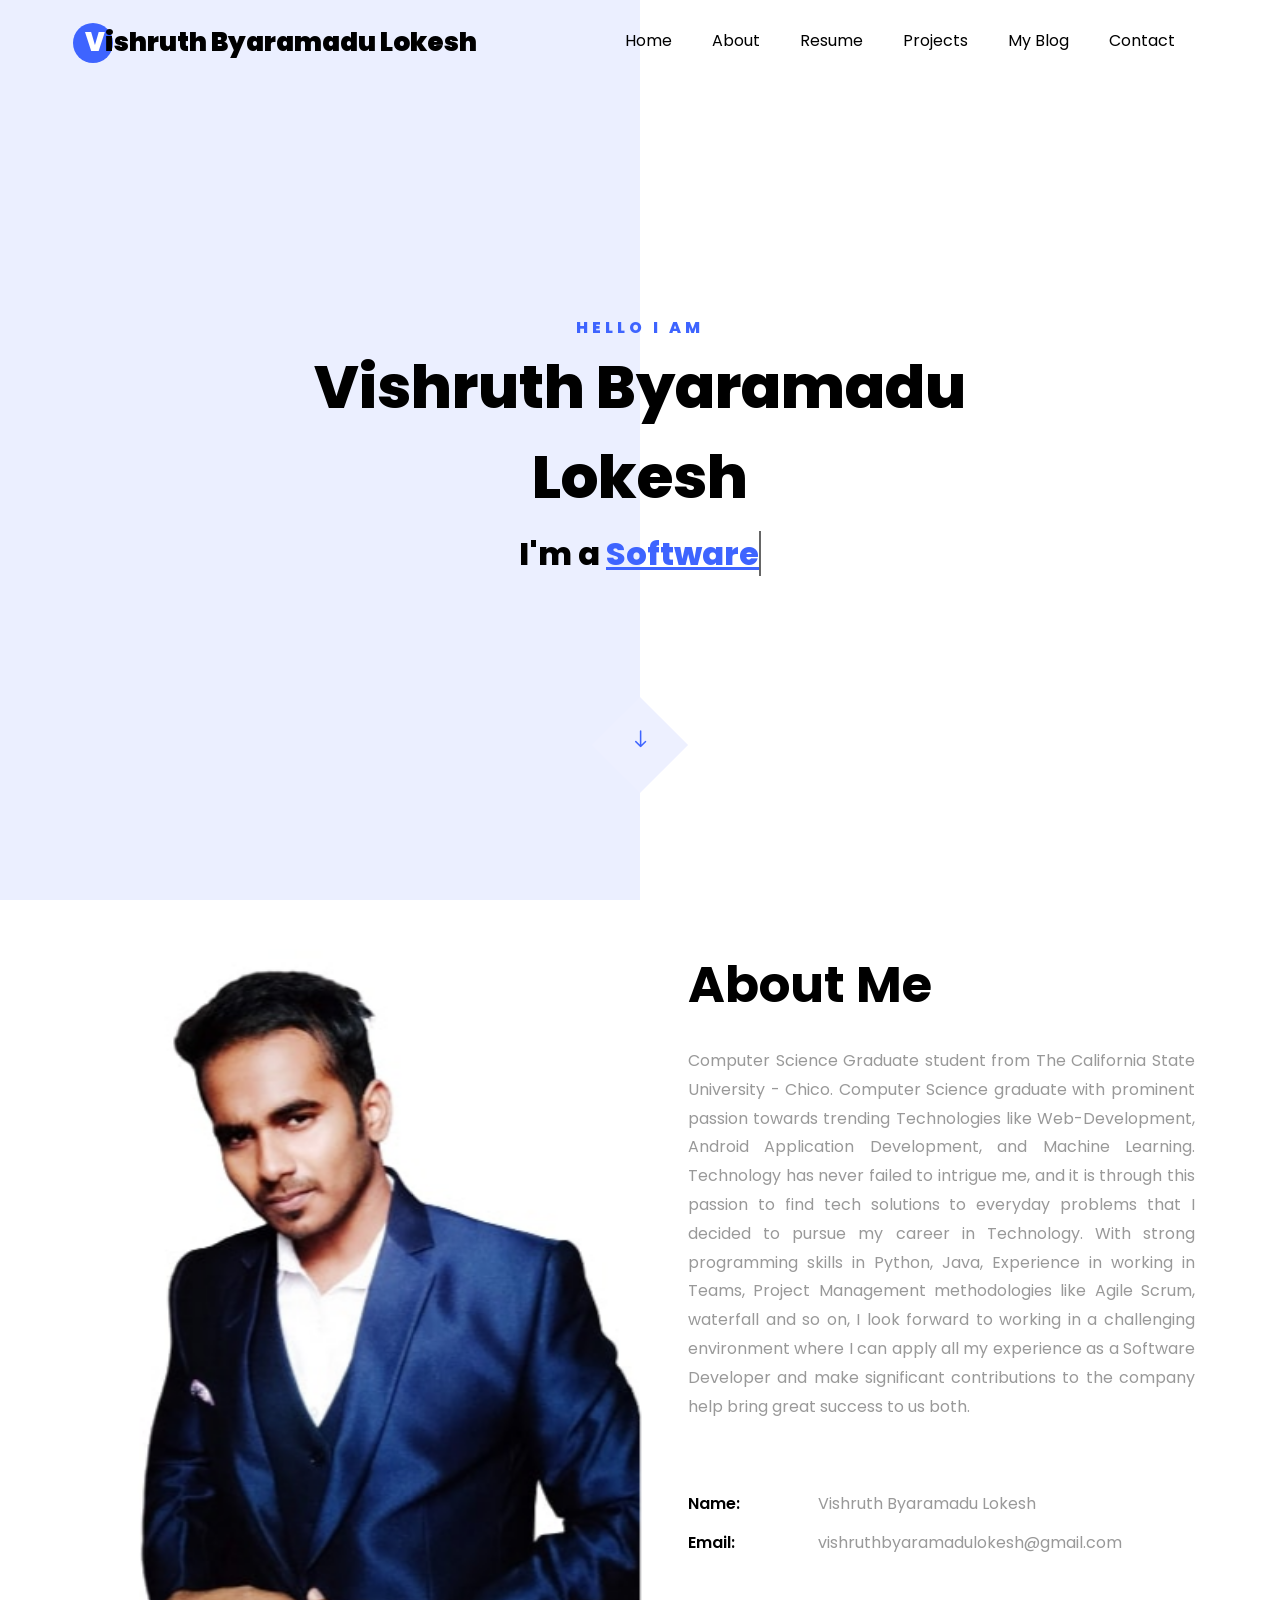
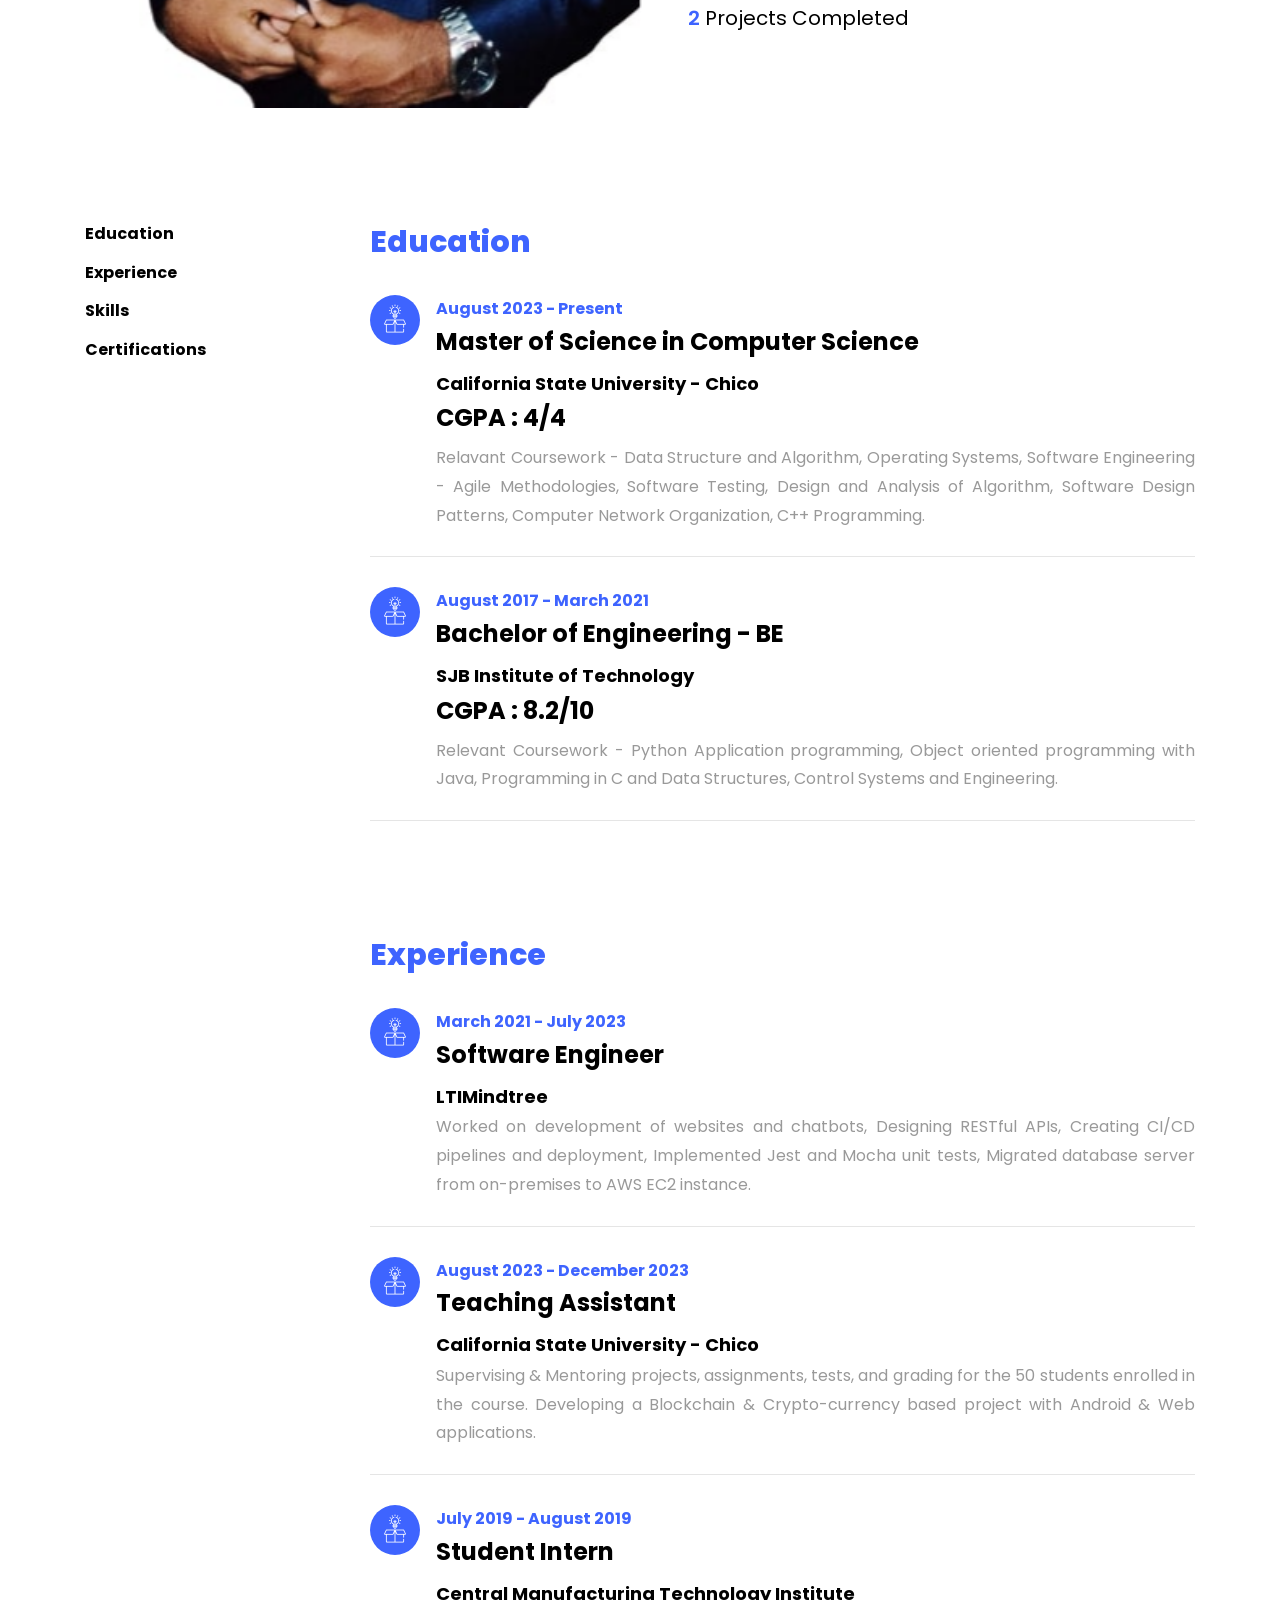
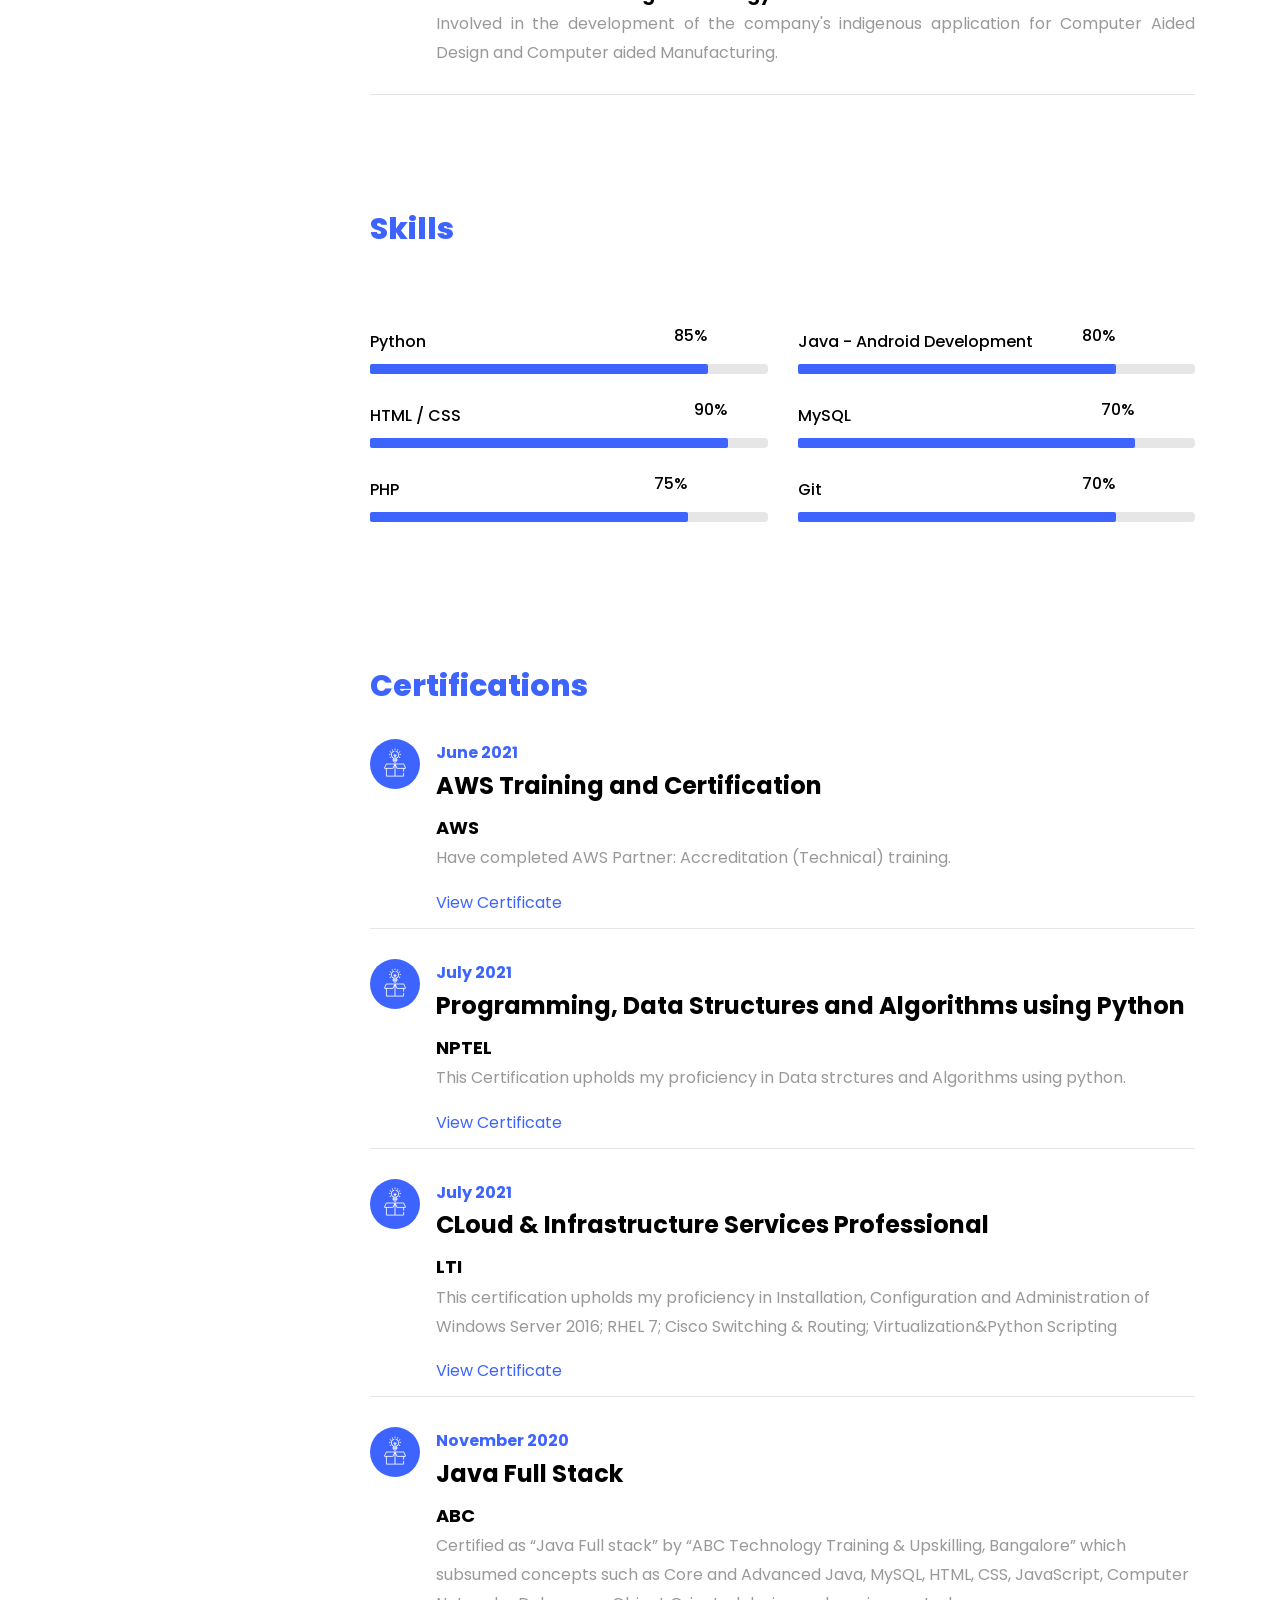
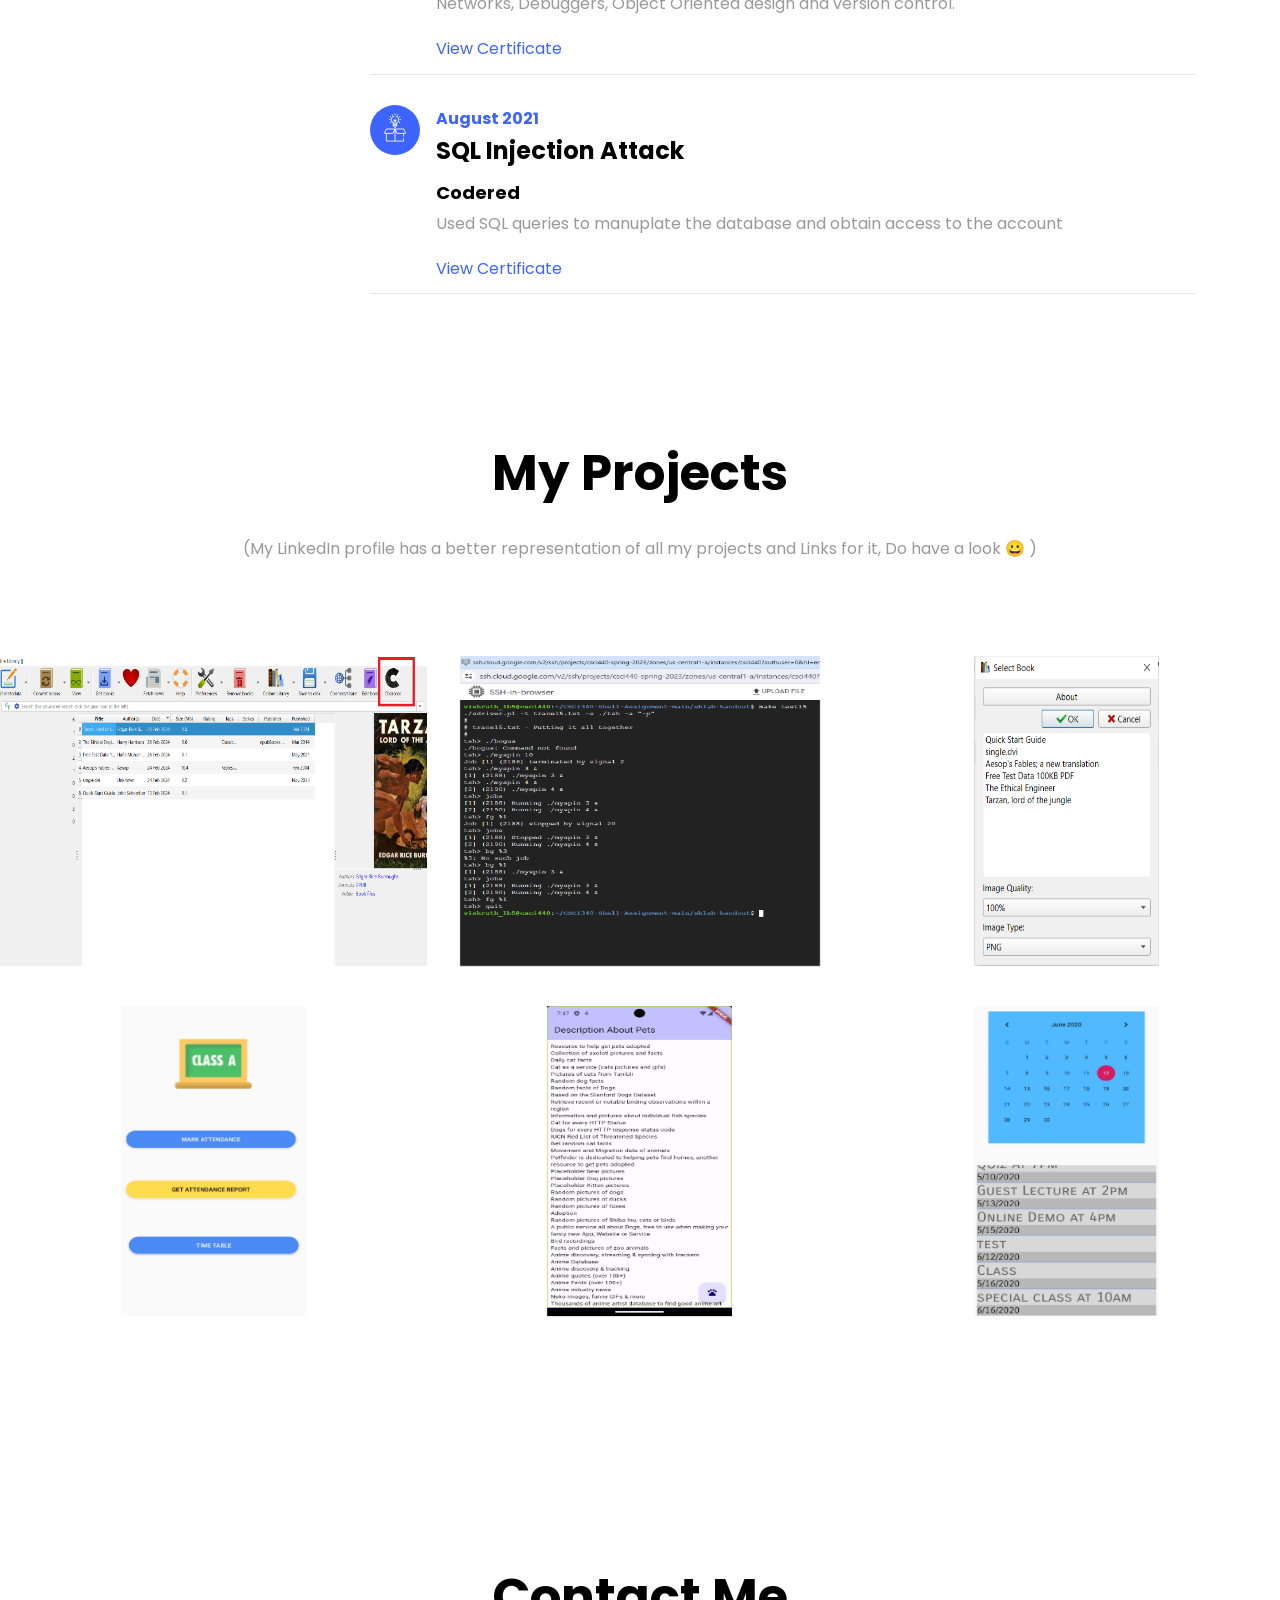
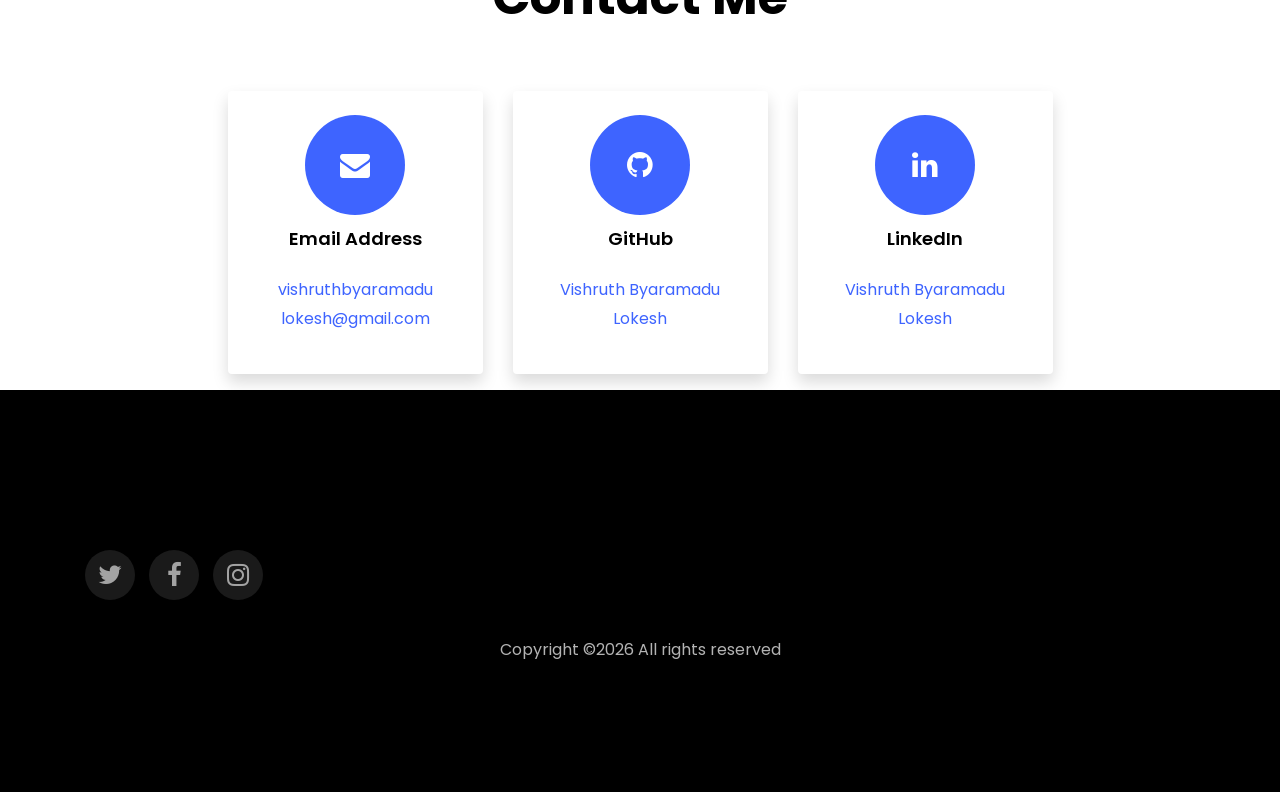
<file: index.html>
<!DOCTYPE html>
<html lang="en">
  <head>
    <title>Vishruth Byaramadu Lokesh Portfolio</title>
    <meta charset="utf-8">

	<link rel="icon" href="images/Nalogo.png">
    <meta name="viewport" content="width=device-width, initial-scale=1, shrink-to-fit=no">
    
    <link href="https://fonts.googleapis.com/css?family=Poppins:100,200,300,400,500,600,700,800,900" rel="stylesheet">

    <link rel="stylesheet" href="css/open-iconic-bootstrap.min.css">
    <link rel="stylesheet" href="css/animate.css">
    
    <link rel="stylesheet" href="css/owl.carousel.min.css">
    <link rel="stylesheet" href="css/owl.theme.default.min.css">
    <link rel="stylesheet" href="css/magnific-popup.css">

    <link rel="stylesheet" href="css/aos.css">

    <link rel="stylesheet" href="css/ionicons.min.css">
    
    <link rel="stylesheet" href="css/flaticon.css">
    <link rel="stylesheet" href="css/icomoon.css">
    <link rel="stylesheet" href="css/style.css">
  </head>
  <body data-spy="scroll" data-target=".site-navbar-target" data-offset="300">
	  
	  
    <nav class="navbar navbar-expand-lg navbar-dark ftco_navbar ftco-navbar-light site-navbar-target" id="ftco-navbar">
	    <div class="container">
	      <a class="navbar-brand" href="index.html"><span>V</span>ishruth Byaramadu Lokesh</a>
	      <button class="navbar-toggler js-fh5co-nav-toggle fh5co-nav-toggle" type="button" data-toggle="collapse" data-target="#ftco-nav" aria-controls="ftco-nav" aria-expanded="false" aria-label="Toggle navigation">
	        <span class="oi oi-menu"></span> Menu
	      </button>

	      <div class="collapse navbar-collapse" id="ftco-nav">
	        <ul class="navbar-nav nav ml-auto">
	          <li class="nav-item"><a href="#home-section" class="nav-link"><span>Home</span></a></li>
	          <li class="nav-item"><a href="#about-section" class="nav-link"><span>About</span></a></li>
	          <li class="nav-item"><a href="#resume-section" class="nav-link"><span>Resume</span></a></li>
	          <!-- <li class="nav-item"><a href="#services-section" class="nav-link"><span>Services</span></a></li> -->
	          <li class="nav-item"><a href="#projects-section" class="nav-link"><span>Projects</span></a></li>
	          <li class="nav-item"><a href="#blog-section" class="nav-link"><span>My Blog</span></a></li>
	          <li class="nav-item"><a href="#contact-section" class="nav-link"><span>Contact</span></a></li>
	        </ul>
	      </div>
	    </div>
	  </nav>
	  <section class="hero-wrap js-fullheight">
      <div class="overlay"></div>
      <div class="container">
        <div class="row no-gutters slider-text js-fullheight justify-content-center align-items-center">
          <div class="col-lg-8 col-md-6 ftco-animate d-flex align-items-center">
          	<div class="text text-center">
          		<span class="subheading">Hello I am</span>
		  				<h1>Vishruth Byaramadu Lokesh</h1>
			  				<h2>I'm a 
								  <span
								     class="txt-rotate"
								     data-period="2000"
								     data-rotate='[ "Software Engineer.", "Web & Android Developer.", "Cloud Architect." ]'></span>
								</h2>
							</div>
            </div>
          </div>
        </div>
      </div>
      <div class="mouse">
				<a href="#" class="mouse-icon">
					<div class="mouse-wheel"><span class="ion-ios-arrow-round-down"></span></div>
				</a>
			</div>
    </section>

    <section class="ftco-about img ftco-section ftco-no-pt ftco-no-pb" id="about-section">
    	<div class="container">
    		<div class="row d-flex no-gutters">
    			<div class="col-md-6 col-lg-6 d-flex">
    				<div class="img-about img d-flex align-items-stretch">
    					<div class="overlay"></div>
	    				<div class="img d-flex align-self-stretch align-items-center" style="background-image:url(images/about.jpg);">
	    				</div>
    				</div>
    			</div>
    			<div class="col-md-6 col-lg-6 pl-md-5 py-5">
    				<div class="row justify-content-start pb-3">
		          <div class="col-md-12 heading-section ftco-animate">
		          	<h1 class="big">About</h1>
		            <h2 class="mb-4">About Me </h2>
		            <p class="text-justify">
						<div class="text-justify">Computer Science Graduate student from The California State University - Chico.

							Computer Science graduate with prominent passion towards trending Technologies like Web-Development, Android Application Development, and Machine Learning. Technology has never failed to intrigue me, and it is through this passion to find tech solutions to everyday problems that I decided to pursue my career in Technology. With strong programming skills in Python, Java, Experience in working in Teams, Project Management methodologies like Agile Scrum, waterfall and so on, I look forward to working in a challenging environment where I can apply all my experience as a Software Developer and make significant contributions to the company help bring great success to us both.</div>
						<br>
						</p>
		            <ul class="about-info mt-4 px-md-0 px-2">
		            	<li class="d-flex"><span>Name:</span> <span>Vishruth Byaramadu Lokesh</span></li>
		            	<li class="d-flex"><span>Email:</span> <span>vishruthbyaramadulokesh@gmail.com</span></li>

		            </ul>
		          </div>
		        </div>
	          <div class="counter-wrap ftco-animate d-flex mt-md-3">
              <div class="text">
              	<p class="mb-4">
	                <span class="number" data-number="7">0</span>
	                <span>Projects Completed</span>
                </p>
              </div>
	          </div>
	        </div>
        </div>
    	</div>
    </section>

    <section class="ftco-section ftco-no-pb goto-here" id="resume-section">
    	<div class="container">
    		<div class="row">
    			<div class="col-md-3">
				    <nav id="navi">
					    <ul>
					      <li><a href="#page-1">Education</a></li>
					      <li><a href="#page-2">Experience</a></li>
					      <li><a href="#page-3">Skills</a></li>
					      <li><a href="#page-4">Certifications</a></li>
					    </ul>
					  </nav>
					</div>
					<div class="col-md-9">
					  <div id="page-1" class= "page one">
					  	<h2 class="heading">Education</h2>
					    <div class="resume-wrap d-flex ftco-animate">
					    	<div class="icon d-flex align-items-center justify-content-center">
					    		<span class="flaticon-ideas"></span>
					    	</div>
					    	<div class="text pl-3">
		    					<span class="date">August 2023 - Present</span>
		    					<h2>Master of Science in Computer Science</h2>
		    					<span class="position">California State University - Chico
									<h2>CGPA : 4/4</h2>

								</span>
		    					<p class="text-justify">Relavant Coursework - Data Structure and Algorithm, Operating Systems, Software Engineering - Agile Methodologies, Software
									Testing, Design and Analysis of Algorithm, Software Design Patterns, Computer Network
									Organization, C++ Programming.</p>
	    					</div>
	    				</div>
	    				<div class="resume-wrap d-flex ftco-animate">
	    					<div class="icon d-flex align-items-center justify-content-center">
					    		<span class="flaticon-ideas"></span>
					    	</div>
					    	<div class="text pl-3">
		    					<span class="date">August 2017 - March 2021</span>
		    					<h2>Bachelor of Engineering - BE </h2>
		    					<span class="position">SJB Institute of Technology
									<h2>CGPA : 8.2/10</h2>
								</span>
		    					<p class="text-justify">Relevant Coursework - Python Application programming, Object oriented programming
									with Java, Programming in C and Data Structures, Control Systems and Engineering.
									</p>
		    				</div>
	    				</div>
	    				
					  </div>

					  <div id="page-2" class= "page two">
					  	<h2 class="heading">Experience</h2>

						  <div class="resume-wrap d-flex ftco-animate">
					    	<div class="icon d-flex align-items-center justify-content-center">
					    		<span class="flaticon-ideas"></span>
					    	</div>
					    	<div class="text pl-3">
		    					<span class="date"> March 2021 - July 2023</span>
		    					<h2>Software Engineer</h2>
		    					<span class="position">LTIMindtree</span>
		    					<p class="text-justify">Worked on development of websites and chatbots, Designing RESTful APIs, Creating CI/CD pipelines and deployment, 
									 Implemented Jest and Mocha unit tests, Migrated database server from on-premises to AWS EC2 instance.</p>
		    				</div>
	    				</div>

						  <!-- <div class="resume-wrap d-flex ftco-animate">
					    	<div class="icon d-flex align-items-center justify-content-center">
					    		<span class="flaticon-ideas"></span>
					    	</div>
					    	<div class="text pl-3">
		    					<span class="date"> Jul 2021 - Oct 2021</span>
		    					<h2>Senior Software Engineer</h2>
		    					<span class="position">Visa Inc</span>
		    					<p class="text-justify">Worked on the Payment System Risks team as a Senior Software Engineer, contributing to the Development, Integration, and Testing of Full stack Fraud detection and Alerts application.</p>
		    				</div>
	    				</div> -->
						  
						  <div class="resume-wrap d-flex ftco-animate">
					    	<div class="icon d-flex align-items-center justify-content-center">
					    		<span class="flaticon-ideas"></span>
					    	</div>
					    	<div class="text pl-3">
		    					<span class="date">August 2023 - December 2023</span>
		    					<h2>Teaching Assistant</h2>
		    					<span class="position">California State University - Chico</span>
		    					<p class="text-justify">
									Supervising & Mentoring projects, assignments, tests, and grading for the 50 students enrolled in the course.
									Developing a Blockchain & Crypto-currency based project with Android & Web applications.</p>
		    				</div>
	    				</div>
						
						  <div class="resume-wrap d-flex ftco-animate">
					    	<div class="icon d-flex align-items-center justify-content-center">
					    		<span class="flaticon-ideas"></span>
					    	</div>
					    	<div class="text pl-3">
		    					<span class="date">July 2019 - August 2019</span>
		    					<h2>Student Intern</h2>
		    					<span class="position">Central Manufacturing Technology Institute</span>
		    					<p class="text-justify"> Involved in the development of the company's indigenous application for Computer Aided Design and Computer aided Manufacturing.</p>
		    				</div>
	    				</div>
	    				<!-- <div class="resume-wrap d-flex ftco-animate">
	    					<div class="icon d-flex align-items-center justify-content-center">
					    		<span class="flaticon-ideas"></span>
					    	</div>
					    	<div class="text pl-3">
		    					<span class="date">Feb 2019 - Mar 2019</span>
		    					<h2>Assembly & Testing Intern</h2>
		    					<span class="position">Linkeddots</span>
		    					<p class="text-justify">Completed an Internship on Assembly and Testing of Smart Reader Systems.
									Worked in the Assembly, Testing and Quality Assurance of Smart readers for Contact-less Continuous Presence Management Solution for Man, Material, Machine in Enterprises a company proprietary technology.</p>
		    				</div>
	    				</div> -->
	    				<!-- <div class="resume-wrap d-flex ftco-animate">
	    					<div class="icon d-flex align-items-center justify-content-center">
					    		<span class="flaticon-ideas"></span>
					    	</div>
					    	<div class="text pl-3">
		    					<span class="date">Jan 2019 - Feb 2019</span>
		    					<h2>Intel Intelligent Systems Intern</h2>
		    					<span class="position">FICE Education</span>
		    					<p>Completed an Internship on IoT Products and Embedded Systems.
									Worked on Intel Galileo boards to develop IoT based smart products.
									Designed and Developed Smart Parking System with spot availability check, spot booking and cancellation feature via Web and Android Applications.</p>
		    				</div>
	    				</div> -->
	    				
					  </div>
					  <div id="page-3" class= "page three">
					  	<h2 class="heading">Skills</h2>
					  	<div class="row progress-circle mb-5">
					  	</div>
					  	<div class="row">
					  		<div class="col-md-6 animate-box">
									<div class="progress-wrap ftco-animate">
										<h3>Python</h3>
										<div class="progress">
										 	<div class="progress-bar color-1" role="progressbar" aria-valuenow="85"
										  	aria-valuemin="0" aria-valuemax="100" style="width:85%">
										    <span>85%</span>
										  	</div>
										</div>
									</div>
								</div>
								<div class="col-md-6 animate-box">
									<div class="progress-wrap ftco-animate">
										<h3> Java - Android Development</h3>
										<div class="progress">
										 	<div class="progress-bar color-2" role="progressbar" aria-valuenow="80"
										  	aria-valuemin="0" aria-valuemax="100" style="width:80%">
										    <span>80%</span>
										  	</div>
										</div>
									</div>
								</div>
								<div class="col-md-6 animate-box">
									<div class="progress-wrap ftco-animate">
										<h3>HTML / CSS</h3>
										<div class="progress">
										 	<div class="progress-bar color-3" role="progressbar" aria-valuenow="90"
										  	aria-valuemin="0" aria-valuemax="100" style="width:90%">
										    <span>90%</span>
										  	</div>
										</div>
									</div>
								</div>
								<div class="col-md-6 animate-box">
									<div class="progress-wrap ftco-animate">
										<h3>MySQL</h3>
										<div class="progress">
										 	<div class="progress-bar color-4" role="progressbar" aria-valuenow="85"
										  	aria-valuemin="0" aria-valuemax="100" style="width:85%">
										    <span>70%</span>
										  	</div>
										</div>
									</div>
								</div>
								<div class="col-md-6 animate-box">
									<div class="progress-wrap ftco-animate">
										<h3>PHP</h3>
										<div class="progress">
										 	<div class="progress-bar color-5" role="progressbar" aria-valuenow="80"
										  	aria-valuemin="0" aria-valuemax="100" style="width:80%">
										    <span>75%</span>
										  	</div>
										</div>
									</div>
								</div>
								<div class="col-md-6 animate-box">
									<div class="progress-wrap ftco-animate">
										<h3>Git</h3>
										<div class="progress">
										 	<div class="progress-bar color-6" role="progressbar" aria-valuenow="80"
										  	aria-valuemin="0" aria-valuemax="100" style="width:80%">
										    <span>70%</span>
										  	</div>
										</div>
									</div>
								</div>
					  	</div>
					  </div>
					  <div id="page-4" class= "page four">
					    <h2 class="heading">Certifications</h2>
					    <div class="resume-wrap d-flex ftco-animate">
					    	<div class="icon d-flex align-items-center justify-content-center">
					    		<span class="flaticon-ideas"></span>
					    	</div>
					    	<div class="text pl-3">
		    					<span class="date">June 2021</span>
		    					<h2>AWS Training and Certification</h2>
		    					<span class="position"> AWS </span>
		    					<p> Have completed AWS Partner: Accreditation (Technical) training.</p>
								<a href="certification/AWS.pdf">View Certificate</a>
	    					</div>
	    				</div>

						<div class="resume-wrap d-flex ftco-animate">
					    	<div class="icon d-flex align-items-center justify-content-center">
					    		<span class="flaticon-ideas"></span>
					    	</div>
					    	<div class="text pl-3">
		    					<span class="date">July 2021</span>
		    					<h2>Programming, Data Structures and Algorithms using Python</h2>
		    					<span class="position"> NPTEL </span>
								<!-- <p>Postman - an API testing tool.</p> -->
									
								<p>This Certification upholds my proficiency in Data strctures and Algorithms using python.</p>
								<a href="certification/Python.pdf">View Certificate</a>
	    					</div>
	    				
						
						</div>
						<div class="resume-wrap d-flex ftco-animate">
					    	<div class="icon d-flex align-items-center justify-content-center">
					    		<span class="flaticon-ideas"></span>
					    	</div>
					    	<div class="text pl-3">
		    					<span class="date">July 2021</span>
		    					<h2>CLoud & Infrastructure Services Professional</h2>
		    					<span class="position">LTI</span>
								<!-- <p> Postman - an API testing tool.</p> -->
								<p>This certification upholds my proficiency in Installation, Configuration and Administration of Windows Server 2016; RHEL 7; 
									Cisco Switching & Routing; Virtualization&Python Scripting</p>
								<a href="certification/CIS.pdf">View Certificate</a>
	    					</div>
	    				</div>  
						<div class="resume-wrap d-flex ftco-animate">
					    	<div class="icon d-flex align-items-center justify-content-center">
					    		<span class="flaticon-ideas"></span>
					    	</div>
					    	<div class="text pl-3">
		    					<span class="date">November 2020</span>
		    					<h2>Java Full Stack</h2>
		    					<span class="position">ABC</span>
								<!-- <p> Postman - an API testing tool.</p> -->
								<p>Certified as “Java Full stack” by “ABC Technology Training & Upskilling, Bangalore” which subsumed concepts such as Core and Advanced Java,
									 MySQL, HTML, CSS, JavaScript, Computer Networks, Debuggers, Object Oriented design and version control.</p>
								<a href="certification/ABC.pdf">View Certificate</a>
	    					</div>
	    				</div>
						<div class="resume-wrap d-flex ftco-animate">
					    	<div class="icon d-flex align-items-center justify-content-center">
					    		<span class="flaticon-ideas"></span>
					    	</div>
					    	<div class="text pl-3">
		    					<span class="date">August 2021</span>
		    					<h2>SQL Injection Attack</h2>
		    					<span class="position">Codered</span>
								<!-- <p> Postman - an API testing tool.</p> -->
								<p>Used SQL queries to manuplate the database and obtain access to the account </p>
								<a href="certification/SQL.pdf">View Certificate</a>
	    					</div>
	    				</div>
					</div>
					</div>
			  </div>
    	</div>
    </section>

  
 

    <section class="ftco-section ftco-project" id="projects-section">
    	<div class="container-fluid px-md-0">
    		<div class="row no-gutters justify-content-center pb-5">
          <div class="col-md-12 heading-section text-center ftco-animate">
          	<h1 class="big big-2">Projects</h1>
            <h2 class="mb-4">My Projects</h2>
			<p class="mb-4">(My LinkedIn profile has a better representation of all my projects and Links for it, Do have a look &#128512; )</p>

          </div>
        </div>
    		<div class="row no-gutters">
    			<div class="col-md-4">
    				<div class="project img ftco-animate d-flex justify-content-center align-items-center" style="background-image: url(images/1.PNG);background-size: 500px 310px;">
    					<div class="overlay"></div>
	    				<div class="text text-center p-4">
	    					<h3><a href="#">Contributed to open source application "Calibre"</a></h3>
	    					<span>Desktop Application</span>
	    				</div>
    				</div>
  				</div>
  				<div class="col-md-4">
    				<div class="project img ftco-animate d-flex justify-content-center align-items-center" style="background-image: url(images/2.PNG);background-size: 360px 310px;">
    					<div class="overlay"></div>
	    				<div class="text text-center p-4">
	    					<h3><a href="#">Developed a Bash Shell to drive linux/Unix based commands</a></h3>
	    					<span>A Bash shell Driver</span>
	    				</div>
    				</div>
  				</div>

    			<div class="col-md-4">
    				<div class="project img ftco-animate d-flex justify-content-center align-items-center" style="background-image: url(images/3.PNG);background-size: 185px 310px;">
    					<div class="overlay"></div>
	    				<div class="text text-center p-4">
	    					<h3><a href="#">Developed an application which grayscales the E-book</a></h3>
	    					<span>Desktop applocation</span>
	    				</div>
    				</div>
    			</div>
    			<div class="col-md-4">
    				<div class="project img ftco-animate d-flex justify-content-center align-items-center" style="background-image: url(images/5.jpg); background-size: 185px 310px;">
    					<div class="overlay"></div>
	    				<div class="text text-center p-4">
	    					<h3><a href="#">Attendance &amp; Classroom Activity Design</a></h3>
	    					<span>Mobile Application Design</span>
	    				</div>
    				</div>
    			</div>
    			<div class="col-md-4">
    				<div class="project img ftco-animate d-flex justify-content-center align-items-center" style="background-image: url(images/API.png);background-size: 185px 310px;">
    					<div class="overlay"></div>
	    				<div class="text text-center p-4">
	    					<h3><a href="#">Designed an RESTfulAPIs and API call</a></h3>
	    					<span>Mobile Application Design</span>
	    				</div>
    				</div>
    			</div>
    			<div class="col-md-4">
    				<div class="project img ftco-animate d-flex justify-content-center align-items-center" style="background-image: url(images/4.jpg);background-size: 185px 310px;">
    					<div class="overlay"></div>
	    				<div class="text text-center p-4">
	    					<h3><a href="#">Classroom Selection Design</a></h3>
	    					<span>Mobile Application Design</span>
	    				</div>
    				</div>
    			</div>
    		</div>
    	</div>
    </section>

    


    <!-- <section class="ftco-section" id="blog-section">
      <div class="container">
        <div class="row justify-content-center mb-5 pb-5">
          <div class="col-md-7 heading-section text-center ftco-animate">
            <h1 class="big big-2">Blog</h1>
            <h2 class="mb-4">My Blog</h2>
			<p>Visit My Blog</p>
		  </div>
		  
		</div>
		<div class="row justify-content-center align-items-center">
			<a href="https://nagashekaranandablog.wordpress.com/" target="_blank"><img src="images/blog.png" alt="blog" style="width: 100%;"></a>
		</div>
		
	</div>
    </section> -->

    <section class="ftco-section contact-section ftco-no-pb" id="contact-section">
      <div class="container">
      	<div class="row justify-content-center mb-3 pb-3">
          <div class="col-md-7 heading-section text-center ftco-animate">
            <h1 class="big big-2">Contact</h1>
            <h2 class="mb-4">Contact Me</h2>
            <!-- <p>Far far away, behind the word mountains, far from the countries Vokalia and Consonantia</p> -->
          </div>
        </div>

        <div class="row d-flex contact-info mb-3 justify-content-center">
          <div class="col-md-6 col-lg-3 d-flex ftco-animate">
          	<div class="align-self-stretch box text-center p-4 shadow">
          		<div class="icon d-flex align-items-center justify-content-center">
          			<span class="icon-envelope"></span>
          		</div>
          		<div>
	          		<h3 class="mb-4">Email Address</h3>
		            <p><a href="mailto:vishruthbyaramadulokesh@gmail.com" >vishruthbyaramadu lokesh@gmail.com</a></p>
	            </div>
	          </div>
          </div>
          <div class="col-md-6 col-lg-3 d-flex ftco-animate">
          	<div class="align-self-stretch box text-center p-4 shadow">
          		<div class="icon d-flex align-items-center justify-content-center">
          			<span class="icon-github"></span>
          		</div>
          		<div class="align-items-center justify-content-center">
	          		<h3 class="mb-4 ">GitHub</h3>
		            <p><a href="https://github.com/vishruth1997" target="_blank" >Vishruth Byaramadu Lokesh</a></p>
		          </div>
	          </div>
          </div>
          <div class="col-md-6 col-lg-3 d-flex ftco-animate">
          	<div class="align-self-stretch box text-center p-4 shadow">
          		<div class="icon d-flex align-items-center justify-content-center">
          			<span class="icon-linkedin"></span>
          		</div>
          		<div>
	          		<h3 class="mb-4">LinkedIn</h3>
		            <p><a href="https://www.linkedin.com/in/vishruth-byaramadu-l-81695917a/" target="_blank" >Vishruth Byaramadu Lokesh</a></p>
	            </div>
			  </div>
			  
          </div>
        </div>

        </div>
      </div>
    </section>
		

    <footer class="ftco-footer ftco-section">
      <div class="container">
        <div class="row mb-0">
          <div class="col-md">
            <div class="ftco-footer-widget mb-4">
              <!-- <h2 class="ftco-heading-2">About</h2> -->
              <!-- <p>Far far away, behind the word mountains, far from the countries Vokalia and Consonantia, there live the blind texts.</p> -->
              <ul class="ftco-footer-social list-unstyled float-md-left float-lft mt-5">
                <li class="ftco-animate"><a href="https://twitter.com/" target="_blank"><span class="icon-twitter"></span></a></li>
                <li class="ftco-animate"><a href="https://facebook.com/" target="_blank"><span class="icon-facebook"></span></a></li>
                <li class="ftco-animate"><a href="https://instagram.com/" target="_blank"><span class="icon-instagram"></span></a></li>
              </ul>
            </div>
          </div>
          
          </div>
        </div>
        <div class="row">
          <div class="col-md-12 text-center">

            <p><!-- Link back to Colorlib can't be removed. Template is licensed under CC BY 3.0. -->
  Copyright &copy;<script>document.write(new Date().getFullYear());</script> All rights reserved 
  <!-- Link back to Colorlib can't be removed. Template is licensed under CC BY 3.0. --></p>
          </div>
        </div>
      </div>
    </footer>
    
  

  <!-- loader -->
  <div id="ftco-loader" class="show fullscreen"><svg class="circular" width="48px" height="48px"><circle class="path-bg" cx="24" cy="24" r="22" fill="none" stroke-width="4" stroke="#eeeeee"/><circle class="path" cx="24" cy="24" r="22" fill="none" stroke-width="4" stroke-miterlimit="10" stroke="#F96D00"/></svg></div>


  <script src="js/jquery.min.js"></script>
  <script src="js/jquery-migrate-3.0.1.min.js"></script>
  <script src="js/popper.min.js"></script>
  <script src="js/bootstrap.min.js"></script>
  <script src="js/jquery.easing.1.3.js"></script>
  <script src="js/jquery.waypoints.min.js"></script>
  <script src="js/jquery.stellar.min.js"></script>
  <script src="js/owl.carousel.min.js"></script>
  <script src="js/jquery.magnific-popup.min.js"></script>
  <script src="js/aos.js"></script>
  <script src="js/jquery.animateNumber.min.js"></script>
  <script src="js/scrollax.min.js"></script>
  
  <script src="js/main.js"></script>
    
  </body>
</html>
</file>
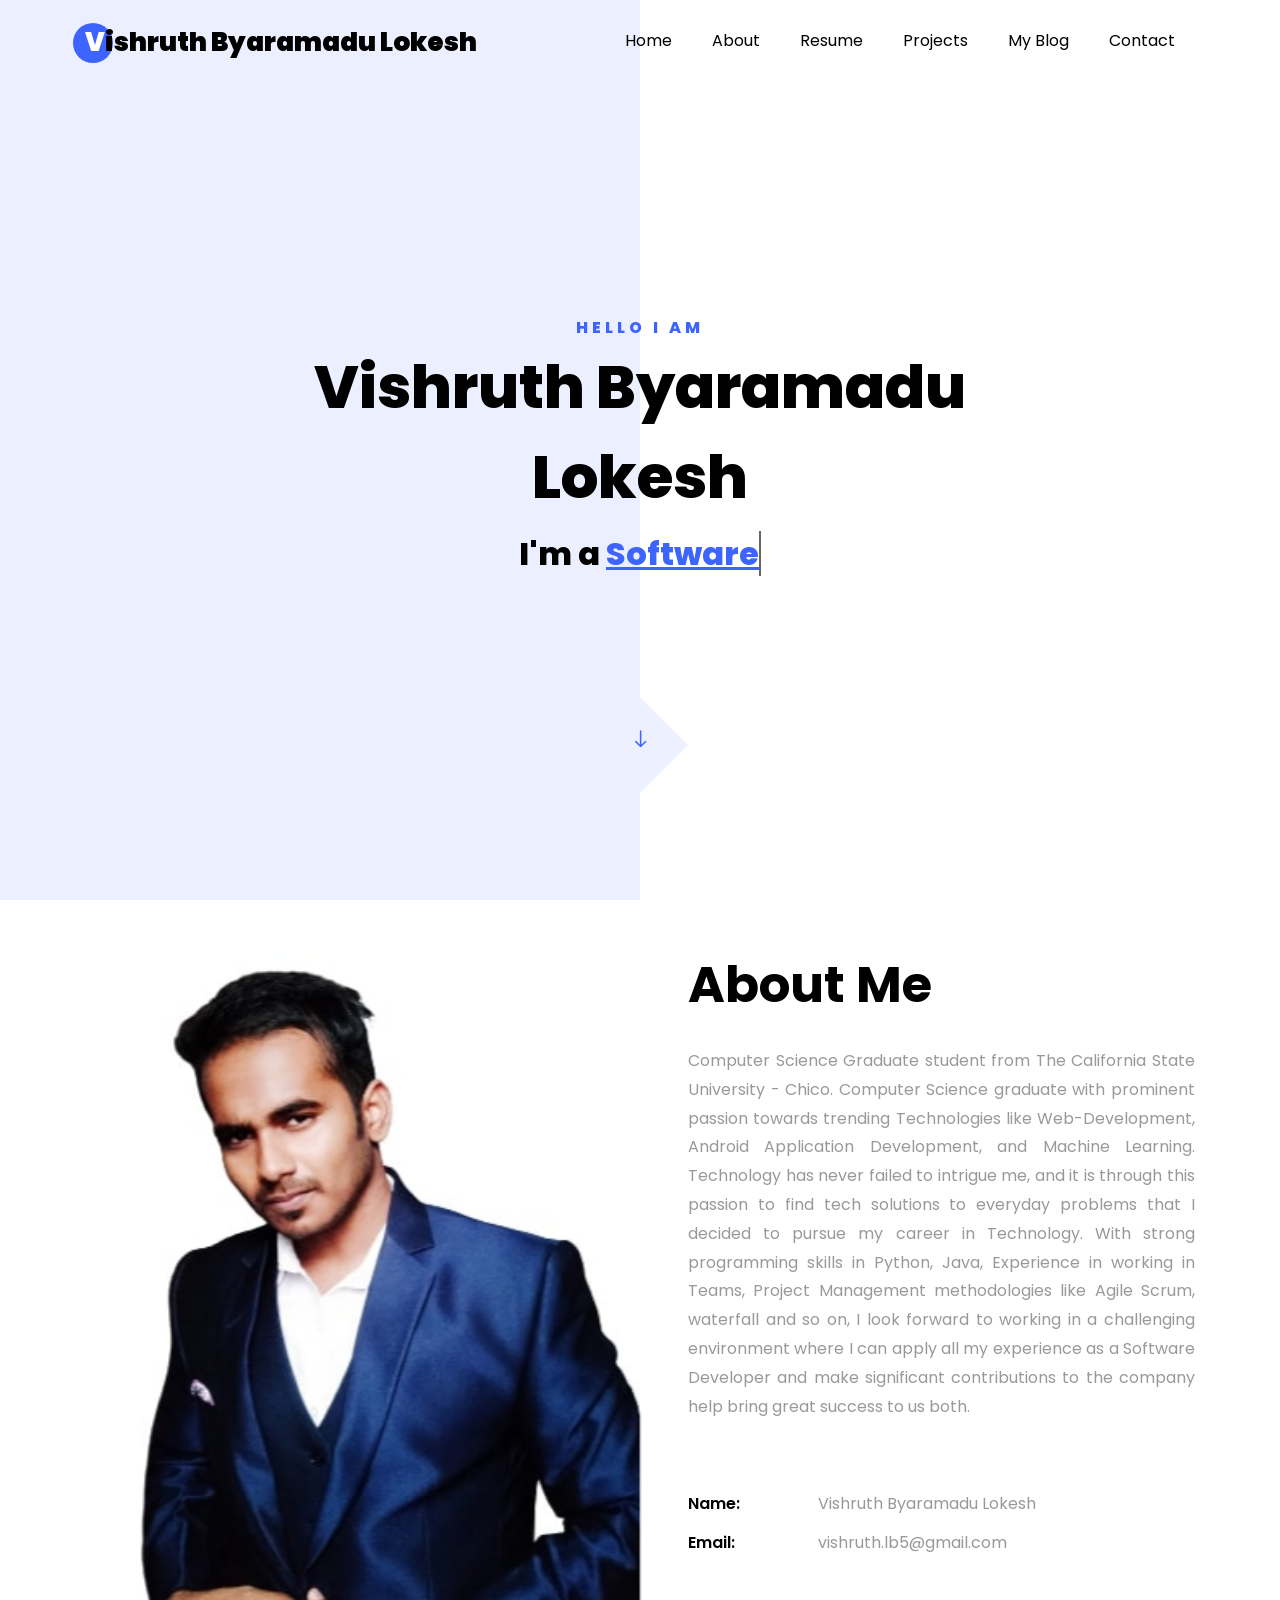
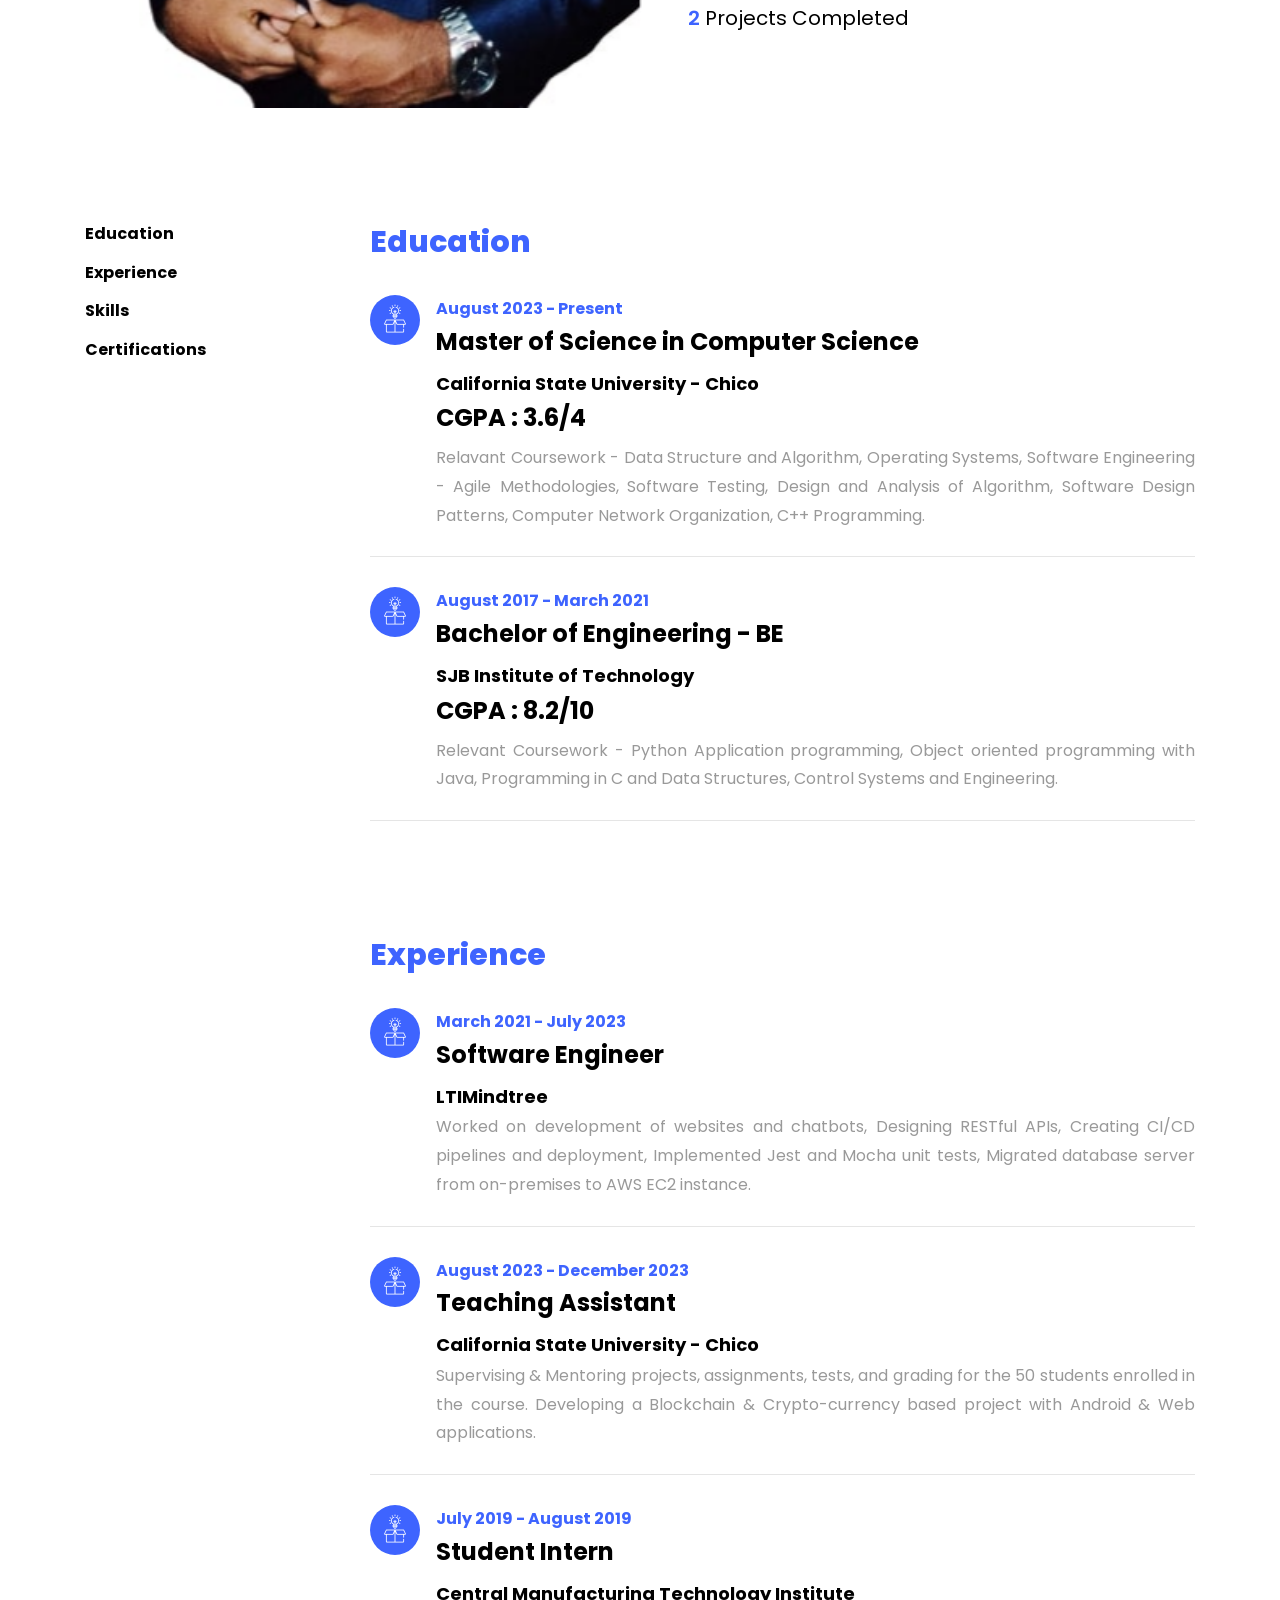
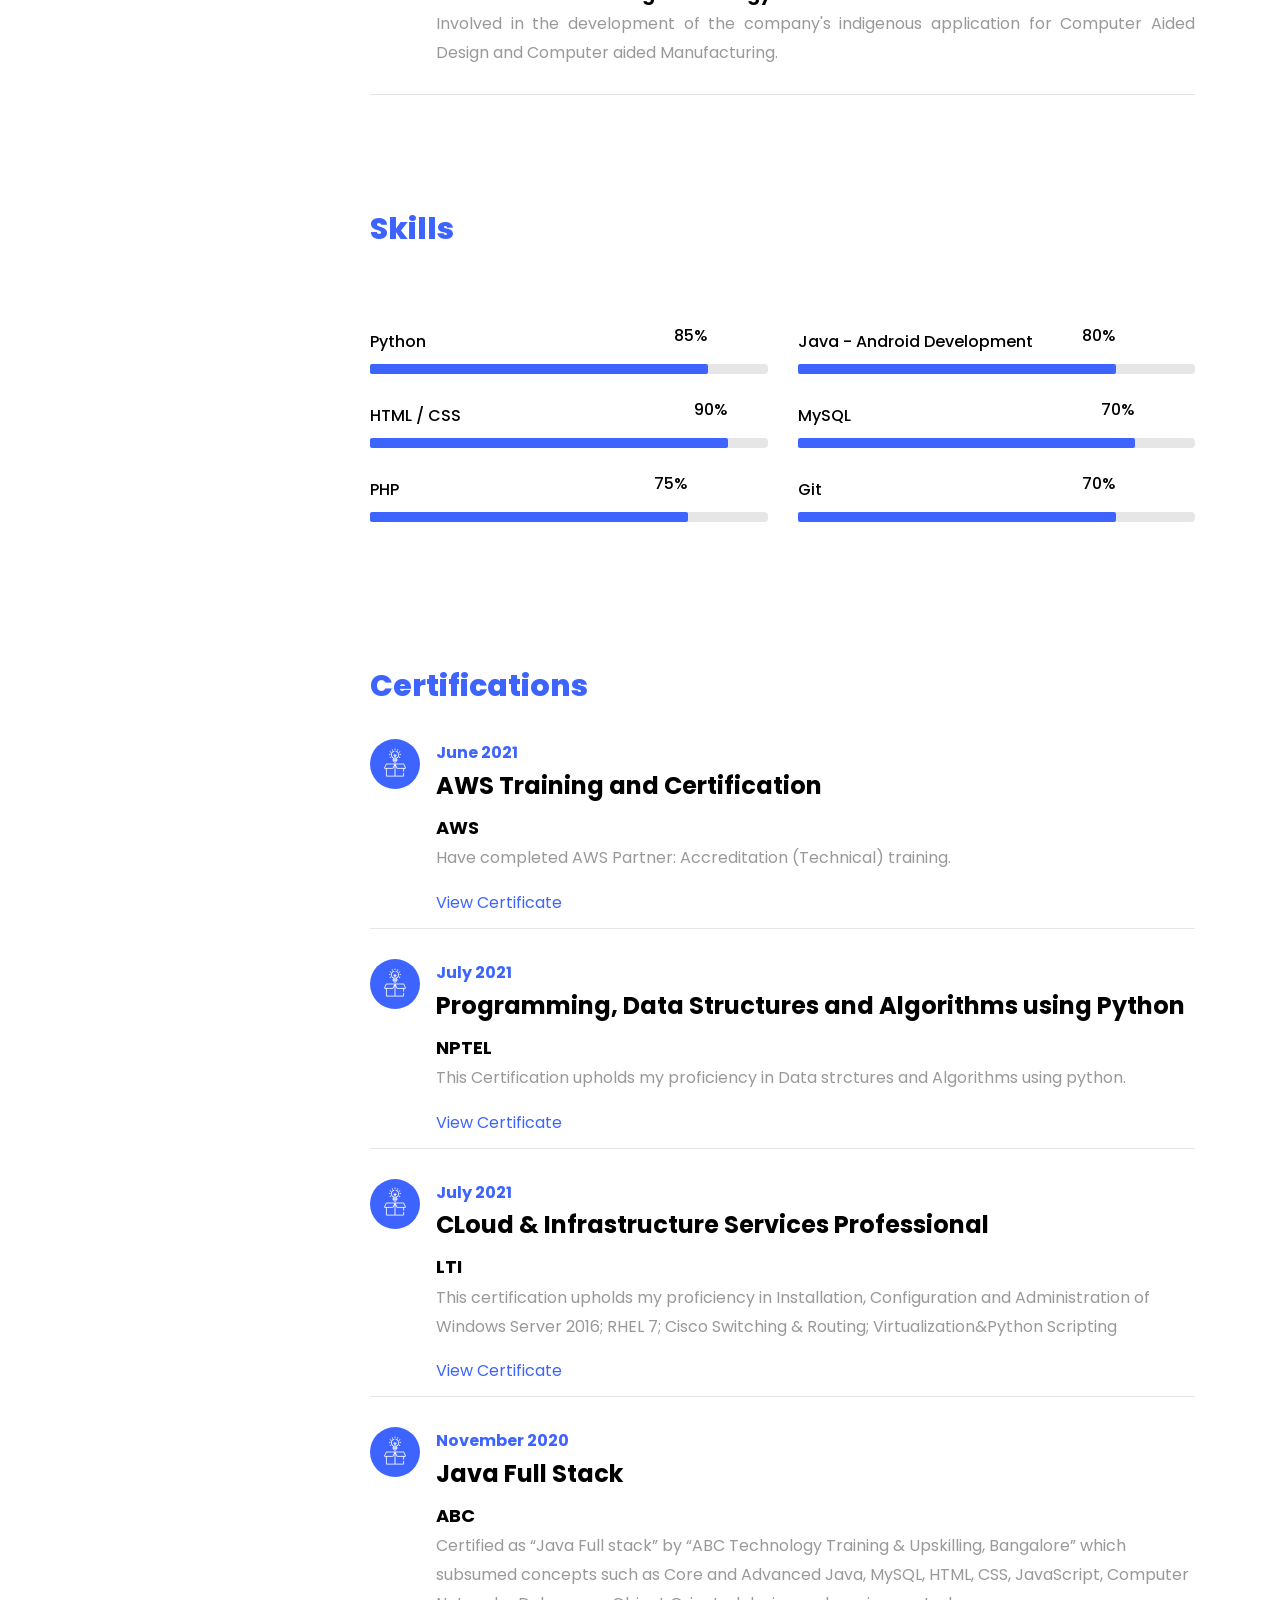
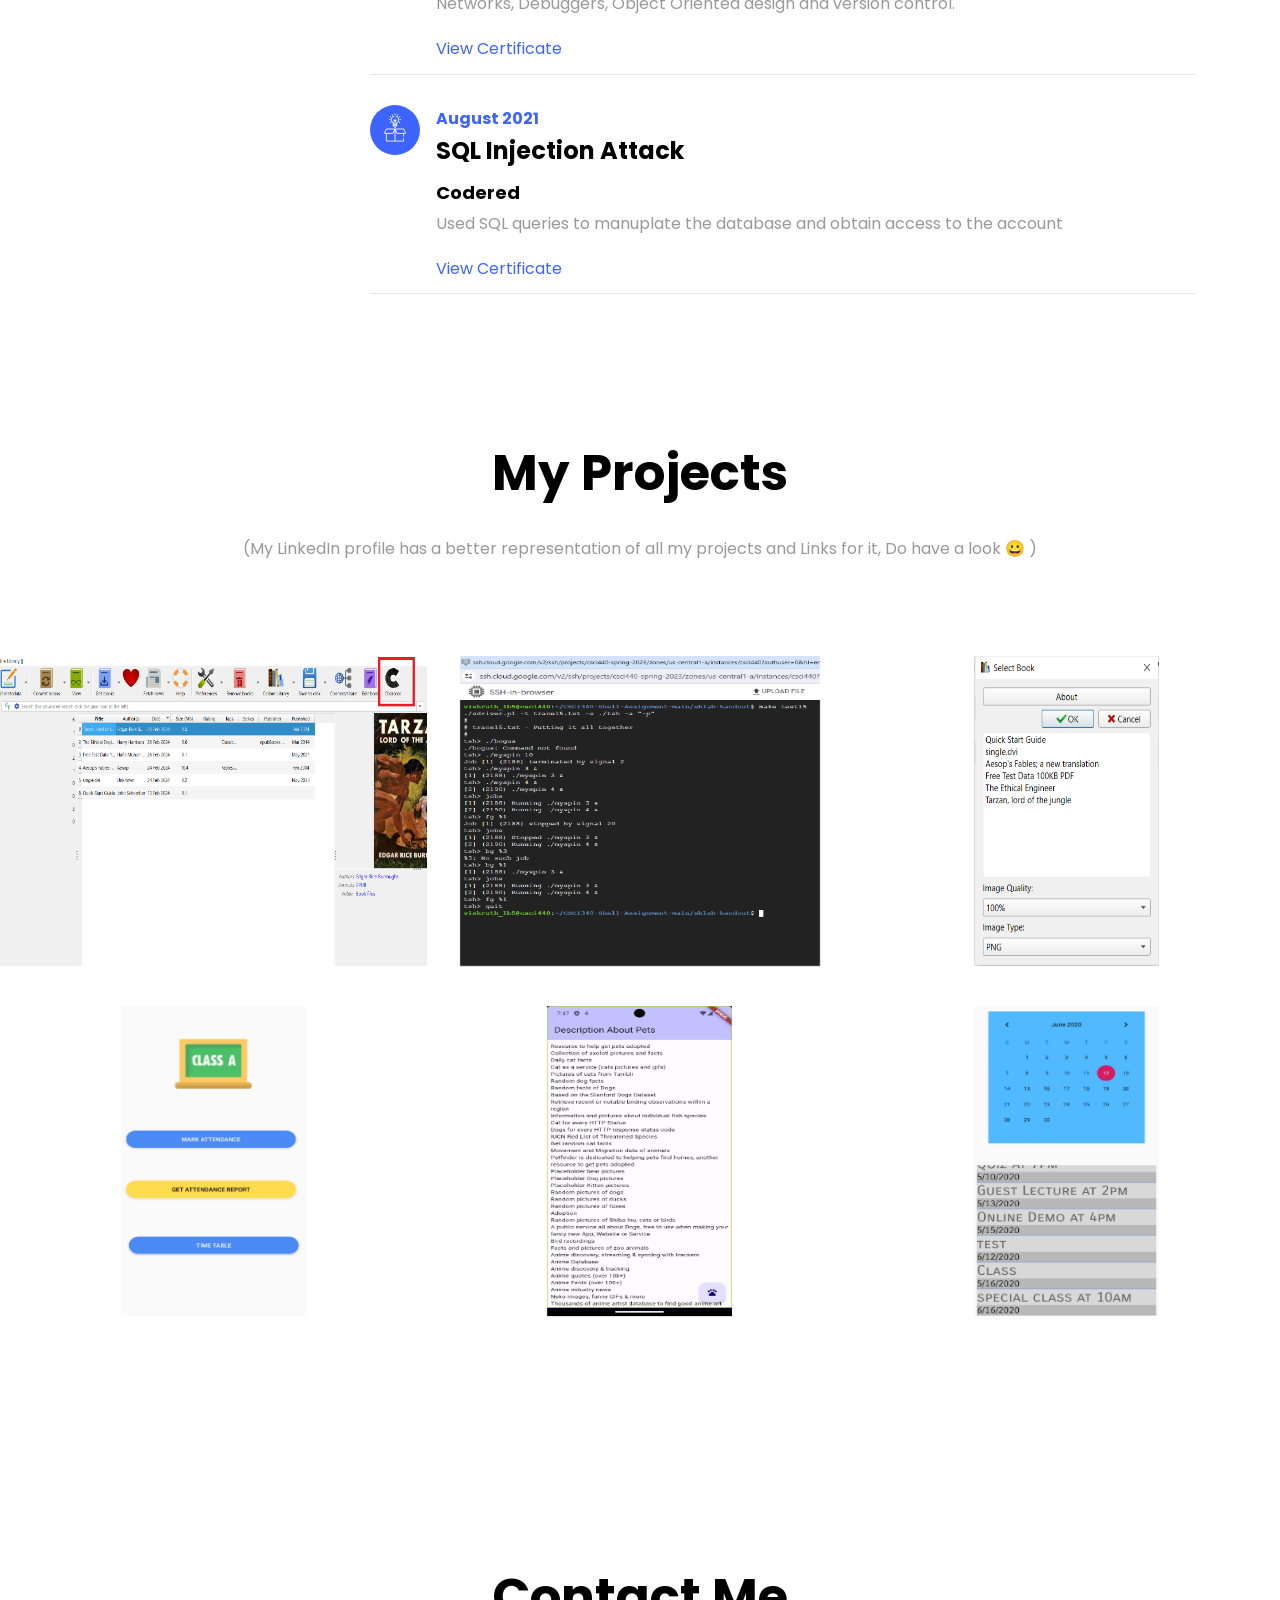
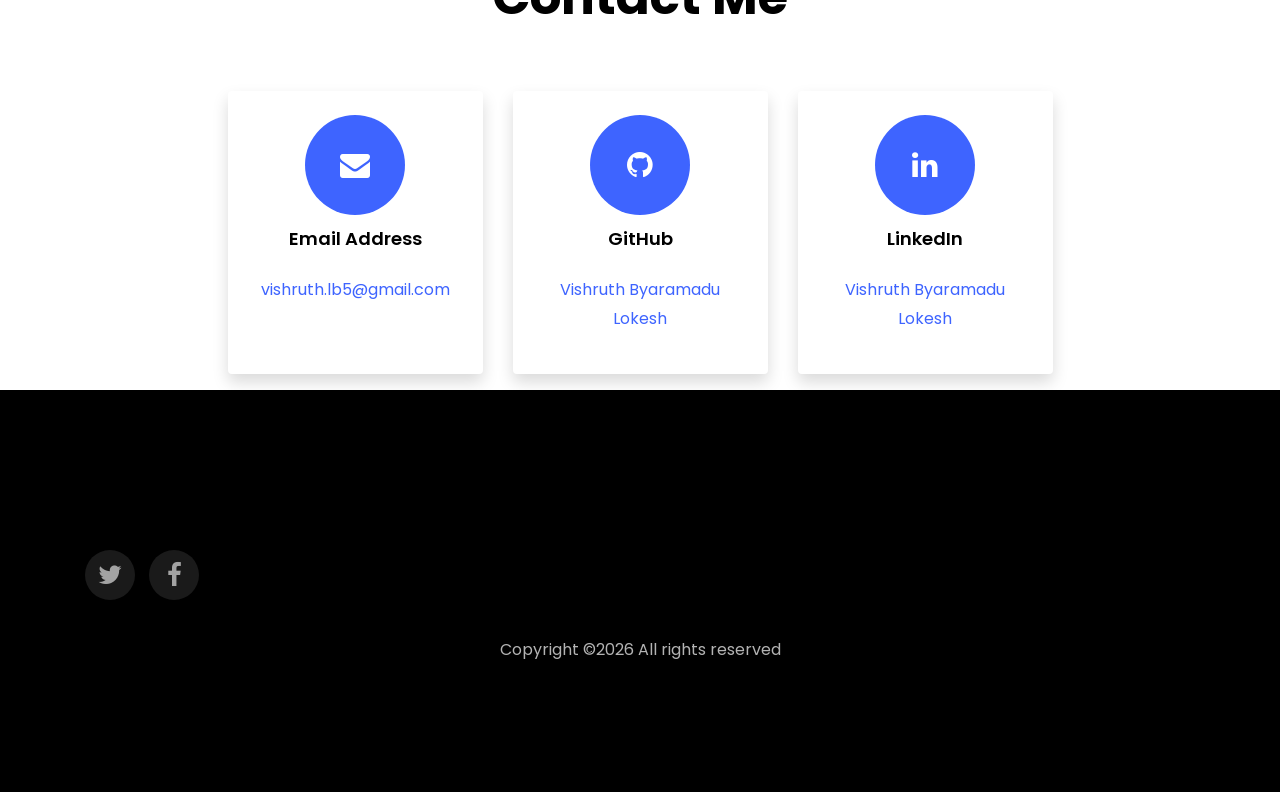
<file: portfolio-webpage/index.html>
<!DOCTYPE html>
<html lang="en">
  <head>
    <title>Vishruth Byaramadu Lokesh Portfolio</title>
    <meta charset="utf-8">

	<link rel="icon" href="images/Nalogo.png">
    <meta name="viewport" content="width=device-width, initial-scale=1, shrink-to-fit=no">
    
    <link href="https://fonts.googleapis.com/css?family=Poppins:100,200,300,400,500,600,700,800,900" rel="stylesheet">

    <link rel="stylesheet" href="css/open-iconic-bootstrap.min.css">
    <link rel="stylesheet" href="css/animate.css">
    
    <link rel="stylesheet" href="css/owl.carousel.min.css">
    <link rel="stylesheet" href="css/owl.theme.default.min.css">
    <link rel="stylesheet" href="css/magnific-popup.css">

    <link rel="stylesheet" href="css/aos.css">

    <link rel="stylesheet" href="css/ionicons.min.css">
    
    <link rel="stylesheet" href="css/flaticon.css">
    <link rel="stylesheet" href="css/icomoon.css">
    <link rel="stylesheet" href="css/style.css">
  </head>
  <body data-spy="scroll" data-target=".site-navbar-target" data-offset="300">
	  
	  
    <nav class="navbar navbar-expand-lg navbar-dark ftco_navbar ftco-navbar-light site-navbar-target" id="ftco-navbar">
	    <div class="container">
	      <a class="navbar-brand" href="index.html"><span>V</span>ishruth Byaramadu Lokesh</a>
	      <button class="navbar-toggler js-fh5co-nav-toggle fh5co-nav-toggle" type="button" data-toggle="collapse" data-target="#ftco-nav" aria-controls="ftco-nav" aria-expanded="false" aria-label="Toggle navigation">
	        <span class="oi oi-menu"></span> Menu
	      </button>

	      <div class="collapse navbar-collapse" id="ftco-nav">
	        <ul class="navbar-nav nav ml-auto">
	          <li class="nav-item"><a href="#home-section" class="nav-link"><span>Home</span></a></li>
	          <li class="nav-item"><a href="#about-section" class="nav-link"><span>About</span></a></li>
	          <li class="nav-item"><a href="#resume-section" class="nav-link"><span>Resume</span></a></li>
	          <!-- <li class="nav-item"><a href="#services-section" class="nav-link"><span>Services</span></a></li> -->
	          <li class="nav-item"><a href="#projects-section" class="nav-link"><span>Projects</span></a></li>
	          <li class="nav-item"><a href="#blog-section" class="nav-link"><span>My Blog</span></a></li>
	          <li class="nav-item"><a href="#contact-section" class="nav-link"><span>Contact</span></a></li>
	        </ul>
	      </div>
	    </div>
	  </nav>
	  <section class="hero-wrap js-fullheight">
      <div class="overlay"></div>
      <div class="container">
        <div class="row no-gutters slider-text js-fullheight justify-content-center align-items-center">
          <div class="col-lg-8 col-md-6 ftco-animate d-flex align-items-center">
          	<div class="text text-center">
          		<span class="subheading">Hello I am</span>
		  				<h1>Vishruth Byaramadu Lokesh</h1>
			  				<h2>I'm a 
								  <span
								     class="txt-rotate"
								     data-period="2000"
								     data-rotate='[ "Software Engineer.", "Web & Android Developer.", "Cloud Architect." ]'></span>
								</h2>
							</div>
            </div>
          </div>
        </div>
      </div>
      <div class="mouse">
				<a href="#" class="mouse-icon">
					<div class="mouse-wheel"><span class="ion-ios-arrow-round-down"></span></div>
				</a>
			</div>
    </section>

    <section class="ftco-about img ftco-section ftco-no-pt ftco-no-pb" id="about-section">
    	<div class="container">
    		<div class="row d-flex no-gutters">
    			<div class="col-md-6 col-lg-6 d-flex">
    				<div class="img-about img d-flex align-items-stretch">
    					<div class="overlay"></div>
	    				<div class="img d-flex align-self-stretch align-items-center" style="background-image:url(images/about.jpg);">
	    				</div>
    				</div>
    			</div>
    			<div class="col-md-6 col-lg-6 pl-md-5 py-5">
    				<div class="row justify-content-start pb-3">
		          <div class="col-md-12 heading-section ftco-animate">
		          	<h1 class="big">About</h1>
		            <h2 class="mb-4">About Me </h2>
		            <p class="text-justify">
						<div class="text-justify">Computer Science Graduate student from The California State University - Chico.

							Computer Science graduate with prominent passion towards trending Technologies like Web-Development, Android Application Development, and Machine Learning. Technology has never failed to intrigue me, and it is through this passion to find tech solutions to everyday problems that I decided to pursue my career in Technology. With strong programming skills in Python, Java, Experience in working in Teams, Project Management methodologies like Agile Scrum, waterfall and so on, I look forward to working in a challenging environment where I can apply all my experience as a Software Developer and make significant contributions to the company help bring great success to us both.</div>
						<br>
						</p>
		            <ul class="about-info mt-4 px-md-0 px-2">
		            	<li class="d-flex"><span>Name:</span> <span>Vishruth Byaramadu Lokesh</span></li>
		            	<li class="d-flex"><span>Email:</span> <span>vishruth.lb5@gmail.com</span></li>

		            </ul>
		          </div>
		        </div>
	          <div class="counter-wrap ftco-animate d-flex mt-md-3">
              <div class="text">
              	<p class="mb-4">
	                <span class="number" data-number="7">0</span>
	                <span>Projects Completed</span>
                </p>
              </div>
	          </div>
	        </div>
        </div>
    	</div>
    </section>

    <section class="ftco-section ftco-no-pb goto-here" id="resume-section">
    	<div class="container">
    		<div class="row">
    			<div class="col-md-3">
				    <nav id="navi">
					    <ul>
					      <li><a href="#page-1">Education</a></li>
					      <li><a href="#page-2">Experience</a></li>
					      <li><a href="#page-3">Skills</a></li>
					      <li><a href="#page-4">Certifications</a></li>
					    </ul>
					  </nav>
					</div>
					<div class="col-md-9">
					  <div id="page-1" class= "page one">
					  	<h2 class="heading">Education</h2>
					    <div class="resume-wrap d-flex ftco-animate">
					    	<div class="icon d-flex align-items-center justify-content-center">
					    		<span class="flaticon-ideas"></span>
					    	</div>
					    	<div class="text pl-3">
		    					<span class="date">August 2023 - Present</span>
		    					<h2>Master of Science in Computer Science</h2>
		    					<span class="position">California State University - Chico
									<h2>CGPA : 3.6/4</h2>

								</span>
		    					<p class="text-justify">Relavant Coursework - Data Structure and Algorithm, Operating Systems, Software Engineering - Agile Methodologies, Software
									Testing, Design and Analysis of Algorithm, Software Design Patterns, Computer Network
									Organization, C++ Programming.</p>
	    					</div>
	    				</div>
	    				<div class="resume-wrap d-flex ftco-animate">
	    					<div class="icon d-flex align-items-center justify-content-center">
					    		<span class="flaticon-ideas"></span>
					    	</div>
					    	<div class="text pl-3">
		    					<span class="date">August 2017 - March 2021</span>
		    					<h2>Bachelor of Engineering - BE </h2>
		    					<span class="position">SJB Institute of Technology
									<h2>CGPA : 8.2/10</h2>
								</span>
		    					<p class="text-justify">Relevant Coursework - Python Application programming, Object oriented programming
									with Java, Programming in C and Data Structures, Control Systems and Engineering.
									</p>
		    				</div>
	    				</div>
	    				
					  </div>

					  <div id="page-2" class= "page two">
					  	<h2 class="heading">Experience</h2>

						  <div class="resume-wrap d-flex ftco-animate">
					    	<div class="icon d-flex align-items-center justify-content-center">
					    		<span class="flaticon-ideas"></span>
					    	</div>
					    	<div class="text pl-3">
		    					<span class="date"> March 2021 - July 2023</span>
		    					<h2>Software Engineer</h2>
		    					<span class="position">LTIMindtree</span>
		    					<p class="text-justify">Worked on development of websites and chatbots, Designing RESTful APIs, Creating CI/CD pipelines and deployment, 
									 Implemented Jest and Mocha unit tests, Migrated database server from on-premises to AWS EC2 instance.</p>
		    				</div>
	    				</div>

						  <!-- <div class="resume-wrap d-flex ftco-animate">
					    	<div class="icon d-flex align-items-center justify-content-center">
					    		<span class="flaticon-ideas"></span>
					    	</div>
					    	<div class="text pl-3">
		    					<span class="date"> Jul 2021 - Oct 2021</span>
		    					<h2>Senior Software Engineer</h2>
		    					<span class="position">Visa Inc</span>
		    					<p class="text-justify">Worked on the Payment System Risks team as a Senior Software Engineer, contributing to the Development, Integration, and Testing of Full stack Fraud detection and Alerts application.</p>
		    				</div>
	    				</div> -->
						  
						  <div class="resume-wrap d-flex ftco-animate">
					    	<div class="icon d-flex align-items-center justify-content-center">
					    		<span class="flaticon-ideas"></span>
					    	</div>
					    	<div class="text pl-3">
		    					<span class="date">August 2023 - December 2023</span>
		    					<h2>Teaching Assistant</h2>
		    					<span class="position">California State University - Chico</span>
		    					<p class="text-justify">
									Supervising & Mentoring projects, assignments, tests, and grading for the 50 students enrolled in the course.
									Developing a Blockchain & Crypto-currency based project with Android & Web applications.</p>
		    				</div>
	    				</div>
						
						  <div class="resume-wrap d-flex ftco-animate">
					    	<div class="icon d-flex align-items-center justify-content-center">
					    		<span class="flaticon-ideas"></span>
					    	</div>
					    	<div class="text pl-3">
		    					<span class="date">July 2019 - August 2019</span>
		    					<h2>Student Intern</h2>
		    					<span class="position">Central Manufacturing Technology Institute</span>
		    					<p class="text-justify"> Involved in the development of the company's indigenous application for Computer Aided Design and Computer aided Manufacturing.</p>
		    				</div>
	    				</div>
	    				<!-- <div class="resume-wrap d-flex ftco-animate">
	    					<div class="icon d-flex align-items-center justify-content-center">
					    		<span class="flaticon-ideas"></span>
					    	</div>
					    	<div class="text pl-3">
		    					<span class="date">Feb 2019 - Mar 2019</span>
		    					<h2>Assembly & Testing Intern</h2>
		    					<span class="position">Linkeddots</span>
		    					<p class="text-justify">Completed an Internship on Assembly and Testing of Smart Reader Systems.
									Worked in the Assembly, Testing and Quality Assurance of Smart readers for Contact-less Continuous Presence Management Solution for Man, Material, Machine in Enterprises a company proprietary technology.</p>
		    				</div>
	    				</div> -->
	    				<!-- <div class="resume-wrap d-flex ftco-animate">
	    					<div class="icon d-flex align-items-center justify-content-center">
					    		<span class="flaticon-ideas"></span>
					    	</div>
					    	<div class="text pl-3">
		    					<span class="date">Jan 2019 - Feb 2019</span>
		    					<h2>Intel Intelligent Systems Intern</h2>
		    					<span class="position">FICE Education</span>
		    					<p>Completed an Internship on IoT Products and Embedded Systems.
									Worked on Intel Galileo boards to develop IoT based smart products.
									Designed and Developed Smart Parking System with spot availability check, spot booking and cancellation feature via Web and Android Applications.</p>
		    				</div>
	    				</div> -->
	    				
					  </div>
					  <div id="page-3" class= "page three">
					  	<h2 class="heading">Skills</h2>
					  	<div class="row progress-circle mb-5">
					  	</div>
					  	<div class="row">
					  		<div class="col-md-6 animate-box">
									<div class="progress-wrap ftco-animate">
										<h3>Python</h3>
										<div class="progress">
										 	<div class="progress-bar color-1" role="progressbar" aria-valuenow="85"
										  	aria-valuemin="0" aria-valuemax="100" style="width:85%">
										    <span>85%</span>
										  	</div>
										</div>
									</div>
								</div>
								<div class="col-md-6 animate-box">
									<div class="progress-wrap ftco-animate">
										<h3> Java - Android Development</h3>
										<div class="progress">
										 	<div class="progress-bar color-2" role="progressbar" aria-valuenow="80"
										  	aria-valuemin="0" aria-valuemax="100" style="width:80%">
										    <span>80%</span>
										  	</div>
										</div>
									</div>
								</div>
								<div class="col-md-6 animate-box">
									<div class="progress-wrap ftco-animate">
										<h3>HTML / CSS</h3>
										<div class="progress">
										 	<div class="progress-bar color-3" role="progressbar" aria-valuenow="90"
										  	aria-valuemin="0" aria-valuemax="100" style="width:90%">
										    <span>90%</span>
										  	</div>
										</div>
									</div>
								</div>
								<div class="col-md-6 animate-box">
									<div class="progress-wrap ftco-animate">
										<h3>MySQL</h3>
										<div class="progress">
										 	<div class="progress-bar color-4" role="progressbar" aria-valuenow="85"
										  	aria-valuemin="0" aria-valuemax="100" style="width:85%">
										    <span>70%</span>
										  	</div>
										</div>
									</div>
								</div>
								<div class="col-md-6 animate-box">
									<div class="progress-wrap ftco-animate">
										<h3>PHP</h3>
										<div class="progress">
										 	<div class="progress-bar color-5" role="progressbar" aria-valuenow="80"
										  	aria-valuemin="0" aria-valuemax="100" style="width:80%">
										    <span>75%</span>
										  	</div>
										</div>
									</div>
								</div>
								<div class="col-md-6 animate-box">
									<div class="progress-wrap ftco-animate">
										<h3>Git</h3>
										<div class="progress">
										 	<div class="progress-bar color-6" role="progressbar" aria-valuenow="80"
										  	aria-valuemin="0" aria-valuemax="100" style="width:80%">
										    <span>70%</span>
										  	</div>
										</div>
									</div>
								</div>
					  	</div>
					  </div>
					  <div id="page-4" class= "page four">
					    <h2 class="heading">Certifications</h2>
					    <div class="resume-wrap d-flex ftco-animate">
					    	<div class="icon d-flex align-items-center justify-content-center">
					    		<span class="flaticon-ideas"></span>
					    	</div>
					    	<div class="text pl-3">
		    					<span class="date">June 2021</span>
		    					<h2>AWS Training and Certification</h2>
		    					<span class="position"> AWS </span>
		    					<p> Have completed AWS Partner: Accreditation (Technical) training.</p>
								<a href="certification/AWS.pdf">View Certificate</a>
	    					</div>
	    				</div>

						<div class="resume-wrap d-flex ftco-animate">
					    	<div class="icon d-flex align-items-center justify-content-center">
					    		<span class="flaticon-ideas"></span>
					    	</div>
					    	<div class="text pl-3">
		    					<span class="date">July 2021</span>
		    					<h2>Programming, Data Structures and Algorithms using Python</h2>
		    					<span class="position"> NPTEL </span>
								<!-- <p>Postman - an API testing tool.</p> -->
									
								<p>This Certification upholds my proficiency in Data strctures and Algorithms using python.</p>
								<a href="certification/Python.pdf">View Certificate</a>
	    					</div>
	    				
						
						</div>
						<div class="resume-wrap d-flex ftco-animate">
					    	<div class="icon d-flex align-items-center justify-content-center">
					    		<span class="flaticon-ideas"></span>
					    	</div>
					    	<div class="text pl-3">
		    					<span class="date">July 2021</span>
		    					<h2>CLoud & Infrastructure Services Professional</h2>
		    					<span class="position">LTI</span>
								<!-- <p> Postman - an API testing tool.</p> -->
								<p>This certification upholds my proficiency in Installation, Configuration and Administration of Windows Server 2016; RHEL 7; 
									Cisco Switching & Routing; Virtualization&Python Scripting</p>
								<a href="certification/CIS.pdf">View Certificate</a>
	    					</div>
	    				</div>  
						<div class="resume-wrap d-flex ftco-animate">
					    	<div class="icon d-flex align-items-center justify-content-center">
					    		<span class="flaticon-ideas"></span>
					    	</div>
					    	<div class="text pl-3">
		    					<span class="date">November 2020</span>
		    					<h2>Java Full Stack</h2>
		    					<span class="position">ABC</span>
								<!-- <p> Postman - an API testing tool.</p> -->
								<p>Certified as “Java Full stack” by “ABC Technology Training & Upskilling, Bangalore” which subsumed concepts such as Core and Advanced Java,
									 MySQL, HTML, CSS, JavaScript, Computer Networks, Debuggers, Object Oriented design and version control.</p>
								<a href="certification/ABC.pdf">View Certificate</a>
	    					</div>
	    				</div>
						<div class="resume-wrap d-flex ftco-animate">
					    	<div class="icon d-flex align-items-center justify-content-center">
					    		<span class="flaticon-ideas"></span>
					    	</div>
					    	<div class="text pl-3">
		    					<span class="date">August 2021</span>
		    					<h2>SQL Injection Attack</h2>
		    					<span class="position">Codered</span>
								<!-- <p> Postman - an API testing tool.</p> -->
								<p>Used SQL queries to manuplate the database and obtain access to the account </p>
								<a href="certification/SQL.pdf">View Certificate</a>
	    					</div>
	    				</div>
					</div>
					</div>
			  </div>
    	</div>
    </section>

  
 

    <section class="ftco-section ftco-project" id="projects-section">
    	<div class="container-fluid px-md-0">
    		<div class="row no-gutters justify-content-center pb-5">
          <div class="col-md-12 heading-section text-center ftco-animate">
          	<h1 class="big big-2">Projects</h1>
            <h2 class="mb-4">My Projects</h2>
			<p class="mb-4">(My LinkedIn profile has a better representation of all my projects and Links for it, Do have a look &#128512; )</p>

          </div>
        </div>
    		<div class="row no-gutters">
    			<div class="col-md-4">
    				<div class="project img ftco-animate d-flex justify-content-center align-items-center" style="background-image: url(images/1.PNG);background-size: 500px 310px;">
    					<div class="overlay"></div>
	    				<div class="text text-center p-4">
	    					<h3><a href="#">Contributed to open source application "Calibre"</a></h3>
	    					<span>Desktop Application</span>
	    				</div>
    				</div>
  				</div>
  				<div class="col-md-4">
    				<div class="project img ftco-animate d-flex justify-content-center align-items-center" style="background-image: url(images/2.PNG);background-size: 360px 310px;">
    					<div class="overlay"></div>
	    				<div class="text text-center p-4">
	    					<h3><a href="#">Developed a Bash Shell to drive linux/Unix based commands</a></h3>
	    					<span>A Bash shell Driver</span>
	    				</div>
    				</div>
  				</div>

    			<div class="col-md-4">
    				<div class="project img ftco-animate d-flex justify-content-center align-items-center" style="background-image: url(images/3.PNG);background-size: 185px 310px;">
    					<div class="overlay"></div>
	    				<div class="text text-center p-4">
	    					<h3><a href="#">Developed an application which grayscales the E-book</a></h3>
	    					<span>Desktop applocation</span>
	    				</div>
    				</div>
    			</div>
    			<div class="col-md-4">
    				<div class="project img ftco-animate d-flex justify-content-center align-items-center" style="background-image: url(images/5.jpg); background-size: 185px 310px;">
    					<div class="overlay"></div>
	    				<div class="text text-center p-4">
	    					<h3><a href="#">Attendance &amp; Classroom Activity Design</a></h3>
	    					<span>Mobile Application Design</span>
	    				</div>
    				</div>
    			</div>
    			<div class="col-md-4">
    				<div class="project img ftco-animate d-flex justify-content-center align-items-center" style="background-image: url(images/API.png);background-size: 185px 310px;">
    					<div class="overlay"></div>
	    				<div class="text text-center p-4">
	    					<h3><a href="#">Designed an RESTfulAPIs and API call</a></h3>
	    					<span>Mobile Application Design</span>
	    				</div>
    				</div>
    			</div>
    			<div class="col-md-4">
    				<div class="project img ftco-animate d-flex justify-content-center align-items-center" style="background-image: url(images/4.jpg);background-size: 185px 310px;">
    					<div class="overlay"></div>
	    				<div class="text text-center p-4">
	    					<h3><a href="#">Classroom Selection Design</a></h3>
	    					<span>Mobile Application Design</span>
	    				</div>
    				</div>
    			</div>
    		</div>
    	</div>
    </section>

    


    <!-- <section class="ftco-section" id="blog-section">
      <div class="container">
        <div class="row justify-content-center mb-5 pb-5">
          <div class="col-md-7 heading-section text-center ftco-animate">
            <h1 class="big big-2">Blog</h1>
            <h2 class="mb-4">My Blog</h2>
			<p>Visit My Blog</p>
		  </div>
		  
		</div>
		<div class="row justify-content-center align-items-center">
			<a href="https://nagashekaranandablog.wordpress.com/" target="_blank"><img src="images/blog.png" alt="blog" style="width: 100%;"></a>
		</div>
		
	</div>
    </section> -->

    <section class="ftco-section contact-section ftco-no-pb" id="contact-section">
      <div class="container">
      	<div class="row justify-content-center mb-3 pb-3">
          <div class="col-md-7 heading-section text-center ftco-animate">
            <h1 class="big big-2">Contact</h1>
            <h2 class="mb-4">Contact Me</h2>
            <!-- <p>Far far away, behind the word mountains, far from the countries Vokalia and Consonantia</p> -->
          </div>
        </div>

        <div class="row d-flex contact-info mb-3 justify-content-center">
          <div class="col-md-6 col-lg-3 d-flex ftco-animate">
          	<div class="align-self-stretch box text-center p-4 shadow">
          		<div class="icon d-flex align-items-center justify-content-center">
          			<span class="icon-envelope"></span>
          		</div>
          		<div>
	          		<h3 class="mb-4">Email Address</h3>
		            <p><a href="mailto:vishruth.lb5@gmail.com" >vishruth.lb5@gmail.com</a></p>
	            </div>
	          </div>
          </div>
          <div class="col-md-6 col-lg-3 d-flex ftco-animate">
          	<div class="align-self-stretch box text-center p-4 shadow">
          		<div class="icon d-flex align-items-center justify-content-center">
          			<span class="icon-github"></span>
          		</div>
          		<div class="align-items-center justify-content-center">
	          		<h3 class="mb-4 ">GitHub</h3>
		            <p><a href="https://github.com/vishruth1997" target="_blank" >Vishruth Byaramadu Lokesh</a></p>
		          </div>
	          </div>
          </div>
          <div class="col-md-6 col-lg-3 d-flex ftco-animate">
          	<div class="align-self-stretch box text-center p-4 shadow">
          		<div class="icon d-flex align-items-center justify-content-center">
          			<span class="icon-linkedin"></span>
          		</div>
          		<div>
	          		<h3 class="mb-4">LinkedIn</h3>
		            <p><a href="https://www.linkedin.com/in/vishruth-byaramadu-l-81695917a/" target="_blank" >Vishruth Byaramadu Lokesh</a></p>
	            </div>
			  </div>
			  
          </div>
        </div>

        </div>
      </div>
    </section>
		

    <footer class="ftco-footer ftco-section">
      <div class="container">
        <div class="row mb-0">
          <div class="col-md">
            <div class="ftco-footer-widget mb-4">
              <!-- <h2 class="ftco-heading-2">About</h2> -->
              <!-- <p>Far far away, behind the word mountains, far from the countries Vokalia and Consonantia, there live the blind texts.</p> -->
              <ul class="ftco-footer-social list-unstyled float-md-left float-lft mt-5">
                <li class="ftco-animate"><a href="https://twitter.com/" target="_blank"><span class="icon-twitter"></span></a></li>
                <li class="ftco-animate"><a href="https://facebook.com/" target="_blank"><span class="icon-facebook"></span></a></li>
                <li class="ftco-animate"><a href="https://instagram.com/" target="_blank"><span class="icon-instagram"></span></a></li>
              </ul>
            </div>
          </div>
          
          </div>
        </div>
        <div class="row">
          <div class="col-md-12 text-center">

            <p><!-- Link back to Colorlib can't be removed. Template is licensed under CC BY 3.0. -->
  Copyright &copy;<script>document.write(new Date().getFullYear());</script> All rights reserved 
  <!-- Link back to Colorlib can't be removed. Template is licensed under CC BY 3.0. --></p>
          </div>
        </div>
      </div>
    </footer>
    
  

  <!-- loader -->
  <div id="ftco-loader" class="show fullscreen"><svg class="circular" width="48px" height="48px"><circle class="path-bg" cx="24" cy="24" r="22" fill="none" stroke-width="4" stroke="#eeeeee"/><circle class="path" cx="24" cy="24" r="22" fill="none" stroke-width="4" stroke-miterlimit="10" stroke="#F96D00"/></svg></div>


  <script src="js/jquery.min.js"></script>
  <script src="js/jquery-migrate-3.0.1.min.js"></script>
  <script src="js/popper.min.js"></script>
  <script src="js/bootstrap.min.js"></script>
  <script src="js/jquery.easing.1.3.js"></script>
  <script src="js/jquery.waypoints.min.js"></script>
  <script src="js/jquery.stellar.min.js"></script>
  <script src="js/owl.carousel.min.js"></script>
  <script src="js/jquery.magnific-popup.min.js"></script>
  <script src="js/aos.js"></script>
  <script src="js/jquery.animateNumber.min.js"></script>
  <script src="js/scrollax.min.js"></script>
  
  <script src="js/main.js"></script>
    
  </body>
</html>
</file>
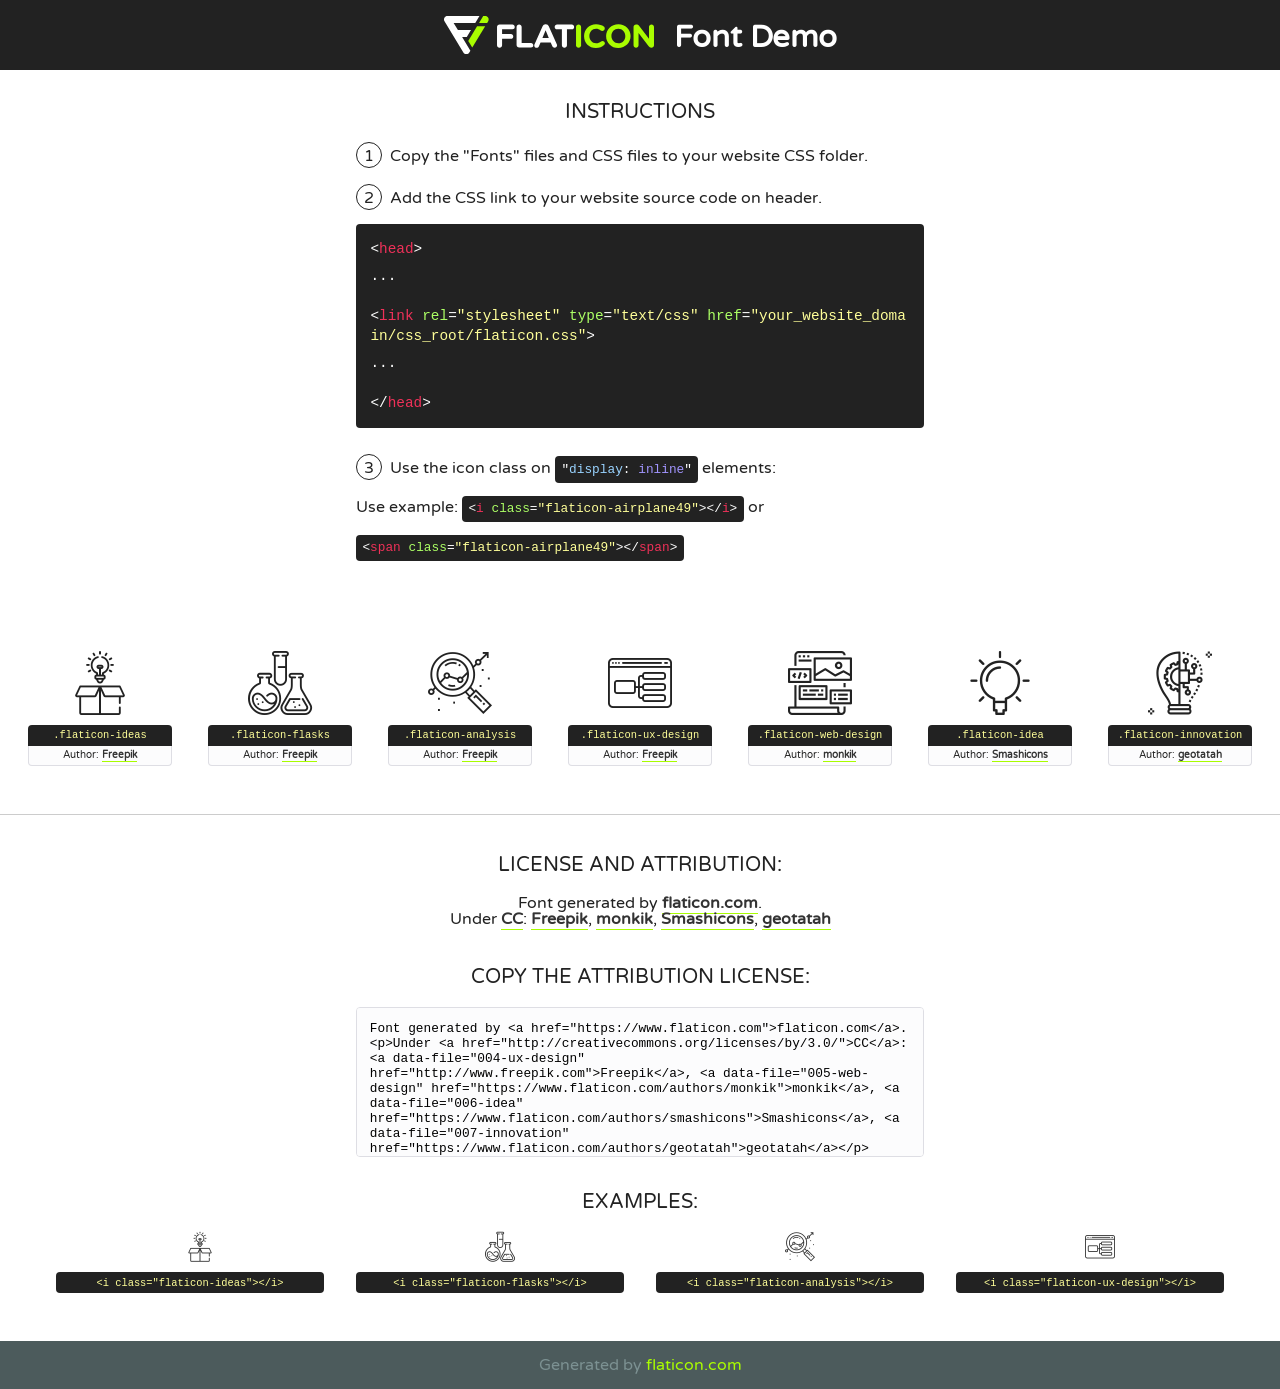
<file: fonts/flaticon/font/flaticon.html>
<!DOCTYPE html>
<!--
  Flaticon icon font: Flaticon
  Creation date: 20/03/2019 02:18
-->
<html>
<!DOCTYPE html>
<html>

<head>
    <title>Flaticon WebFont</title>
    <link href="http://fonts.googleapis.com/css?family=Varela+Round" rel="stylesheet" type="text/css" />
    <link rel="stylesheet" type="text/css" href="flaticon.css">
    <meta charset="UTF-8">
    <style>
    html, body, div, span, applet, object, iframe,
    h1, h2, h3, h4, h5, h6, p, blockquote, pre,
    a, abbr, acronym, address, big, cite, code,
    del, dfn, em, img, ins, kbd, q, s, samp,
    small, strike, strong, sub, sup, tt, var,
    b, u, i, center,
    dl, dt, dd, ol, ul, li,
    fieldset, form, label, legend,
    table, caption, tbody, tfoot, thead, tr, th, td,
    article, aside, canvas, details, embed, 
    figure, figcaption, footer, header, hgroup, 
    menu, nav, output, ruby, section, summary,
    time, mark, audio, video {
        margin: 0;
        padding: 0;
        border: 0;
        font-size: 100%;
        font: inherit;
        vertical-align: baseline;
    }
    /* HTML5 display-role reset for older browsers */
    article, aside, details, figcaption, figure, 
    footer, header, hgroup, menu, nav, section {
        display: block;
    }
    body {
        line-height: 1;
    }
    ol, ul {
        list-style: none;
    }
    blockquote, q {
        quotes: none;
    }
    blockquote:before, blockquote:after,
    q:before, q:after {
        content: '';
        content: none;
    }
    table {
        border-collapse: collapse;
        border-spacing: 0;
    }
    body {
        font-family: 'Varela Round', Helvetica, Arial, sans-serif;
        font-size: 16px;
        color: #222;
    }
    a {
        color: #333;
        border-bottom: 1px solid #a9fd00;
        font-weight: bold;
        text-decoration: none;
    }
    * {
        -moz-box-sizing: border-box;
        -webkit-box-sizing: border-box;
        box-sizing: border-box;
        margin: 0;
        padding: 0;
    }
    [class^="flaticon-"]:before, [class*=" flaticon-"]:before, [class^="flaticon-"]:after, [class*=" flaticon-"]:after {
        font-family: Flaticon;
        font-size: 30px;
        font-style: normal;
        margin-left: 20px;
        color: #333;
    }
    .wrapper {
        max-width: 600px;
        margin: auto;
        padding: 0 1em;
    }
    .title {
        font-size: 1.25em;
        text-align: center;
        margin-bottom: 1em;
        text-transform: uppercase;
    }
    header {
        text-align: center;
        background-color: #222;
        color: #fff;
        padding: 1em;
    }
    header .logo {
        width: 210px;
        height: 38px;
        display: inline-block;
        vertical-align: middle;
        margin-right: 1em;
        border: none;
    }
    header strong {
        font-size: 1.95em;
        font-weight: bold;
        vertical-align: middle;
        margin-top: 5px;
        display: inline-block;
    }
    .demo {
        margin: 2em auto;
        line-height: 1.25em;
    }
    .demo ul li {
        margin-bottom: 1em;
    }
    .demo ul li .num {
        color: #222;
        border-radius: 20px;
        display: inline-block;
        width: 26px;
        padding: 3px;
        height: 26px;
        text-align: center;
        margin-right: 0.5em;
        border: 1px solid #222;
    }
    .demo ul li code {
        background-color: #222;
        border-radius: 4px;
        padding: 0.25em 0.5em;
        display: inline-block;
        color: #fff;
        font-family: Consolas,Monaco,Lucida Console,Liberation Mono,DejaVu Sans Mono,Bitstream Vera Sans Mono,Courier New, monospace;
        font-weight: lighter;
        margin-top: 1em;
        font-size: 0.8em;
        word-break: break-all;
    }
    .demo ul li code.big {
        padding: 1em;
        font-size: 0.9em;
    }
    .demo ul li code .red {
        color: #EF3159;
    }
    .demo ul li code .green {
        color: #ACFF65;
    }
    .demo ul li code .yellow {
        color: #FFFF99;
    }
    .demo ul li code .blue {
        color: #99D3FF;
    }
    .demo ul li code .purple {
        color: #A295FF;
    }
    .demo ul li code .dots {
        margin-top: 0.5em;
        display: block;
    }
    #glyphs {
        border-bottom: 1px solid #ccc;
        padding: 2em 0;
        text-align: center;
    }
    .glyph {
        display: inline-block;
        width: 9em;
        margin: 1em;
        text-align: center;
        vertical-align: top;
        background: #FFF;
    }
    .glyph .glyph-icon {
        padding: 10px;
        display: block;
        font-family:"Flaticon";
        font-size: 64px;
        line-height: 1;
    }
    .glyph .glyph-icon:before {
        font-size: 64px;
        color: #222;
        margin-left: 0;
    }
    .class-name {
        font-size: 0.65em;
        background-color: #222;
        color: #fff;
        border-radius: 4px 4px 0 0;
        padding: 0.5em;
        color: #FFFF99;
        font-family: Consolas,Monaco,Lucida Console,Liberation Mono,DejaVu Sans Mono,Bitstream Vera Sans Mono,Courier New, monospace;
    }
    .author-name {
        font-size: 0.6em;
        background-color: #fcfcfd;
        border: 1px solid #DEDEE4;
        border-top: 0;
        border-radius: 0 0 4px 4px;
        padding: 0.5em;
    }
    .class-name:last-child {
        font-size: 10px;
        color:#888;
    }
    .class-name:last-child a {
        font-size: 10px;
        color:#555;
    }
    .class-name:last-child a:hover {
        color:#a9fd00;
    }
    .glyph > input {
        display: block;
        width: 100px;
        margin: 5px auto;
        text-align: center;
        font-size: 12px;
        cursor: text;
    }
    .glyph > input.icon-input {
        font-family:"Flaticon";
        font-size: 16px;
        margin-bottom: 10px;
    }
    .attribution .title {
        margin-top: 2em;
    }
    .attribution textarea {
        background-color: #fcfcfd;
        padding: 1em;
        border: none;
        box-shadow: none;
        border: 1px solid #DEDEE4;
        border-radius: 4px;
        resize: none;
        width: 100%;
        height: 150px;
        font-size: 0.8em;
        font-family: Consolas,Monaco,Lucida Console,Liberation Mono,DejaVu Sans Mono,Bitstream Vera Sans Mono,Courier New, monospace;
        -webkit-appearance: none;
    }
    .iconsuse {
        margin: 2em auto;
        text-align: center;
        max-width: 1200px;
    }
    .iconsuse:after {
        content: '';
        display: table;
        clear: both;
    }
    .iconsuse .image {
        float: left;
        width: 25%;
        padding: 0 1em;
    }
    .iconsuse .image p {
        margin-bottom: 1em;
    }
    .iconsuse .image span {
        display: block;
        font-size: 0.65em;
        background-color: #222;
        color: #fff;
        border-radius: 4px;
        padding: 0.5em;
        color: #FFFF99;
        margin-top: 1em;
        font-family: Consolas,Monaco,Lucida Console,Liberation Mono,DejaVu Sans Mono,Bitstream Vera Sans Mono,Courier New, monospace;
    }
    #footer {
        text-align: center;
        background-color: #4C5B5C;
        color: #7c9192;
        padding: 1em;
    }
    #footer a {
        border: none;
        color: #a9fd00;
        font-weight: normal;
    }
    @media (max-width: 960px) {
        .iconsuse .image {
            width: 50%;
        }
    }
    @media (max-width: 560px) {
        .iconsuse .image {
            width: 100%;
        }
    }
    </style>
</head>

<body class="characters-off">

    <header>
        <a href="https://www.flaticon.com" target="_blank" class="logo">
            <svg version="1.1" xmlns="http://www.w3.org/2000/svg" xmlns:xlink="http://www.w3.org/1999/xlink" xmlns:a="http://ns.adobe.com/AdobeSVGViewerExtensions/3.0/" viewBox="0 0 560.875 102.036" enable-background="new 0 0 560.875 102.036" xml:space="preserve">
                <defs>
                </defs>
                <g>
                    <g class="letters">
                        <path fill="#ffffff" d="M141.596,29.675c0-3.777,2.985-6.767,6.764-6.767h34.438c3.426,0,6.15,2.728,6.15,6.15
                        c0,3.43-2.724,6.149-6.15,6.149h-27.674v13.091h23.719c3.429,0,6.151,2.724,6.151,6.15c0,3.43-2.723,6.149-6.151,6.149h-23.719
                        v17.574c0,3.773-2.986,6.761-6.764,6.761c-3.779,0-6.764-2.989-6.764-6.761V29.675z"></path>
                        <path fill="#ffffff" d="M193.844,29.149c0-3.781,2.985-6.767,6.764-6.767c3.776,0,6.763,2.985,6.763,6.767v42.957h25.039
                        c3.426,0,6.149,2.726,6.149,6.153c0,3.425-2.723,6.15-6.149,6.15h-31.802c-3.779,0-6.764-2.986-6.764-6.768V29.149z"></path>
                        <path fill="#ffffff" d="M241.891,75.71l21.438-48.407c1.492-3.341,4.215-5.357,7.906-5.357h0.792
                        c3.686,0,6.323,2.017,7.815,5.357l21.439,48.407c0.436,0.967,0.701,1.845,0.701,2.723c0,3.602-2.809,6.501-6.414,6.501
                        c-3.161,0-5.269-1.845-6.499-4.655l-4.132-9.661h-27.059l-4.301,10.102c-1.144,2.631-3.426,4.214-6.237,4.214
                        c-3.517,0-6.24-2.81-6.24-6.325C241.1,77.64,241.451,76.677,241.891,75.71z M279.932,58.666l-8.521-20.297l-8.526,20.297H279.932
                        z"></path>
                        <path fill="#ffffff" d="M314.864,35.387H301.86c-3.429,0-6.239-2.813-6.239-6.238c0-3.429,2.811-6.24,6.239-6.24h39.533
                        c3.426,0,6.237,2.811,6.237,6.24c0,3.425-2.811,6.238-6.237,6.238h-13.001v42.785c0,3.773-2.99,6.761-6.764,6.761
                        c-3.779,0-6.764-2.989-6.764-6.761V35.387z"></path>
                        <path fill="#A9FD00" d="M352.615,29.149c0-3.781,2.985-6.767,6.767-6.767c3.774,0,6.761,2.985,6.761,6.767v49.024
                        c0,3.773-2.987,6.761-6.761,6.761c-3.781,0-6.767-2.989-6.767-6.761V29.149z"></path>
                        <path fill="#A9FD00" d="M374.132,53.836v-0.179c0-17.481,13.178-31.801,32.065-31.801c9.22,0,15.459,2.458,20.557,6.238
                        c1.402,1.054,2.637,2.985,2.637,5.357c0,3.692-2.985,6.59-6.681,6.59c-1.845,0-3.071-0.702-4.044-1.319
                        c-3.776-2.813-7.729-4.393-12.562-4.393c-10.364,0-17.831,8.611-17.831,19.154v0.173c0,10.542,7.291,19.329,17.831,19.329
                        c5.715,0,9.492-1.756,13.359-4.834c1.049-0.874,2.458-1.491,4.039-1.491c3.429,0,6.325,2.813,6.325,6.236
                        c0,2.106-1.056,3.78-2.282,4.834c-5.539,4.834-12.036,7.733-21.878,7.733C387.572,85.464,374.132,71.493,374.132,53.836z"></path>
                        <path fill="#A9FD00" d="M433.009,53.836v-0.179c0-17.481,13.79-31.801,32.766-31.801c18.981,0,32.592,14.143,32.592,31.628v0.173
                        c0,17.483-13.785,31.807-32.769,31.807C446.625,85.464,433.009,71.32,433.009,53.836z M484.224,53.836v-0.179
                        c0-10.539-7.725-19.326-18.626-19.326c-10.893,0-18.449,8.611-18.449,19.154v0.173c0,10.542,7.73,19.329,18.626,19.329
                        C476.676,72.986,484.224,64.378,484.224,53.836z"></path>
                        <path fill="#A9FD00" d="M506.233,29.321c0-3.774,2.99-6.763,6.767-6.763h1.401c3.252,0,5.183,1.583,7.029,3.953l26.093,34.265
                        V29.059c0-3.692,2.99-6.677,6.681-6.677c3.683,0,6.671,2.985,6.671,6.677v48.934c0,3.78-2.987,6.765-6.764,6.765h-0.436
                        c-3.257,0-5.188-1.581-7.034-3.953l-27.056-35.492v32.944c0,3.687-2.985,6.676-6.678,6.676c-3.683,0-6.673-2.989-6.673-6.676
                        V29.321z"></path>
                    </g>
                    <g class="insignia">
                        <path fill="#ffffff" d="M48.372,56.137h12.517l11.156-18.537H37.186L25.688,18.539h57.825L94.668,0H9.271
                        C5.925,0,2.842,1.801,1.198,4.716c-1.644,2.907-1.593,6.482,0.134,9.343l50.38,83.501c1.678,2.781,4.689,4.476,7.938,4.476
                        c3.246,0,6.257-1.695,7.935-4.476l2.898-4.804L48.372,56.137z"></path>
                        <g class="i">
                            <path fill="#A9FD00" d="M93.575,18.539h0.031v0.004l21.652,0.004l2.705-4.488c1.727-2.861,1.778-6.436,0.133-9.343
                            C116.454,1.801,113.371,0,110.026,0h-5.294L93.575,18.539z"></path>
                            <polygon fill="#A9FD00" points="88.291,27.356 64.725,66.486 75.519,84.404 109.942,27.356"></polygon>
                        </g>
                    </g>
                </g>
            </svg>
        </a>
        <strong>Font Demo</strong>
    </header>


    <section class="demo wrapper">

        <p class="title">Instructions</p>

        <ul>
            <li>
                <span class="num">1</span>Copy the "Fonts" files and CSS files to your website CSS folder.
            </li>
            <li>
                <span class="num">2</span>Add the CSS link to your website source code on header.
                <code class="big">
                    &lt;<span class="red">head</span>&gt;
                    <br/><span class="dots">...</span>
                    <br/>&lt;<span class="red">link</span> <span class="green">rel</span>=<span class="yellow">"stylesheet"</span> <span class="green">type</span>=<span class="yellow">"text/css"</span> <span class="green">href</span>=<span class="yellow">"your_website_domain/css_root/flaticon.css"</span>&gt;
                    <br/><span class="dots">...</span>
                    <br/>&lt;/<span class="red">head</span>&gt;
                </code>
            </li>

            <li>
                <p>
                    <span class="num">3</span>Use the icon class on <code>"<span class="blue">display</span>:<span class="purple"> inline</span>"</code> elements:
                    <br />
                    Use example: <code>&lt;<span class="red">i</span> <span class="green">class</span>=<span class="yellow">&quot;flaticon-airplane49&quot;</span>&gt;&lt;/<span class="red">i</span>&gt;</code> or <code>&lt;<span class="red">span</span> <span class="green">class</span>=<span class="yellow">&quot;flaticon-airplane49&quot;</span>&gt;&lt;/<span class="red">span</span>&gt;</code>
            </li>
        </ul>

    </section>




   <section id="glyphs">          
    
      
        <div class="glyph"><div class="glyph-icon flaticon-ideas"></div>
            <div class="class-name">.flaticon-ideas</div>
            <div class="author-name">Author: <a data-file="001-ideas" href="http://www.freepik.com">Freepik</a> </div> 
        </div>        
        
        <div class="glyph"><div class="glyph-icon flaticon-flasks"></div>
            <div class="class-name">.flaticon-flasks</div>
            <div class="author-name">Author: <a data-file="002-flasks" href="http://www.freepik.com">Freepik</a> </div> 
        </div>        
        
        <div class="glyph"><div class="glyph-icon flaticon-analysis"></div>
            <div class="class-name">.flaticon-analysis</div>
            <div class="author-name">Author: <a data-file="003-analysis" href="http://www.freepik.com">Freepik</a> </div> 
        </div>        
        
        <div class="glyph"><div class="glyph-icon flaticon-ux-design"></div>
            <div class="class-name">.flaticon-ux-design</div>
            <div class="author-name">Author: <a data-file="004-ux-design" href="http://www.freepik.com">Freepik</a> </div> 
        </div>        
        
        <div class="glyph"><div class="glyph-icon flaticon-web-design"></div>
            <div class="class-name">.flaticon-web-design</div>
            <div class="author-name">Author: <a data-file="005-web-design" href="https://www.flaticon.com/authors/monkik">monkik</a> </div> 
        </div>        
        
        <div class="glyph"><div class="glyph-icon flaticon-idea"></div>
            <div class="class-name">.flaticon-idea</div>
            <div class="author-name">Author: <a data-file="006-idea" href="https://www.flaticon.com/authors/smashicons">Smashicons</a> </div> 
        </div>        
        
        <div class="glyph"><div class="glyph-icon flaticon-innovation"></div>
            <div class="class-name">.flaticon-innovation</div>
            <div class="author-name">Author: <a data-file="007-innovation" href="https://www.flaticon.com/authors/geotatah">geotatah</a> </div> 
        </div>        
        

    </section>



    <section class="attribution wrapper"   style="text-align:center;">

      <div class="title">License and attribution:</div><div class="attrDiv">Font generated by <a href="https://www.flaticon.com">flaticon.com</a>. <div><p>Under <a href="http://creativecommons.org/licenses/by/3.0/">CC</a>: <a data-file="004-ux-design" href="http://www.freepik.com">Freepik</a>, <a data-file="005-web-design" href="https://www.flaticon.com/authors/monkik">monkik</a>, <a data-file="006-idea" href="https://www.flaticon.com/authors/smashicons">Smashicons</a>, <a data-file="007-innovation" href="https://www.flaticon.com/authors/geotatah">geotatah</a></p>  </div>
      </div>
      <div class="title">Copy the Attribution License:</div>

    <textarea onclick="this.focus();this.select();">Font generated by &lt;a href=&quot;https://www.flaticon.com&quot;&gt;flaticon.com&lt;/a&gt;. <p>Under <a href="http://creativecommons.org/licenses/by/3.0/">CC</a>: <a data-file="004-ux-design" href="http://www.freepik.com">Freepik</a>, <a data-file="005-web-design" href="https://www.flaticon.com/authors/monkik">monkik</a>, <a data-file="006-idea" href="https://www.flaticon.com/authors/smashicons">Smashicons</a>, <a data-file="007-innovation" href="https://www.flaticon.com/authors/geotatah">geotatah</a></p>  
     </textarea>

    </section>

    <section class="iconsuse">

          <div class="title">Examples:</div>            
             
            <div class="image">
                <p>
                    <i class="glyph-icon flaticon-ideas"></i> 
                    <span>&lt;i class=&quot;flaticon-ideas&quot;&gt;&lt;/i&gt;</span>
                </p>
            </div>
            
            <div class="image">
                <p>
                    <i class="glyph-icon flaticon-flasks"></i> 
                    <span>&lt;i class=&quot;flaticon-flasks&quot;&gt;&lt;/i&gt;</span>
                </p>
            </div>
            
            <div class="image">
                <p>
                    <i class="glyph-icon flaticon-analysis"></i> 
                    <span>&lt;i class=&quot;flaticon-analysis&quot;&gt;&lt;/i&gt;</span>
                </p>
            </div>
            
            <div class="image">
                <p>
                    <i class="glyph-icon flaticon-ux-design"></i> 
                    <span>&lt;i class=&quot;flaticon-ux-design&quot;&gt;&lt;/i&gt;</span>
                </p>
            </div>
                       
        </div>
                            
    </section>

<div id="footer">
    <div>Generated by <a href="https://www.flaticon.com">flaticon.com</a>
    </div>
</div>



</body>
</html>
</file>
<file: css/flaticon.css>
/*
  	Flaticon icon font: Flaticon
  	Creation date: 04/01/2019 13:45
  	*/


@font-face {
  font-family: "Flaticon";
  src: url("../fonts/flaticon/font/Flaticon.eot");
  src: url("../fonts/flaticon/font/Flaticon.eot?#iefix") format("embedded-opentype"),
       url("../fonts/flaticon/font/Flaticon.woff") format("woff"),
       url("../fonts/flaticon/font/Flaticon.ttf") format("truetype"),
       url("../fonts/flaticon/font/Flaticon.svg#Flaticon") format("svg");
  font-weight: normal;
  font-style: normal;
}

@media screen and (-webkit-min-device-pixel-ratio:0) {
  @font-face {
    font-family: "Flaticon";
    src: url("../fonts/flaticon/font/Flaticon.svg#Flaticon") format("svg");
  }
}

[class^="flaticon-"]:before, [class*=" flaticon-"]:before,
[class^="flaticon-"]:after, [class*=" flaticon-"]:after {   
  font-family: Flaticon;
  font-style: normal;
  font-weight: normal;
  font-variant: normal;
  text-transform: none;
  line-height: 1;

  /* Better Font Rendering =========== */
  -webkit-font-smoothing: antialiased;
  -moz-osx-font-smoothing: grayscale;
}

.flaticon-ideas:before { content: "\f100"; }
.flaticon-flasks:before { content: "\f101"; }
.flaticon-analysis:before { content: "\f102"; }
.flaticon-ux-design:before { content: "\f103"; }
.flaticon-web-design:before { content: "\f104"; }
.flaticon-idea:before { content: "\f105"; }
.flaticon-innovation:before { content: "\f106"; }
</file>
<file: css/icomoon.css>
@font-face {
  font-family: 'icomoon';
  src:  url('../fonts/icomoon/icomoon.eot?6tt51o');
  src:  url('../fonts/icomoon/icomoon.eot?6tt51o#iefix') format('embedded-opentype'),
    url('../fonts/icomoon/icomoon.ttf?6tt51o') format('truetype'),
    url('../fonts/icomoon/icomoon.woff?6tt51o') format('woff'),
    url('../fonts/icomoon/icomoon.svg?6tt51o#icomoon') format('svg');
  font-weight: normal;
  font-style: normal;
}

[class^="icon-"], [class*=" icon-"] {
  /* use !important to prevent issues with browser extensions that change fonts */
  font-family: 'icomoon' !important;
  speak: none;
  font-style: normal;
  font-weight: normal;
  font-variant: normal;
  text-transform: none;
  line-height: 1;

  /* Better Font Rendering =========== */
  -webkit-font-smoothing: antialiased;
  -moz-osx-font-smoothing: grayscale;
}

.icon-asterisk:before {
  content: "\f069";
}
.icon-plus:before {
  content: "\f067";
}
.icon-question:before {
  content: "\f128";
}
.icon-minus:before {
  content: "\f068";
}
.icon-glass:before {
  content: "\f000";
}
.icon-music:before {
  content: "\f001";
}
.icon-search:before {
  content: "\f002";
}
.icon-envelope-o:before {
  content: "\f003";
}
.icon-heart:before {
  content: "\f004";
}
.icon-star:before {
  content: "\f005";
}
.icon-star-o:before {
  content: "\f006";
}
.icon-user:before {
  content: "\f007";
}
.icon-film:before {
  content: "\f008";
}
.icon-th-large:before {
  content: "\f009";
}
.icon-th:before {
  content: "\f00a";
}
.icon-th-list:before {
  content: "\f00b";
}
.icon-check:before {
  content: "\f00c";
}
.icon-close:before {
  content: "\f00d";
}
.icon-remove:before {
  content: "\f00d";
}
.icon-times:before {
  content: "\f00d";
}
.icon-search-plus:before {
  content: "\f00e";
}
.icon-search-minus:before {
  content: "\f010";
}
.icon-power-off:before {
  content: "\f011";
}
.icon-signal:before {
  content: "\f012";
}
.icon-cog:before {
  content: "\f013";
}
.icon-gear:before {
  content: "\f013";
}
.icon-trash-o:before {
  content: "\f014";
}
.icon-home:before {
  content: "\f015";
}
.icon-file-o:before {
  content: "\f016";
}
.icon-clock-o:before {
  content: "\f017";
}
.icon-road:before {
  content: "\f018";
}
.icon-download:before {
  content: "\f019";
}
.icon-arrow-circle-o-down:before {
  content: "\f01a";
}
.icon-arrow-circle-o-up:before {
  content: "\f01b";
}
.icon-inbox:before {
  content: "\f01c";
}
.icon-play-circle-o:before {
  content: "\f01d";
}
.icon-repeat:before {
  content: "\f01e";
}
.icon-rotate-right:before {
  content: "\f01e";
}
.icon-refresh:before {
  content: "\f021";
}
.icon-list-alt:before {
  content: "\f022";
}
.icon-lock:before {
  content: "\f023";
}
.icon-flag:before {
  content: "\f024";
}
.icon-headphones:before {
  content: "\f025";
}
.icon-volume-off:before {
  content: "\f026";
}
.icon-volume-down:before {
  content: "\f027";
}
.icon-volume-up:before {
  content: "\f028";
}
.icon-qrcode:before {
  content: "\f029";
}
.icon-barcode:before {
  content: "\f02a";
}
.icon-tag:before {
  content: "\f02b";
}
.icon-tags:before {
  content: "\f02c";
}
.icon-book:before {
  content: "\f02d";
}
.icon-bookmark:before {
  content: "\f02e";
}
.icon-print:before {
  content: "\f02f";
}
.icon-camera:before {
  content: "\f030";
}
.icon-font:before {
  content: "\f031";
}
.icon-bold:before {
  content: "\f032";
}
.icon-italic:before {
  content: "\f033";
}
.icon-text-height:before {
  content: "\f034";
}
.icon-text-width:before {
  content: "\f035";
}
.icon-align-left:before {
  content: "\f036";
}
.icon-align-center:before {
  content: "\f037";
}
.icon-align-right:before {
  content: "\f038";
}
.icon-align-justify:before {
  content: "\f039";
}
.icon-list:before {
  content: "\f03a";
}
.icon-dedent:before {
  content: "\f03b";
}
.icon-outdent:before {
  content: "\f03b";
}
.icon-indent:before {
  content: "\f03c";
}
.icon-video-camera:before {
  content: "\f03d";
}
.icon-image:before {
  content: "\f03e";
}
.icon-photo:before {
  content: "\f03e";
}
.icon-picture-o:before {
  content: "\f03e";
}
.icon-pencil:before {
  content: "\f040";
}
.icon-map-marker:before {
  content: "\f041";
}
.icon-adjust:before {
  content: "\f042";
}
.icon-tint:before {
  content: "\f043";
}
.icon-edit:before {
  content: "\f044";
}
.icon-pencil-square-o:before {
  content: "\f044";
}
.icon-share-square-o:before {
  content: "\f045";
}
.icon-check-square-o:before {
  content: "\f046";
}
.icon-arrows:before {
  content: "\f047";
}
.icon-step-backward:before {
  content: "\f048";
}
.icon-fast-backward:before {
  content: "\f049";
}
.icon-backward:before {
  content: "\f04a";
}
.icon-play:before {
  content: "\f04b";
}
.icon-pause:before {
  content: "\f04c";
}
.icon-stop:before {
  content: "\f04d";
}
.icon-forward:before {
  content: "\f04e";
}
.icon-fast-forward:before {
  content: "\f050";
}
.icon-step-forward:before {
  content: "\f051";
}
.icon-eject:before {
  content: "\f052";
}
.icon-chevron-left:before {
  content: "\f053";
}
.icon-chevron-right:before {
  content: "\f054";
}
.icon-plus-circle:before {
  content: "\f055";
}
.icon-minus-circle:before {
  content: "\f056";
}
.icon-times-circle:before {
  content: "\f057";
}
.icon-check-circle:before {
  content: "\f058";
}
.icon-question-circle:before {
  content: "\f059";
}
.icon-info-circle:before {
  content: "\f05a";
}
.icon-crosshairs:before {
  content: "\f05b";
}
.icon-times-circle-o:before {
  content: "\f05c";
}
.icon-check-circle-o:before {
  content: "\f05d";
}
.icon-ban:before {
  content: "\f05e";
}
.icon-arrow-left:before {
  content: "\f060";
}
.icon-arrow-right:before {
  content: "\f061";
}
.icon-arrow-up:before {
  content: "\f062";
}
.icon-arrow-down:before {
  content: "\f063";
}
.icon-mail-forward:before {
  content: "\f064";
}
.icon-share:before {
  content: "\f064";
}
.icon-expand:before {
  content: "\f065";
}
.icon-compress:before {
  content: "\f066";
}
.icon-exclamation-circle:before {
  content: "\f06a";
}
.icon-gift:before {
  content: "\f06b";
}
.icon-leaf:before {
  content: "\f06c";
}
.icon-fire:before {
  content: "\f06d";
}
.icon-eye:before {
  content: "\f06e";
}
.icon-eye-slash:before {
  content: "\f070";
}
.icon-exclamation-triangle:before {
  content: "\f071";
}
.icon-warning:before {
  content: "\f071";
}
.icon-plane:before {
  content: "\f072";
}
.icon-calendar:before {
  content: "\f073";
}
.icon-random:before {
  content: "\f074";
}
.icon-comment:before {
  content: "\f075";
}
.icon-magnet:before {
  content: "\f076";
}
.icon-chevron-up:before {
  content: "\f077";
}
.icon-chevron-down:before {
  content: "\f078";
}
.icon-retweet:before {
  content: "\f079";
}
.icon-shopping-cart:before {
  content: "\f07a";
}
.icon-folder:before {
  content: "\f07b";
}
.icon-folder-open:before {
  content: "\f07c";
}
.icon-arrows-v:before {
  content: "\f07d";
}
.icon-arrows-h:before {
  content: "\f07e";
}
.icon-bar-chart:before {
  content: "\f080";
}
.icon-bar-chart-o:before {
  content: "\f080";
}
.icon-twitter-square:before {
  content: "\f081";
}
.icon-facebook-square:before {
  content: "\f082";
}
.icon-camera-retro:before {
  content: "\f083";
}
.icon-key:before {
  content: "\f084";
}
.icon-cogs:before {
  content: "\f085";
}
.icon-gears:before {
  content: "\f085";
}
.icon-comments:before {
  content: "\f086";
}
.icon-thumbs-o-up:before {
  content: "\f087";
}
.icon-thumbs-o-down:before {
  content: "\f088";
}
.icon-star-half:before {
  content: "\f089";
}
.icon-heart-o:before {
  content: "\f08a";
}
.icon-sign-out:before {
  content: "\f08b";
}
.icon-linkedin-square:before {
  content: "\f08c";
}
.icon-thumb-tack:before {
  content: "\f08d";
}
.icon-external-link:before {
  content: "\f08e";
}
.icon-sign-in:before {
  content: "\f090";
}
.icon-trophy:before {
  content: "\f091";
}
.icon-github-square:before {
  content: "\f092";
}
.icon-upload:before {
  content: "\f093";
}
.icon-lemon-o:before {
  content: "\f094";
}
.icon-phone:before {
  content: "\f095";
}
.icon-square-o:before {
  content: "\f096";
}
.icon-bookmark-o:before {
  content: "\f097";
}
.icon-phone-square:before {
  content: "\f098";
}
.icon-twitter:before {
  content: "\f099";
}
.icon-facebook:before {
  content: "\f09a";
}
.icon-facebook-f:before {
  content: "\f09a";
}
.icon-github:before {
  content: "\f09b";
}
.icon-unlock:before {
  content: "\f09c";
}
.icon-credit-card:before {
  content: "\f09d";
}
.icon-feed:before {
  content: "\f09e";
}
.icon-rss:before {
  content: "\f09e";
}
.icon-hdd-o:before {
  content: "\f0a0";
}
.icon-bullhorn:before {
  content: "\f0a1";
}
.icon-bell-o:before {
  content: "\f0a2";
}
.icon-certificate:before {
  content: "\f0a3";
}
.icon-hand-o-right:before {
  content: "\f0a4";
}
.icon-hand-o-left:before {
  content: "\f0a5";
}
.icon-hand-o-up:before {
  content: "\f0a6";
}
.icon-hand-o-down:before {
  content: "\f0a7";
}
.icon-arrow-circle-left:before {
  content: "\f0a8";
}
.icon-arrow-circle-right:before {
  content: "\f0a9";
}
.icon-arrow-circle-up:before {
  content: "\f0aa";
}
.icon-arrow-circle-down:before {
  content: "\f0ab";
}
.icon-globe:before {
  content: "\f0ac";
}
.icon-wrench:before {
  content: "\f0ad";
}
.icon-tasks:before {
  content: "\f0ae";
}
.icon-filter:before {
  content: "\f0b0";
}
.icon-briefcase:before {
  content: "\f0b1";
}
.icon-arrows-alt:before {
  content: "\f0b2";
}
.icon-group:before {
  content: "\f0c0";
}
.icon-users:before {
  content: "\f0c0";
}
.icon-chain:before {
  content: "\f0c1";
}
.icon-link:before {
  content: "\f0c1";
}
.icon-cloud:before {
  content: "\f0c2";
}
.icon-flask:before {
  content: "\f0c3";
}
.icon-cut:before {
  content: "\f0c4";
}
.icon-scissors:before {
  content: "\f0c4";
}
.icon-copy:before {
  content: "\f0c5";
}
.icon-files-o:before {
  content: "\f0c5";
}
.icon-paperclip:before {
  content: "\f0c6";
}
.icon-floppy-o:before {
  content: "\f0c7";
}
.icon-save:before {
  content: "\f0c7";
}
.icon-square:before {
  content: "\f0c8";
}
.icon-bars:before {
  content: "\f0c9";
}
.icon-navicon:before {
  content: "\f0c9";
}
.icon-reorder:before {
  content: "\f0c9";
}
.icon-list-ul:before {
  content: "\f0ca";
}
.icon-list-ol:before {
  content: "\f0cb";
}
.icon-strikethrough:before {
  content: "\f0cc";
}
.icon-underline:before {
  content: "\f0cd";
}
.icon-table:before {
  content: "\f0ce";
}
.icon-magic:before {
  content: "\f0d0";
}
.icon-truck:before {
  content: "\f0d1";
}
.icon-pinterest:before {
  content: "\f0d2";
}
.icon-pinterest-square:before {
  content: "\f0d3";
}
.icon-google-plus-square:before {
  content: "\f0d4";
}
.icon-google-plus:before {
  content: "\f0d5";
}
.icon-money:before {
  content: "\f0d6";
}
.icon-caret-down:before {
  content: "\f0d7";
}
.icon-caret-up:before {
  content: "\f0d8";
}
.icon-caret-left:before {
  content: "\f0d9";
}
.icon-caret-right:before {
  content: "\f0da";
}
.icon-columns:before {
  content: "\f0db";
}
.icon-sort:before {
  content: "\f0dc";
}
.icon-unsorted:before {
  content: "\f0dc";
}
.icon-sort-desc:before {
  content: "\f0dd";
}
.icon-sort-down:before {
  content: "\f0dd";
}
.icon-sort-asc:before {
  content: "\f0de";
}
.icon-sort-up:before {
  content: "\f0de";
}
.icon-envelope:before {
  content: "\f0e0";
}
.icon-linkedin:before {
  content: "\f0e1";
}
.icon-rotate-left:before {
  content: "\f0e2";
}
.icon-undo:before {
  content: "\f0e2";
}
.icon-gavel:before {
  content: "\f0e3";
}
.icon-legal:before {
  content: "\f0e3";
}
.icon-dashboard:before {
  content: "\f0e4";
}
.icon-tachometer:before {
  content: "\f0e4";
}
.icon-comment-o:before {
  content: "\f0e5";
}
.icon-comments-o:before {
  content: "\f0e6";
}
.icon-bolt:before {
  content: "\f0e7";
}
.icon-flash:before {
  content: "\f0e7";
}
.icon-sitemap:before {
  content: "\f0e8";
}
.icon-umbrella:before {
  content: "\f0e9";
}
.icon-clipboard:before {
  content: "\f0ea";
}
.icon-paste:before {
  content: "\f0ea";
}
.icon-lightbulb-o:before {
  content: "\f0eb";
}
.icon-exchange:before {
  content: "\f0ec";
}
.icon-cloud-download:before {
  content: "\f0ed";
}
.icon-cloud-upload:before {
  content: "\f0ee";
}
.icon-user-md:before {
  content: "\f0f0";
}
.icon-stethoscope:before {
  content: "\f0f1";
}
.icon-suitcase:before {
  content: "\f0f2";
}
.icon-bell:before {
  content: "\f0f3";
}
.icon-coffee:before {
  content: "\f0f4";
}
.icon-cutlery:before {
  content: "\f0f5";
}
.icon-file-text-o:before {
  content: "\f0f6";
}
.icon-building-o:before {
  content: "\f0f7";
}
.icon-hospital-o:before {
  content: "\f0f8";
}
.icon-ambulance:before {
  content: "\f0f9";
}
.icon-medkit:before {
  content: "\f0fa";
}
.icon-fighter-jet:before {
  content: "\f0fb";
}
.icon-beer:before {
  content: "\f0fc";
}
.icon-h-square:before {
  content: "\f0fd";
}
.icon-plus-square:before {
  content: "\f0fe";
}
.icon-angle-double-left:before {
  content: "\f100";
}
.icon-angle-double-right:before {
  content: "\f101";
}
.icon-angle-double-up:before {
  content: "\f102";
}
.icon-angle-double-down:before {
  content: "\f103";
}
.icon-angle-left:before {
  content: "\f104";
}
.icon-angle-right:before {
  content: "\f105";
}
.icon-angle-up:before {
  content: "\f106";
}
.icon-angle-down:before {
  content: "\f107";
}
.icon-desktop:before {
  content: "\f108";
}
.icon-laptop:before {
  content: "\f109";
}
.icon-tablet:before {
  content: "\f10a";
}
.icon-mobile:before {
  content: "\f10b";
}
.icon-mobile-phone:before {
  content: "\f10b";
}
.icon-circle-o:before {
  content: "\f10c";
}
.icon-quote-left:before {
  content: "\f10d";
}
.icon-quote-right:before {
  content: "\f10e";
}
.icon-spinner:before {
  content: "\f110";
}
.icon-circle:before {
  content: "\f111";
}
.icon-mail-reply:before {
  content: "\f112";
}
.icon-reply:before {
  content: "\f112";
}
.icon-github-alt:before {
  content: "\f113";
}
.icon-folder-o:before {
  content: "\f114";
}
.icon-folder-open-o:before {
  content: "\f115";
}
.icon-smile-o:before {
  content: "\f118";
}
.icon-frown-o:before {
  content: "\f119";
}
.icon-meh-o:before {
  content: "\f11a";
}
.icon-gamepad:before {
  content: "\f11b";
}
.icon-keyboard-o:before {
  content: "\f11c";
}
.icon-flag-o:before {
  content: "\f11d";
}
.icon-flag-checkered:before {
  content: "\f11e";
}
.icon-terminal:before {
  content: "\f120";
}
.icon-code:before {
  content: "\f121";
}
.icon-mail-reply-all:before {
  content: "\f122";
}
.icon-reply-all:before {
  content: "\f122";
}
.icon-star-half-empty:before {
  content: "\f123";
}
.icon-star-half-full:before {
  content: "\f123";
}
.icon-star-half-o:before {
  content: "\f123";
}
.icon-location-arrow:before {
  content: "\f124";
}
.icon-crop:before {
  content: "\f125";
}
.icon-code-fork:before {
  content: "\f126";
}
.icon-chain-broken:before {
  content: "\f127";
}
.icon-unlink:before {
  content: "\f127";
}
.icon-info:before {
  content: "\f129";
}
.icon-exclamation:before {
  content: "\f12a";
}
.icon-superscript:before {
  content: "\f12b";
}
.icon-subscript:before {
  content: "\f12c";
}
.icon-eraser:before {
  content: "\f12d";
}
.icon-puzzle-piece:before {
  content: "\f12e";
}
.icon-microphone:before {
  content: "\f130";
}
.icon-microphone-slash:before {
  content: "\f131";
}
.icon-shield:before {
  content: "\f132";
}
.icon-calendar-o:before {
  content: "\f133";
}
.icon-fire-extinguisher:before {
  content: "\f134";
}
.icon-rocket:before {
  content: "\f135";
}
.icon-maxcdn:before {
  content: "\f136";
}
.icon-chevron-circle-left:before {
  content: "\f137";
}
.icon-chevron-circle-right:before {
  content: "\f138";
}
.icon-chevron-circle-up:before {
  content: "\f139";
}
.icon-chevron-circle-down:before {
  content: "\f13a";
}
.icon-html5:before {
  content: "\f13b";
}
.icon-css3:before {
  content: "\f13c";
}
.icon-anchor:before {
  content: "\f13d";
}
.icon-unlock-alt:before {
  content: "\f13e";
}
.icon-bullseye:before {
  content: "\f140";
}
.icon-ellipsis-h:before {
  content: "\f141";
}
.icon-ellipsis-v:before {
  content: "\f142";
}
.icon-rss-square:before {
  content: "\f143";
}
.icon-play-circle:before {
  content: "\f144";
}
.icon-ticket:before {
  content: "\f145";
}
.icon-minus-square:before {
  content: "\f146";
}
.icon-minus-square-o:before {
  content: "\f147";
}
.icon-level-up:before {
  content: "\f148";
}
.icon-level-down:before {
  content: "\f149";
}
.icon-check-square:before {
  content: "\f14a";
}
.icon-pencil-square:before {
  content: "\f14b";
}
.icon-external-link-square:before {
  content: "\f14c";
}
.icon-share-square:before {
  content: "\f14d";
}
.icon-compass:before {
  content: "\f14e";
}
.icon-caret-square-o-down:before {
  content: "\f150";
}
.icon-toggle-down:before {
  content: "\f150";
}
.icon-caret-square-o-up:before {
  content: "\f151";
}
.icon-toggle-up:before {
  content: "\f151";
}
.icon-caret-square-o-right:before {
  content: "\f152";
}
.icon-toggle-right:before {
  content: "\f152";
}
.icon-eur:before {
  content: "\f153";
}
.icon-euro:before {
  content: "\f153";
}
.icon-gbp:before {
  content: "\f154";
}
.icon-dollar:before {
  content: "\f155";
}
.icon-usd:before {
  content: "\f155";
}
.icon-inr:before {
  content: "\f156";
}
.icon-rupee:before {
  content: "\f156";
}
.icon-cny:before {
  content: "\f157";
}
.icon-jpy:before {
  content: "\f157";
}
.icon-rmb:before {
  content: "\f157";
}
.icon-yen:before {
  content: "\f157";
}
.icon-rouble:before {
  content: "\f158";
}
.icon-rub:before {
  content: "\f158";
}
.icon-ruble:before {
  content: "\f158";
}
.icon-krw:before {
  content: "\f159";
}
.icon-won:before {
  content: "\f159";
}
.icon-bitcoin:before {
  content: "\f15a";
}
.icon-btc:before {
  content: "\f15a";
}
.icon-file:before {
  content: "\f15b";
}
.icon-file-text:before {
  content: "\f15c";
}
.icon-sort-alpha-asc:before {
  content: "\f15d";
}
.icon-sort-alpha-desc:before {
  content: "\f15e";
}
.icon-sort-amount-asc:before {
  content: "\f160";
}
.icon-sort-amount-desc:before {
  content: "\f161";
}
.icon-sort-numeric-asc:before {
  content: "\f162";
}
.icon-sort-numeric-desc:before {
  content: "\f163";
}
.icon-thumbs-up:before {
  content: "\f164";
}
.icon-thumbs-down:before {
  content: "\f165";
}
.icon-youtube-square:before {
  content: "\f166";
}
.icon-youtube:before {
  content: "\f167";
}
.icon-xing:before {
  content: "\f168";
}
.icon-xing-square:before {
  content: "\f169";
}
.icon-youtube-play:before {
  content: "\f16a";
}
.icon-dropbox:before {
  content: "\f16b";
}
.icon-stack-overflow:before {
  content: "\f16c";
}
.icon-instagram:before {
  content: "\f16d";
}
.icon-flickr:before {
  content: "\f16e";
}
.icon-adn:before {
  content: "\f170";
}
.icon-bitbucket:before {
  content: "\f171";
}
.icon-bitbucket-square:before {
  content: "\f172";
}
.icon-tumblr:before {
  content: "\f173";
}
.icon-tumblr-square:before {
  content: "\f174";
}
.icon-long-arrow-down:before {
  content: "\f175";
}
.icon-long-arrow-up:before {
  content: "\f176";
}
.icon-long-arrow-left:before {
  content: "\f177";
}
.icon-long-arrow-right:before {
  content: "\f178";
}
.icon-apple:before {
  content: "\f179";
}
.icon-windows:before {
  content: "\f17a";
}
.icon-android:before {
  content: "\f17b";
}
.icon-linux:before {
  content: "\f17c";
}
.icon-dribbble:before {
  content: "\f17d";
}
.icon-skype:before {
  content: "\f17e";
}
.icon-foursquare:before {
  content: "\f180";
}
.icon-trello:before {
  content: "\f181";
}
.icon-female:before {
  content: "\f182";
}
.icon-male:before {
  content: "\f183";
}
.icon-gittip:before {
  content: "\f184";
}
.icon-gratipay:before {
  content: "\f184";
}
.icon-sun-o:before {
  content: "\f185";
}
.icon-moon-o:before {
  content: "\f186";
}
.icon-archive:before {
  content: "\f187";
}
.icon-bug:before {
  content: "\f188";
}
.icon-vk:before {
  content: "\f189";
}
.icon-weibo:before {
  content: "\f18a";
}
.icon-renren:before {
  content: "\f18b";
}
.icon-pagelines:before {
  content: "\f18c";
}
.icon-stack-exchange:before {
  content: "\f18d";
}
.icon-arrow-circle-o-right:before {
  content: "\f18e";
}
.icon-arrow-circle-o-left:before {
  content: "\f190";
}
.icon-caret-square-o-left:before {
  content: "\f191";
}
.icon-toggle-left:before {
  content: "\f191";
}
.icon-dot-circle-o:before {
  content: "\f192";
}
.icon-wheelchair:before {
  content: "\f193";
}
.icon-vimeo-square:before {
  content: "\f194";
}
.icon-try:before {
  content: "\f195";
}
.icon-turkish-lira:before {
  content: "\f195";
}
.icon-plus-square-o:before {
  content: "\f196";
}
.icon-space-shuttle:before {
  content: "\f197";
}
.icon-slack:before {
  content: "\f198";
}
.icon-envelope-square:before {
  content: "\f199";
}
.icon-wordpress:before {
  content: "\f19a";
}
.icon-openid:before {
  content: "\f19b";
}
.icon-bank:before {
  content: "\f19c";
}
.icon-institution:before {
  content: "\f19c";
}
.icon-university:before {
  content: "\f19c";
}
.icon-graduation-cap:before {
  content: "\f19d";
}
.icon-mortar-board:before {
  content: "\f19d";
}
.icon-yahoo:before {
  content: "\f19e";
}
.icon-google:before {
  content: "\f1a0";
}
.icon-reddit:before {
  content: "\f1a1";
}
.icon-reddit-square:before {
  content: "\f1a2";
}
.icon-stumbleupon-circle:before {
  content: "\f1a3";
}
.icon-stumbleupon:before {
  content: "\f1a4";
}
.icon-delicious:before {
  content: "\f1a5";
}
.icon-digg:before {
  content: "\f1a6";
}
.icon-pied-piper-pp:before {
  content: "\f1a7";
}
.icon-pied-piper-alt:before {
  content: "\f1a8";
}
.icon-drupal:before {
  content: "\f1a9";
}
.icon-joomla:before {
  content: "\f1aa";
}
.icon-language:before {
  content: "\f1ab";
}
.icon-fax:before {
  content: "\f1ac";
}
.icon-building:before {
  content: "\f1ad";
}
.icon-child:before {
  content: "\f1ae";
}
.icon-paw:before {
  content: "\f1b0";
}
.icon-spoon:before {
  content: "\f1b1";
}
.icon-cube:before {
  content: "\f1b2";
}
.icon-cubes:before {
  content: "\f1b3";
}
.icon-behance:before {
  content: "\f1b4";
}
.icon-behance-square:before {
  content: "\f1b5";
}
.icon-steam:before {
  content: "\f1b6";
}
.icon-steam-square:before {
  content: "\f1b7";
}
.icon-recycle:before {
  content: "\f1b8";
}
.icon-automobile:before {
  content: "\f1b9";
}
.icon-car:before {
  content: "\f1b9";
}
.icon-cab:before {
  content: "\f1ba";
}
.icon-taxi:before {
  content: "\f1ba";
}
.icon-tree:before {
  content: "\f1bb";
}
.icon-spotify:before {
  content: "\f1bc";
}
.icon-deviantart:before {
  content: "\f1bd";
}
.icon-soundcloud:before {
  content: "\f1be";
}
.icon-database:before {
  content: "\f1c0";
}
.icon-file-pdf-o:before {
  content: "\f1c1";
}
.icon-file-word-o:before {
  content: "\f1c2";
}
.icon-file-excel-o:before {
  content: "\f1c3";
}
.icon-file-powerpoint-o:before {
  content: "\f1c4";
}
.icon-file-image-o:before {
  content: "\f1c5";
}
.icon-file-photo-o:before {
  content: "\f1c5";
}
.icon-file-picture-o:before {
  content: "\f1c5";
}
.icon-file-archive-o:before {
  content: "\f1c6";
}
.icon-file-zip-o:before {
  content: "\f1c6";
}
.icon-file-audio-o:before {
  content: "\f1c7";
}
.icon-file-sound-o:before {
  content: "\f1c7";
}
.icon-file-movie-o:before {
  content: "\f1c8";
}
.icon-file-video-o:before {
  content: "\f1c8";
}
.icon-file-code-o:before {
  content: "\f1c9";
}
.icon-vine:before {
  content: "\f1ca";
}
.icon-codepen:before {
  content: "\f1cb";
}
.icon-jsfiddle:before {
  content: "\f1cc";
}
.icon-life-bouy:before {
  content: "\f1cd";
}
.icon-life-buoy:before {
  content: "\f1cd";
}
.icon-life-ring:before {
  content: "\f1cd";
}
.icon-life-saver:before {
  content: "\f1cd";
}
.icon-support:before {
  content: "\f1cd";
}
.icon-circle-o-notch:before {
  content: "\f1ce";
}
.icon-ra:before {
  content: "\f1d0";
}
.icon-rebel:before {
  content: "\f1d0";
}
.icon-resistance:before {
  content: "\f1d0";
}
.icon-empire:before {
  content: "\f1d1";
}
.icon-ge:before {
  content: "\f1d1";
}
.icon-git-square:before {
  content: "\f1d2";
}
.icon-git:before {
  content: "\f1d3";
}
.icon-hacker-news:before {
  content: "\f1d4";
}
.icon-y-combinator-square:before {
  content: "\f1d4";
}
.icon-yc-square:before {
  content: "\f1d4";
}
.icon-tencent-weibo:before {
  content: "\f1d5";
}
.icon-qq:before {
  content: "\f1d6";
}
.icon-wechat:before {
  content: "\f1d7";
}
.icon-weixin:before {
  content: "\f1d7";
}
.icon-paper-plane:before {
  content: "\f1d8";
}
.icon-send:before {
  content: "\f1d8";
}
.icon-paper-plane-o:before {
  content: "\f1d9";
}
.icon-send-o:before {
  content: "\f1d9";
}
.icon-history:before {
  content: "\f1da";
}
.icon-circle-thin:before {
  content: "\f1db";
}
.icon-header:before {
  content: "\f1dc";
}
.icon-paragraph:before {
  content: "\f1dd";
}
.icon-sliders:before {
  content: "\f1de";
}
.icon-share-alt:before {
  content: "\f1e0";
}
.icon-share-alt-square:before {
  content: "\f1e1";
}
.icon-bomb:before {
  content: "\f1e2";
}
.icon-futbol-o:before {
  content: "\f1e3";
}
.icon-soccer-ball-o:before {
  content: "\f1e3";
}
.icon-tty:before {
  content: "\f1e4";
}
.icon-binoculars:before {
  content: "\f1e5";
}
.icon-plug:before {
  content: "\f1e6";
}
.icon-slideshare:before {
  content: "\f1e7";
}
.icon-twitch:before {
  content: "\f1e8";
}
.icon-yelp:before {
  content: "\f1e9";
}
.icon-newspaper-o:before {
  content: "\f1ea";
}
.icon-wifi:before {
  content: "\f1eb";
}
.icon-calculator:before {
  content: "\f1ec";
}
.icon-paypal:before {
  content: "\f1ed";
}
.icon-google-wallet:before {
  content: "\f1ee";
}
.icon-cc-visa:before {
  content: "\f1f0";
}
.icon-cc-mastercard:before {
  content: "\f1f1";
}
.icon-cc-discover:before {
  content: "\f1f2";
}
.icon-cc-amex:before {
  content: "\f1f3";
}
.icon-cc-paypal:before {
  content: "\f1f4";
}
.icon-cc-stripe:before {
  content: "\f1f5";
}
.icon-bell-slash:before {
  content: "\f1f6";
}
.icon-bell-slash-o:before {
  content: "\f1f7";
}
.icon-trash:before {
  content: "\f1f8";
}
.icon-copyright:before {
  content: "\f1f9";
}
.icon-at:before {
  content: "\f1fa";
}
.icon-eyedropper:before {
  content: "\f1fb";
}
.icon-paint-brush:before {
  content: "\f1fc";
}
.icon-birthday-cake:before {
  content: "\f1fd";
}
.icon-area-chart:before {
  content: "\f1fe";
}
.icon-pie-chart:before {
  content: "\f200";
}
.icon-line-chart:before {
  content: "\f201";
}
.icon-lastfm:before {
  content: "\f202";
}
.icon-lastfm-square:before {
  content: "\f203";
}
.icon-toggle-off:before {
  content: "\f204";
}
.icon-toggle-on:before {
  content: "\f205";
}
.icon-bicycle:before {
  content: "\f206";
}
.icon-bus:before {
  content: "\f207";
}
.icon-ioxhost:before {
  content: "\f208";
}
.icon-angellist:before {
  content: "\f209";
}
.icon-cc:before {
  content: "\f20a";
}
.icon-ils:before {
  content: "\f20b";
}
.icon-shekel:before {
  content: "\f20b";
}
.icon-sheqel:before {
  content: "\f20b";
}
.icon-meanpath:before {
  content: "\f20c";
}
.icon-buysellads:before {
  content: "\f20d";
}
.icon-connectdevelop:before {
  content: "\f20e";
}
.icon-dashcube:before {
  content: "\f210";
}
.icon-forumbee:before {
  content: "\f211";
}
.icon-leanpub:before {
  content: "\f212";
}
.icon-sellsy:before {
  content: "\f213";
}
.icon-shirtsinbulk:before {
  content: "\f214";
}
.icon-simplybuilt:before {
  content: "\f215";
}
.icon-skyatlas:before {
  content: "\f216";
}
.icon-cart-plus:before {
  content: "\f217";
}
.icon-cart-arrow-down:before {
  content: "\f218";
}
.icon-diamond:before {
  content: "\f219";
}
.icon-ship:before {
  content: "\f21a";
}
.icon-user-secret:before {
  content: "\f21b";
}
.icon-motorcycle:before {
  content: "\f21c";
}
.icon-street-view:before {
  content: "\f21d";
}
.icon-heartbeat:before {
  content: "\f21e";
}
.icon-venus:before {
  content: "\f221";
}
.icon-mars:before {
  content: "\f222";
}
.icon-mercury:before {
  content: "\f223";
}
.icon-intersex:before {
  content: "\f224";
}
.icon-transgender:before {
  content: "\f224";
}
.icon-transgender-alt:before {
  content: "\f225";
}
.icon-venus-double:before {
  content: "\f226";
}
.icon-mars-double:before {
  content: "\f227";
}
.icon-venus-mars:before {
  content: "\f228";
}
.icon-mars-stroke:before {
  content: "\f229";
}
.icon-mars-stroke-v:before {
  content: "\f22a";
}
.icon-mars-stroke-h:before {
  content: "\f22b";
}
.icon-neuter:before {
  content: "\f22c";
}
.icon-genderless:before {
  content: "\f22d";
}
.icon-facebook-official:before {
  content: "\f230";
}
.icon-pinterest-p:before {
  content: "\f231";
}
.icon-whatsapp:before {
  content: "\f232";
}
.icon-server:before {
  content: "\f233";
}
.icon-user-plus:before {
  content: "\f234";
}
.icon-user-times:before {
  content: "\f235";
}
.icon-bed:before {
  content: "\f236";
}
.icon-hotel:before {
  content: "\f236";
}
.icon-viacoin:before {
  content: "\f237";
}
.icon-train:before {
  content: "\f238";
}
.icon-subway:before {
  content: "\f239";
}
.icon-medium:before {
  content: "\f23a";
}
.icon-y-combinator:before {
  content: "\f23b";
}
.icon-yc:before {
  content: "\f23b";
}
.icon-optin-monster:before {
  content: "\f23c";
}
.icon-opencart:before {
  content: "\f23d";
}
.icon-expeditedssl:before {
  content: "\f23e";
}
.icon-battery:before {
  content: "\f240";
}
.icon-battery-4:before {
  content: "\f240";
}
.icon-battery-full:before {
  content: "\f240";
}
.icon-battery-3:before {
  content: "\f241";
}
.icon-battery-three-quarters:before {
  content: "\f241";
}
.icon-battery-2:before {
  content: "\f242";
}
.icon-battery-half:before {
  content: "\f242";
}
.icon-battery-1:before {
  content: "\f243";
}
.icon-battery-quarter:before {
  content: "\f243";
}
.icon-battery-0:before {
  content: "\f244";
}
.icon-battery-empty:before {
  content: "\f244";
}
.icon-mouse-pointer:before {
  content: "\f245";
}
.icon-i-cursor:before {
  content: "\f246";
}
.icon-object-group:before {
  content: "\f247";
}
.icon-object-ungroup:before {
  content: "\f248";
}
.icon-sticky-note:before {
  content: "\f249";
}
.icon-sticky-note-o:before {
  content: "\f24a";
}
.icon-cc-jcb:before {
  content: "\f24b";
}
.icon-cc-diners-club:before {
  content: "\f24c";
}
.icon-clone:before {
  content: "\f24d";
}
.icon-balance-scale:before {
  content: "\f24e";
}
.icon-hourglass-o:before {
  content: "\f250";
}
.icon-hourglass-1:before {
  content: "\f251";
}
.icon-hourglass-start:before {
  content: "\f251";
}
.icon-hourglass-2:before {
  content: "\f252";
}
.icon-hourglass-half:before {
  content: "\f252";
}
.icon-hourglass-3:before {
  content: "\f253";
}
.icon-hourglass-end:before {
  content: "\f253";
}
.icon-hourglass:before {
  content: "\f254";
}
.icon-hand-grab-o:before {
  content: "\f255";
}
.icon-hand-rock-o:before {
  content: "\f255";
}
.icon-hand-paper-o:before {
  content: "\f256";
}
.icon-hand-stop-o:before {
  content: "\f256";
}
.icon-hand-scissors-o:before {
  content: "\f257";
}
.icon-hand-lizard-o:before {
  content: "\f258";
}
.icon-hand-spock-o:before {
  content: "\f259";
}
.icon-hand-pointer-o:before {
  content: "\f25a";
}
.icon-hand-peace-o:before {
  content: "\f25b";
}
.icon-trademark:before {
  content: "\f25c";
}
.icon-registered:before {
  content: "\f25d";
}
.icon-creative-commons:before {
  content: "\f25e";
}
.icon-gg:before {
  content: "\f260";
}
.icon-gg-circle:before {
  content: "\f261";
}
.icon-tripadvisor:before {
  content: "\f262";
}
.icon-odnoklassniki:before {
  content: "\f263";
}
.icon-odnoklassniki-square:before {
  content: "\f264";
}
.icon-get-pocket:before {
  content: "\f265";
}
.icon-wikipedia-w:before {
  content: "\f266";
}
.icon-safari:before {
  content: "\f267";
}
.icon-chrome:before {
  content: "\f268";
}
.icon-firefox:before {
  content: "\f269";
}
.icon-opera:before {
  content: "\f26a";
}
.icon-internet-explorer:before {
  content: "\f26b";
}
.icon-television:before {
  content: "\f26c";
}
.icon-tv:before {
  content: "\f26c";
}
.icon-contao:before {
  content: "\f26d";
}
.icon-500px:before {
  content: "\f26e";
}
.icon-amazon:before {
  content: "\f270";
}
.icon-calendar-plus-o:before {
  content: "\f271";
}
.icon-calendar-minus-o:before {
  content: "\f272";
}
.icon-calendar-times-o:before {
  content: "\f273";
}
.icon-calendar-check-o:before {
  content: "\f274";
}
.icon-industry:before {
  content: "\f275";
}
.icon-map-pin:before {
  content: "\f276";
}
.icon-map-signs:before {
  content: "\f277";
}
.icon-map-o:before {
  content: "\f278";
}
.icon-map:before {
  content: "\f279";
}
.icon-commenting:before {
  content: "\f27a";
}
.icon-commenting-o:before {
  content: "\f27b";
}
.icon-houzz:before {
  content: "\f27c";
}
.icon-vimeo:before {
  content: "\f27d";
}
.icon-black-tie:before {
  content: "\f27e";
}
.icon-fonticons:before {
  content: "\f280";
}
.icon-reddit-alien:before {
  content: "\f281";
}
.icon-edge:before {
  content: "\f282";
}
.icon-credit-card-alt:before {
  content: "\f283";
}
.icon-codiepie:before {
  content: "\f284";
}
.icon-modx:before {
  content: "\f285";
}
.icon-fort-awesome:before {
  content: "\f286";
}
.icon-usb:before {
  content: "\f287";
}
.icon-product-hunt:before {
  content: "\f288";
}
.icon-mixcloud:before {
  content: "\f289";
}
.icon-scribd:before {
  content: "\f28a";
}
.icon-pause-circle:before {
  content: "\f28b";
}
.icon-pause-circle-o:before {
  content: "\f28c";
}
.icon-stop-circle:before {
  content: "\f28d";
}
.icon-stop-circle-o:before {
  content: "\f28e";
}
.icon-shopping-bag:before {
  content: "\f290";
}
.icon-shopping-basket:before {
  content: "\f291";
}
.icon-hashtag:before {
  content: "\f292";
}
.icon-bluetooth:before {
  content: "\f293";
}
.icon-bluetooth-b:before {
  content: "\f294";
}
.icon-percent:before {
  content: "\f295";
}
.icon-gitlab:before {
  content: "\f296";
}
.icon-wpbeginner:before {
  content: "\f297";
}
.icon-wpforms:before {
  content: "\f298";
}
.icon-envira:before {
  content: "\f299";
}
.icon-universal-access:before {
  content: "\f29a";
}
.icon-wheelchair-alt:before {
  content: "\f29b";
}
.icon-question-circle-o:before {
  content: "\f29c";
}
.icon-blind:before {
  content: "\f29d";
}
.icon-audio-description:before {
  content: "\f29e";
}
.icon-volume-control-phone:before {
  content: "\f2a0";
}
.icon-braille:before {
  content: "\f2a1";
}
.icon-assistive-listening-systems:before {
  content: "\f2a2";
}
.icon-american-sign-language-interpreting:before {
  content: "\f2a3";
}
.icon-asl-interpreting:before {
  content: "\f2a3";
}
.icon-deaf:before {
  content: "\f2a4";
}
.icon-deafness:before {
  content: "\f2a4";
}
.icon-hard-of-hearing:before {
  content: "\f2a4";
}
.icon-glide:before {
  content: "\f2a5";
}
.icon-glide-g:before {
  content: "\f2a6";
}
.icon-sign-language:before {
  content: "\f2a7";
}
.icon-signing:before {
  content: "\f2a7";
}
.icon-low-vision:before {
  content: "\f2a8";
}
.icon-viadeo:before {
  content: "\f2a9";
}
.icon-viadeo-square:before {
  content: "\f2aa";
}
.icon-snapchat:before {
  content: "\f2ab";
}
.icon-snapchat-ghost:before {
  content: "\f2ac";
}
.icon-snapchat-square:before {
  content: "\f2ad";
}
.icon-pied-piper:before {
  content: "\f2ae";
}
.icon-first-order:before {
  content: "\f2b0";
}
.icon-yoast:before {
  content: "\f2b1";
}
.icon-themeisle:before {
  content: "\f2b2";
}
.icon-google-plus-circle:before {
  content: "\f2b3";
}
.icon-google-plus-official:before {
  content: "\f2b3";
}
.icon-fa:before {
  content: "\f2b4";
}
.icon-font-awesome:before {
  content: "\f2b4";
}
.icon-handshake-o:before {
  content: "\f2b5";
}
.icon-envelope-open:before {
  content: "\f2b6";
}
.icon-envelope-open-o:before {
  content: "\f2b7";
}
.icon-linode:before {
  content: "\f2b8";
}
.icon-address-book:before {
  content: "\f2b9";
}
.icon-address-book-o:before {
  content: "\f2ba";
}
.icon-address-card:before {
  content: "\f2bb";
}
.icon-vcard:before {
  content: "\f2bb";
}
.icon-address-card-o:before {
  content: "\f2bc";
}
.icon-vcard-o:before {
  content: "\f2bc";
}
.icon-user-circle:before {
  content: "\f2bd";
}
.icon-user-circle-o:before {
  content: "\f2be";
}
.icon-user-o:before {
  content: "\f2c0";
}
.icon-id-badge:before {
  content: "\f2c1";
}
.icon-drivers-license:before {
  content: "\f2c2";
}
.icon-id-card:before {
  content: "\f2c2";
}
.icon-drivers-license-o:before {
  content: "\f2c3";
}
.icon-id-card-o:before {
  content: "\f2c3";
}
.icon-quora:before {
  content: "\f2c4";
}
.icon-free-code-camp:before {
  content: "\f2c5";
}
.icon-telegram:before {
  content: "\f2c6";
}
.icon-thermometer:before {
  content: "\f2c7";
}
.icon-thermometer-4:before {
  content: "\f2c7";
}
.icon-thermometer-full:before {
  content: "\f2c7";
}
.icon-thermometer-3:before {
  content: "\f2c8";
}
.icon-thermometer-three-quarters:before {
  content: "\f2c8";
}
.icon-thermometer-2:before {
  content: "\f2c9";
}
.icon-thermometer-half:before {
  content: "\f2c9";
}
.icon-thermometer-1:before {
  content: "\f2ca";
}
.icon-thermometer-quarter:before {
  content: "\f2ca";
}
.icon-thermometer-0:before {
  content: "\f2cb";
}
.icon-thermometer-empty:before {
  content: "\f2cb";
}
.icon-shower:before {
  content: "\f2cc";
}
.icon-bath:before {
  content: "\f2cd";
}
.icon-bathtub:before {
  content: "\f2cd";
}
.icon-s15:before {
  content: "\f2cd";
}
.icon-podcast:before {
  content: "\f2ce";
}
.icon-window-maximize:before {
  content: "\f2d0";
}
.icon-window-minimize:before {
  content: "\f2d1";
}
.icon-window-restore:before {
  content: "\f2d2";
}
.icon-times-rectangle:before {
  content: "\f2d3";
}
.icon-window-close:before {
  content: "\f2d3";
}
.icon-times-rectangle-o:before {
  content: "\f2d4";
}
.icon-window-close-o:before {
  content: "\f2d4";
}
.icon-bandcamp:before {
  content: "\f2d5";
}
.icon-grav:before {
  content: "\f2d6";
}
.icon-etsy:before {
  content: "\f2d7";
}
.icon-imdb:before {
  content: "\f2d8";
}
.icon-ravelry:before {
  content: "\f2d9";
}
.icon-eercast:before {
  content: "\f2da";
}
.icon-microchip:before {
  content: "\f2db";
}
.icon-snowflake-o:before {
  content: "\f2dc";
}
.icon-superpowers:before {
  content: "\f2dd";
}
.icon-wpexplorer:before {
  content: "\f2de";
}
.icon-meetup:before {
  content: "\f2e0";
}
.icon-3d_rotation:before {
  content: "\e84d";
}
.icon-ac_unit:before {
  content: "\eb3b";
}
.icon-alarm:before {
  content: "\e855";
}
.icon-access_alarms:before {
  content: "\e191";
}
.icon-schedule:before {
  content: "\e8b5";
}
.icon-accessibility:before {
  content: "\e84e";
}
.icon-accessible:before {
  content: "\e914";
}
.icon-account_balance:before {
  content: "\e84f";
}
.icon-account_balance_wallet:before {
  content: "\e850";
}
.icon-account_box:before {
  content: "\e851";
}
.icon-account_circle:before {
  content: "\e853";
}
.icon-adb:before {
  content: "\e60e";
}
.icon-add:before {
  content: "\e145";
}
.icon-add_a_photo:before {
  content: "\e439";
}
.icon-alarm_add:before {
  content: "\e856";
}
.icon-add_alert:before {
  content: "\e003";
}
.icon-add_box:before {
  content: "\e146";
}
.icon-add_circle:before {
  content: "\e147";
}
.icon-control_point:before {
  content: "\e3ba";
}
.icon-add_location:before {
  content: "\e567";
}
.icon-add_shopping_cart:before {
  content: "\e854";
}
.icon-queue:before {
  content: "\e03c";
}
.icon-add_to_queue:before {
  content: "\e05c";
}
.icon-adjust2:before {
  content: "\e39e";
}
.icon-airline_seat_flat:before {
  content: "\e630";
}
.icon-airline_seat_flat_angled:before {
  content: "\e631";
}
.icon-airline_seat_individual_suite:before {
  content: "\e632";
}
.icon-airline_seat_legroom_extra:before {
  content: "\e633";
}
.icon-airline_seat_legroom_normal:before {
  content: "\e634";
}
.icon-airline_seat_legroom_reduced:before {
  content: "\e635";
}
.icon-airline_seat_recline_extra:before {
  content: "\e636";
}
.icon-airline_seat_recline_normal:before {
  content: "\e637";
}
.icon-flight:before {
  content: "\e539";
}
.icon-airplanemode_inactive:before {
  content: "\e194";
}
.icon-airplay:before {
  content: "\e055";
}
.icon-airport_shuttle:before {
  content: "\eb3c";
}
.icon-alarm_off:before {
  content: "\e857";
}
.icon-alarm_on:before {
  content: "\e858";
}
.icon-album:before {
  content: "\e019";
}
.icon-all_inclusive:before {
  content: "\eb3d";
}
.icon-all_out:before {
  content: "\e90b";
}
.icon-android2:before {
  content: "\e859";
}
.icon-announcement:before {
  content: "\e85a";
}
.icon-apps:before {
  content: "\e5c3";
}
.icon-archive2:before {
  content: "\e149";
}
.icon-arrow_back:before {
  content: "\e5c4";
}
.icon-arrow_downward:before {
  content: "\e5db";
}
.icon-arrow_drop_down:before {
  content: "\e5c5";
}
.icon-arrow_drop_down_circle:before {
  content: "\e5c6";
}
.icon-arrow_drop_up:before {
  content: "\e5c7";
}
.icon-arrow_forward:before {
  content: "\e5c8";
}
.icon-arrow_upward:before {
  content: "\e5d8";
}
.icon-art_track:before {
  content: "\e060";
}
.icon-aspect_ratio:before {
  content: "\e85b";
}
.icon-poll:before {
  content: "\e801";
}
.icon-assignment:before {
  content: "\e85d";
}
.icon-assignment_ind:before {
  content: "\e85e";
}
.icon-assignment_late:before {
  content: "\e85f";
}
.icon-assignment_return:before {
  content: "\e860";
}
.icon-assignment_returned:before {
  content: "\e861";
}
.icon-assignment_turned_in:before {
  content: "\e862";
}
.icon-assistant:before {
  content: "\e39f";
}
.icon-flag2:before {
  content: "\e153";
}
.icon-attach_file:before {
  content: "\e226";
}
.icon-attach_money:before {
  content: "\e227";
}
.icon-attachment:before {
  content: "\e2bc";
}
.icon-audiotrack:before {
  content: "\e3a1";
}
.icon-autorenew:before {
  content: "\e863";
}
.icon-av_timer:before {
  content: "\e01b";
}
.icon-backspace:before {
  content: "\e14a";
}
.icon-cloud_upload:before {
  content: "\e2c3";
}
.icon-battery_alert:before {
  content: "\e19c";
}
.icon-battery_charging_full:before {
  content: "\e1a3";
}
.icon-battery_std:before {
  content: "\e1a5";
}
.icon-battery_unknown:before {
  content: "\e1a6";
}
.icon-beach_access:before {
  content: "\eb3e";
}
.icon-beenhere:before {
  content: "\e52d";
}
.icon-block:before {
  content: "\e14b";
}
.icon-bluetooth2:before {
  content: "\e1a7";
}
.icon-bluetooth_searching:before {
  content: "\e1aa";
}
.icon-bluetooth_connected:before {
  content: "\e1a8";
}
.icon-bluetooth_disabled:before {
  content: "\e1a9";
}
.icon-blur_circular:before {
  content: "\e3a2";
}
.icon-blur_linear:before {
  content: "\e3a3";
}
.icon-blur_off:before {
  content: "\e3a4";
}
.icon-blur_on:before {
  content: "\e3a5";
}
.icon-class:before {
  content: "\e86e";
}
.icon-turned_in:before {
  content: "\e8e6";
}
.icon-turned_in_not:before {
  content: "\e8e7";
}
.icon-border_all:before {
  content: "\e228";
}
.icon-border_bottom:before {
  content: "\e229";
}
.icon-border_clear:before {
  content: "\e22a";
}
.icon-border_color:before {
  content: "\e22b";
}
.icon-border_horizontal:before {
  content: "\e22c";
}
.icon-border_inner:before {
  content: "\e22d";
}
.icon-border_left:before {
  content: "\e22e";
}
.icon-border_outer:before {
  content: "\e22f";
}
.icon-border_right:before {
  content: "\e230";
}
.icon-border_style:before {
  content: "\e231";
}
.icon-border_top:before {
  content: "\e232";
}
.icon-border_vertical:before {
  content: "\e233";
}
.icon-branding_watermark:before {
  content: "\e06b";
}
.icon-brightness_1:before {
  content: "\e3a6";
}
.icon-brightness_2:before {
  content: "\e3a7";
}
.icon-brightness_3:before {
  content: "\e3a8";
}
.icon-brightness_4:before {
  content: "\e3a9";
}
.icon-brightness_low:before {
  content: "\e1ad";
}
.icon-brightness_medium:before {
  content: "\e1ae";
}
.icon-brightness_high:before {
  content: "\e1ac";
}
.icon-brightness_auto:before {
  content: "\e1ab";
}
.icon-broken_image:before {
  content: "\e3ad";
}
.icon-brush:before {
  content: "\e3ae";
}
.icon-bubble_chart:before {
  content: "\e6dd";
}
.icon-bug_report:before {
  content: "\e868";
}
.icon-build:before {
  content: "\e869";
}
.icon-burst_mode:before {
  content: "\e43c";
}
.icon-domain:before {
  content: "\e7ee";
}
.icon-business_center:before {
  content: "\eb3f";
}
.icon-cached:before {
  content: "\e86a";
}
.icon-cake:before {
  content: "\e7e9";
}
.icon-phone2:before {
  content: "\e0cd";
}
.icon-call_end:before {
  content: "\e0b1";
}
.icon-call_made:before {
  content: "\e0b2";
}
.icon-merge_type:before {
  content: "\e252";
}
.icon-call_missed:before {
  content: "\e0b4";
}
.icon-call_missed_outgoing:before {
  content: "\e0e4";
}
.icon-call_received:before {
  content: "\e0b5";
}
.icon-call_split:before {
  content: "\e0b6";
}
.icon-call_to_action:before {
  content: "\e06c";
}
.icon-camera2:before {
  content: "\e3af";
}
.icon-photo_camera:before {
  content: "\e412";
}
.icon-camera_enhance:before {
  content: "\e8fc";
}
.icon-camera_front:before {
  content: "\e3b1";
}
.icon-camera_rear:before {
  content: "\e3b2";
}
.icon-camera_roll:before {
  content: "\e3b3";
}
.icon-cancel:before {
  content: "\e5c9";
}
.icon-redeem:before {
  content: "\e8b1";
}
.icon-card_membership:before {
  content: "\e8f7";
}
.icon-card_travel:before {
  content: "\e8f8";
}
.icon-casino:before {
  content: "\eb40";
}
.icon-cast:before {
  content: "\e307";
}
.icon-cast_connected:before {
  content: "\e308";
}
.icon-center_focus_strong:before {
  content: "\e3b4";
}
.icon-center_focus_weak:before {
  content: "\e3b5";
}
.icon-change_history:before {
  content: "\e86b";
}
.icon-chat:before {
  content: "\e0b7";
}
.icon-chat_bubble:before {
  content: "\e0ca";
}
.icon-chat_bubble_outline:before {
  content: "\e0cb";
}
.icon-check2:before {
  content: "\e5ca";
}
.icon-check_box:before {
  content: "\e834";
}
.icon-check_box_outline_blank:before {
  content: "\e835";
}
.icon-check_circle:before {
  content: "\e86c";
}
.icon-navigate_before:before {
  content: "\e408";
}
.icon-navigate_next:before {
  content: "\e409";
}
.icon-child_care:before {
  content: "\eb41";
}
.icon-child_friendly:before {
  content: "\eb42";
}
.icon-chrome_reader_mode:before {
  content: "\e86d";
}
.icon-close2:before {
  content: "\e5cd";
}
.icon-clear_all:before {
  content: "\e0b8";
}
.icon-closed_caption:before {
  content: "\e01c";
}
.icon-wb_cloudy:before {
  content: "\e42d";
}
.icon-cloud_circle:before {
  content: "\e2be";
}
.icon-cloud_done:before {
  content: "\e2bf";
}
.icon-cloud_download:before {
  content: "\e2c0";
}
.icon-cloud_off:before {
  content: "\e2c1";
}
.icon-cloud_queue:before {
  content: "\e2c2";
}
.icon-code2:before {
  content: "\e86f";
}
.icon-photo_library:before {
  content: "\e413";
}
.icon-collections_bookmark:before {
  content: "\e431";
}
.icon-palette:before {
  content: "\e40a";
}
.icon-colorize:before {
  content: "\e3b8";
}
.icon-comment2:before {
  content: "\e0b9";
}
.icon-compare:before {
  content: "\e3b9";
}
.icon-compare_arrows:before {
  content: "\e915";
}
.icon-laptop2:before {
  content: "\e31e";
}
.icon-confirmation_number:before {
  content: "\e638";
}
.icon-contact_mail:before {
  content: "\e0d0";
}
.icon-contact_phone:before {
  content: "\e0cf";
}
.icon-contacts:before {
  content: "\e0ba";
}
.icon-content_copy:before {
  content: "\e14d";
}
.icon-content_cut:before {
  content: "\e14e";
}
.icon-content_paste:before {
  content: "\e14f";
}
.icon-control_point_duplicate:before {
  content: "\e3bb";
}
.icon-copyright2:before {
  content: "\e90c";
}
.icon-mode_edit:before {
  content: "\e254";
}
.icon-create_new_folder:before {
  content: "\e2cc";
}
.icon-payment:before {
  content: "\e8a1";
}
.icon-crop2:before {
  content: "\e3be";
}
.icon-crop_16_9:before {
  content: "\e3bc";
}
.icon-crop_3_2:before {
  content: "\e3bd";
}
.icon-crop_landscape:before {
  content: "\e3c3";
}
.icon-crop_7_5:before {
  content: "\e3c0";
}
.icon-crop_din:before {
  content: "\e3c1";
}
.icon-crop_free:before {
  content: "\e3c2";
}
.icon-crop_original:before {
  content: "\e3c4";
}
.icon-crop_portrait:before {
  content: "\e3c5";
}
.icon-crop_rotate:before {
  content: "\e437";
}
.icon-crop_square:before {
  content: "\e3c6";
}
.icon-dashboard2:before {
  content: "\e871";
}
.icon-data_usage:before {
  content: "\e1af";
}
.icon-date_range:before {
  content: "\e916";
}
.icon-dehaze:before {
  content: "\e3c7";
}
.icon-delete:before {
  content: "\e872";
}
.icon-delete_forever:before {
  content: "\e92b";
}
.icon-delete_sweep:before {
  content: "\e16c";
}
.icon-description:before {
  content: "\e873";
}
.icon-desktop_mac:before {
  content: "\e30b";
}
.icon-desktop_windows:before {
  content: "\e30c";
}
.icon-details:before {
  content: "\e3c8";
}
.icon-developer_board:before {
  content: "\e30d";
}
.icon-developer_mode:before {
  content: "\e1b0";
}
.icon-device_hub:before {
  content: "\e335";
}
.icon-phonelink:before {
  content: "\e326";
}
.icon-devices_other:before {
  content: "\e337";
}
.icon-dialer_sip:before {
  content: "\e0bb";
}
.icon-dialpad:before {
  content: "\e0bc";
}
.icon-directions:before {
  content: "\e52e";
}
.icon-directions_bike:before {
  content: "\e52f";
}
.icon-directions_boat:before {
  content: "\e532";
}
.icon-directions_bus:before {
  content: "\e530";
}
.icon-directions_car:before {
  content: "\e531";
}
.icon-directions_railway:before {
  content: "\e534";
}
.icon-directions_run:before {
  content: "\e566";
}
.icon-directions_transit:before {
  content: "\e535";
}
.icon-directions_walk:before {
  content: "\e536";
}
.icon-disc_full:before {
  content: "\e610";
}
.icon-dns:before {
  content: "\e875";
}
.icon-not_interested:before {
  content: "\e033";
}
.icon-do_not_disturb_alt:before {
  content: "\e611";
}
.icon-do_not_disturb_off:before {
  content: "\e643";
}
.icon-remove_circle:before {
  content: "\e15c";
}
.icon-dock:before {
  content: "\e30e";
}
.icon-done:before {
  content: "\e876";
}
.icon-done_all:before {
  content: "\e877";
}
.icon-donut_large:before {
  content: "\e917";
}
.icon-donut_small:before {
  content: "\e918";
}
.icon-drafts:before {
  content: "\e151";
}
.icon-drag_handle:before {
  content: "\e25d";
}
.icon-time_to_leave:before {
  content: "\e62c";
}
.icon-dvr:before {
  content: "\e1b2";
}
.icon-edit_location:before {
  content: "\e568";
}
.icon-eject2:before {
  content: "\e8fb";
}
.icon-markunread:before {
  content: "\e159";
}
.icon-enhanced_encryption:before {
  content: "\e63f";
}
.icon-equalizer:before {
  content: "\e01d";
}
.icon-error:before {
  content: "\e000";
}
.icon-error_outline:before {
  content: "\e001";
}
.icon-euro_symbol:before {
  content: "\e926";
}
.icon-ev_station:before {
  content: "\e56d";
}
.icon-insert_invitation:before {
  content: "\e24f";
}
.icon-event_available:before {
  content: "\e614";
}
.icon-event_busy:before {
  content: "\e615";
}
.icon-event_note:before {
  content: "\e616";
}
.icon-event_seat:before {
  content: "\e903";
}
.icon-exit_to_app:before {
  content: "\e879";
}
.icon-expand_less:before {
  content: "\e5ce";
}
.icon-expand_more:before {
  content: "\e5cf";
}
.icon-explicit:before {
  content: "\e01e";
}
.icon-explore:before {
  content: "\e87a";
}
.icon-exposure:before {
  content: "\e3ca";
}
.icon-exposure_neg_1:before {
  content: "\e3cb";
}
.icon-exposure_neg_2:before {
  content: "\e3cc";
}
.icon-exposure_plus_1:before {
  content: "\e3cd";
}
.icon-exposure_plus_2:before {
  content: "\e3ce";
}
.icon-exposure_zero:before {
  content: "\e3cf";
}
.icon-extension:before {
  content: "\e87b";
}
.icon-face:before {
  content: "\e87c";
}
.icon-fast_forward:before {
  content: "\e01f";
}
.icon-fast_rewind:before {
  content: "\e020";
}
.icon-favorite:before {
  content: "\e87d";
}
.icon-favorite_border:before {
  content: "\e87e";
}
.icon-featured_play_list:before {
  content: "\e06d";
}
.icon-featured_video:before {
  content: "\e06e";
}
.icon-sms_failed:before {
  content: "\e626";
}
.icon-fiber_dvr:before {
  content: "\e05d";
}
.icon-fiber_manual_record:before {
  content: "\e061";
}
.icon-fiber_new:before {
  content: "\e05e";
}
.icon-fiber_pin:before {
  content: "\e06a";
}
.icon-fiber_smart_record:before {
  content: "\e062";
}
.icon-get_app:before {
  content: "\e884";
}
.icon-file_upload:before {
  content: "\e2c6";
}
.icon-filter2:before {
  content: "\e3d3";
}
.icon-filter_1:before {
  content: "\e3d0";
}
.icon-filter_2:before {
  content: "\e3d1";
}
.icon-filter_3:before {
  content: "\e3d2";
}
.icon-filter_4:before {
  content: "\e3d4";
}
.icon-filter_5:before {
  content: "\e3d5";
}
.icon-filter_6:before {
  content: "\e3d6";
}
.icon-filter_7:before {
  content: "\e3d7";
}
.icon-filter_8:before {
  content: "\e3d8";
}
.icon-filter_9:before {
  content: "\e3d9";
}
.icon-filter_9_plus:before {
  content: "\e3da";
}
.icon-filter_b_and_w:before {
  content: "\e3db";
}
.icon-filter_center_focus:before {
  content: "\e3dc";
}
.icon-filter_drama:before {
  content: "\e3dd";
}
.icon-filter_frames:before {
  content: "\e3de";
}
.icon-terrain:before {
  content: "\e564";
}
.icon-filter_list:before {
  content: "\e152";
}
.icon-filter_none:before {
  content: "\e3e0";
}
.icon-filter_tilt_shift:before {
  content: "\e3e2";
}
.icon-filter_vintage:before {
  content: "\e3e3";
}
.icon-find_in_page:before {
  content: "\e880";
}
.icon-find_replace:before {
  content: "\e881";
}
.icon-fingerprint:before {
  content: "\e90d";
}
.icon-first_page:before {
  content: "\e5dc";
}
.icon-fitness_center:before {
  content: "\eb43";
}
.icon-flare:before {
  content: "\e3e4";
}
.icon-flash_auto:before {
  content: "\e3e5";
}
.icon-flash_off:before {
  content: "\e3e6";
}
.icon-flash_on:before {
  content: "\e3e7";
}
.icon-flight_land:before {
  content: "\e904";
}
.icon-flight_takeoff:before {
  content: "\e905";
}
.icon-flip:before {
  content: "\e3e8";
}
.icon-flip_to_back:before {
  content: "\e882";
}
.icon-flip_to_front:before {
  content: "\e883";
}
.icon-folder2:before {
  content: "\e2c7";
}
.icon-folder_open:before {
  content: "\e2c8";
}
.icon-folder_shared:before {
  content: "\e2c9";
}
.icon-folder_special:before {
  content: "\e617";
}
.icon-font_download:before {
  content: "\e167";
}
.icon-format_align_center:before {
  content: "\e234";
}
.icon-format_align_justify:before {
  content: "\e235";
}
.icon-format_align_left:before {
  content: "\e236";
}
.icon-format_align_right:before {
  content: "\e237";
}
.icon-format_bold:before {
  content: "\e238";
}
.icon-format_clear:before {
  content: "\e239";
}
.icon-format_color_fill:before {
  content: "\e23a";
}
.icon-format_color_reset:before {
  content: "\e23b";
}
.icon-format_color_text:before {
  content: "\e23c";
}
.icon-format_indent_decrease:before {
  content: "\e23d";
}
.icon-format_indent_increase:before {
  content: "\e23e";
}
.icon-format_italic:before {
  content: "\e23f";
}
.icon-format_line_spacing:before {
  content: "\e240";
}
.icon-format_list_bulleted:before {
  content: "\e241";
}
.icon-format_list_numbered:before {
  content: "\e242";
}
.icon-format_paint:before {
  content: "\e243";
}
.icon-format_quote:before {
  content: "\e244";
}
.icon-format_shapes:before {
  content: "\e25e";
}
.icon-format_size:before {
  content: "\e245";
}
.icon-format_strikethrough:before {
  content: "\e246";
}
.icon-format_textdirection_l_to_r:before {
  content: "\e247";
}
.icon-format_textdirection_r_to_l:before {
  content: "\e248";
}
.icon-format_underlined:before {
  content: "\e249";
}
.icon-question_answer:before {
  content: "\e8af";
}
.icon-forward2:before {
  content: "\e154";
}
.icon-forward_10:before {
  content: "\e056";
}
.icon-forward_30:before {
  content: "\e057";
}
.icon-forward_5:before {
  content: "\e058";
}
.icon-free_breakfast:before {
  content: "\eb44";
}
.icon-fullscreen:before {
  content: "\e5d0";
}
.icon-fullscreen_exit:before {
  content: "\e5d1";
}
.icon-functions:before {
  content: "\e24a";
}
.icon-g_translate:before {
  content: "\e927";
}
.icon-games:before {
  content: "\e021";
}
.icon-gavel2:before {
  content: "\e90e";
}
.icon-gesture:before {
  content: "\e155";
}
.icon-gif:before {
  content: "\e908";
}
.icon-goat:before {
  content: "\e900";
}
.icon-golf_course:before {
  content: "\eb45";
}
.icon-my_location:before {
  content: "\e55c";
}
.icon-location_searching:before {
  content: "\e1b7";
}
.icon-location_disabled:before {
  content: "\e1b6";
}
.icon-star2:before {
  content: "\e838";
}
.icon-gradient:before {
  content: "\e3e9";
}
.icon-grain:before {
  content: "\e3ea";
}
.icon-graphic_eq:before {
  content: "\e1b8";
}
.icon-grid_off:before {
  content: "\e3eb";
}
.icon-grid_on:before {
  content: "\e3ec";
}
.icon-people:before {
  content: "\e7fb";
}
.icon-group_add:before {
  content: "\e7f0";
}
.icon-group_work:before {
  content: "\e886";
}
.icon-hd:before {
  content: "\e052";
}
.icon-hdr_off:before {
  content: "\e3ed";
}
.icon-hdr_on:before {
  content: "\e3ee";
}
.icon-hdr_strong:before {
  content: "\e3f1";
}
.icon-hdr_weak:before {
  content: "\e3f2";
}
.icon-headset:before {
  content: "\e310";
}
.icon-headset_mic:before {
  content: "\e311";
}
.icon-healing:before {
  content: "\e3f3";
}
.icon-hearing:before {
  content: "\e023";
}
.icon-help:before {
  content: "\e887";
}
.icon-help_outline:before {
  content: "\e8fd";
}
.icon-high_quality:before {
  content: "\e024";
}
.icon-highlight:before {
  content: "\e25f";
}
.icon-highlight_off:before {
  content: "\e888";
}
.icon-restore:before {
  content: "\e8b3";
}
.icon-home2:before {
  content: "\e88a";
}
.icon-hot_tub:before {
  content: "\eb46";
}
.icon-local_hotel:before {
  content: "\e549";
}
.icon-hourglass_empty:before {
  content: "\e88b";
}
.icon-hourglass_full:before {
  content: "\e88c";
}
.icon-http:before {
  content: "\e902";
}
.icon-lock2:before {
  content: "\e897";
}
.icon-photo2:before {
  content: "\e410";
}
.icon-image_aspect_ratio:before {
  content: "\e3f5";
}
.icon-import_contacts:before {
  content: "\e0e0";
}
.icon-import_export:before {
  content: "\e0c3";
}
.icon-important_devices:before {
  content: "\e912";
}
.icon-inbox2:before {
  content: "\e156";
}
.icon-indeterminate_check_box:before {
  content: "\e909";
}
.icon-info2:before {
  content: "\e88e";
}
.icon-info_outline:before {
  content: "\e88f";
}
.icon-input:before {
  content: "\e890";
}
.icon-insert_comment:before {
  content: "\e24c";
}
.icon-insert_drive_file:before {
  content: "\e24d";
}
.icon-tag_faces:before {
  content: "\e420";
}
.icon-link2:before {
  content: "\e157";
}
.icon-invert_colors:before {
  content: "\e891";
}
.icon-invert_colors_off:before {
  content: "\e0c4";
}
.icon-iso:before {
  content: "\e3f6";
}
.icon-keyboard:before {
  content: "\e312";
}
.icon-keyboard_arrow_down:before {
  content: "\e313";
}
.icon-keyboard_arrow_left:before {
  content: "\e314";
}
.icon-keyboard_arrow_right:before {
  content: "\e315";
}
.icon-keyboard_arrow_up:before {
  content: "\e316";
}
.icon-keyboard_backspace:before {
  content: "\e317";
}
.icon-keyboard_capslock:before {
  content: "\e318";
}
.icon-keyboard_hide:before {
  content: "\e31a";
}
.icon-keyboard_return:before {
  content: "\e31b";
}
.icon-keyboard_tab:before {
  content: "\e31c";
}
.icon-keyboard_voice:before {
  content: "\e31d";
}
.icon-kitchen:before {
  content: "\eb47";
}
.icon-label:before {
  content: "\e892";
}
.icon-label_outline:before {
  content: "\e893";
}
.icon-language2:before {
  content: "\e894";
}
.icon-laptop_chromebook:before {
  content: "\e31f";
}
.icon-laptop_mac:before {
  content: "\e320";
}
.icon-laptop_windows:before {
  content: "\e321";
}
.icon-last_page:before {
  content: "\e5dd";
}
.icon-open_in_new:before {
  content: "\e89e";
}
.icon-layers:before {
  content: "\e53b";
}
.icon-layers_clear:before {
  content: "\e53c";
}
.icon-leak_add:before {
  content: "\e3f8";
}
.icon-leak_remove:before {
  content: "\e3f9";
}
.icon-lens:before {
  content: "\e3fa";
}
.icon-library_books:before {
  content: "\e02f";
}
.icon-library_music:before {
  content: "\e030";
}
.icon-lightbulb_outline:before {
  content: "\e90f";
}
.icon-line_style:before {
  content: "\e919";
}
.icon-line_weight:before {
  content: "\e91a";
}
.icon-linear_scale:before {
  content: "\e260";
}
.icon-linked_camera:before {
  content: "\e438";
}
.icon-list2:before {
  content: "\e896";
}
.icon-live_help:before {
  content: "\e0c6";
}
.icon-live_tv:before {
  content: "\e639";
}
.icon-local_play:before {
  content: "\e553";
}
.icon-local_airport:before {
  content: "\e53d";
}
.icon-local_atm:before {
  content: "\e53e";
}
.icon-local_bar:before {
  content: "\e540";
}
.icon-local_cafe:before {
  content: "\e541";
}
.icon-local_car_wash:before {
  content: "\e542";
}
.icon-local_convenience_store:before {
  content: "\e543";
}
.icon-restaurant_menu:before {
  content: "\e561";
}
.icon-local_drink:before {
  content: "\e544";
}
.icon-local_florist:before {
  content: "\e545";
}
.icon-local_gas_station:before {
  content: "\e546";
}
.icon-shopping_cart:before {
  content: "\e8cc";
}
.icon-local_hospital:before {
  content: "\e548";
}
.icon-local_laundry_service:before {
  content: "\e54a";
}
.icon-local_library:before {
  content: "\e54b";
}
.icon-local_mall:before {
  content: "\e54c";
}
.icon-theaters:before {
  content: "\e8da";
}
.icon-local_offer:before {
  content: "\e54e";
}
.icon-local_parking:before {
  content: "\e54f";
}
.icon-local_pharmacy:before {
  content: "\e550";
}
.icon-local_pizza:before {
  content: "\e552";
}
.icon-print2:before {
  content: "\e8ad";
}
.icon-local_shipping:before {
  content: "\e558";
}
.icon-local_taxi:before {
  content: "\e559";
}
.icon-location_city:before {
  content: "\e7f1";
}
.icon-location_off:before {
  content: "\e0c7";
}
.icon-room:before {
  content: "\e8b4";
}
.icon-lock_open:before {
  content: "\e898";
}
.icon-lock_outline:before {
  content: "\e899";
}
.icon-looks:before {
  content: "\e3fc";
}
.icon-looks_3:before {
  content: "\e3fb";
}
.icon-looks_4:before {
  content: "\e3fd";
}
.icon-looks_5:before {
  content: "\e3fe";
}
.icon-looks_6:before {
  content: "\e3ff";
}
.icon-looks_one:before {
  content: "\e400";
}
.icon-looks_two:before {
  content: "\e401";
}
.icon-sync:before {
  content: "\e627";
}
.icon-loupe:before {
  content: "\e402";
}
.icon-low_priority:before {
  content: "\e16d";
}
.icon-loyalty:before {
  content: "\e89a";
}
.icon-mail_outline:before {
  content: "\e0e1";
}
.icon-map2:before {
  content: "\e55b";
}
.icon-markunread_mailbox:before {
  content: "\e89b";
}
.icon-memory:before {
  content: "\e322";
}
.icon-menu:before {
  content: "\e5d2";
}
.icon-message:before {
  content: "\e0c9";
}
.icon-mic:before {
  content: "\e029";
}
.icon-mic_none:before {
  content: "\e02a";
}
.icon-mic_off:before {
  content: "\e02b";
}
.icon-mms:before {
  content: "\e618";
}
.icon-mode_comment:before {
  content: "\e253";
}
.icon-monetization_on:before {
  content: "\e263";
}
.icon-money_off:before {
  content: "\e25c";
}
.icon-monochrome_photos:before {
  content: "\e403";
}
.icon-mood_bad:before {
  content: "\e7f3";
}
.icon-more:before {
  content: "\e619";
}
.icon-more_horiz:before {
  content: "\e5d3";
}
.icon-more_vert:before {
  content: "\e5d4";
}
.icon-motorcycle2:before {
  content: "\e91b";
}
.icon-mouse:before {
  content: "\e323";
}
.icon-move_to_inbox:before {
  content: "\e168";
}
.icon-movie_creation:before {
  content: "\e404";
}
.icon-movie_filter:before {
  content: "\e43a";
}
.icon-multiline_chart:before {
  content: "\e6df";
}
.icon-music_note:before {
  content: "\e405";
}
.icon-music_video:before {
  content: "\e063";
}
.icon-nature:before {
  content: "\e406";
}
.icon-nature_people:before {
  content: "\e407";
}
.icon-navigation:before {
  content: "\e55d";
}
.icon-near_me:before {
  content: "\e569";
}
.icon-network_cell:before {
  content: "\e1b9";
}
.icon-network_check:before {
  content: "\e640";
}
.icon-network_locked:before {
  content: "\e61a";
}
.icon-network_wifi:before {
  content: "\e1ba";
}
.icon-new_releases:before {
  content: "\e031";
}
.icon-next_week:before {
  content: "\e16a";
}
.icon-nfc:before {
  content: "\e1bb";
}
.icon-no_encryption:before {
  content: "\e641";
}
.icon-signal_cellular_no_sim:before {
  content: "\e1ce";
}
.icon-note:before {
  content: "\e06f";
}
.icon-note_add:before {
  content: "\e89c";
}
.icon-notifications:before {
  content: "\e7f4";
}
.icon-notifications_active:before {
  content: "\e7f7";
}
.icon-notifications_none:before {
  content: "\e7f5";
}
.icon-notifications_off:before {
  content: "\e7f6";
}
.icon-notifications_paused:before {
  content: "\e7f8";
}
.icon-offline_pin:before {
  content: "\e90a";
}
.icon-ondemand_video:before {
  content: "\e63a";
}
.icon-opacity:before {
  content: "\e91c";
}
.icon-open_in_browser:before {
  content: "\e89d";
}
.icon-open_with:before {
  content: "\e89f";
}
.icon-pages:before {
  content: "\e7f9";
}
.icon-pageview:before {
  content: "\e8a0";
}
.icon-pan_tool:before {
  content: "\e925";
}
.icon-panorama:before {
  content: "\e40b";
}
.icon-radio_button_unchecked:before {
  content: "\e836";
}
.icon-panorama_horizontal:before {
  content: "\e40d";
}
.icon-panorama_vertical:before {
  content: "\e40e";
}
.icon-panorama_wide_angle:before {
  content: "\e40f";
}
.icon-party_mode:before {
  content: "\e7fa";
}
.icon-pause2:before {
  content: "\e034";
}
.icon-pause_circle_filled:before {
  content: "\e035";
}
.icon-pause_circle_outline:before {
  content: "\e036";
}
.icon-people_outline:before {
  content: "\e7fc";
}
.icon-perm_camera_mic:before {
  content: "\e8a2";
}
.icon-perm_contact_calendar:before {
  content: "\e8a3";
}
.icon-perm_data_setting:before {
  content: "\e8a4";
}
.icon-perm_device_information:before {
  content: "\e8a5";
}
.icon-person_outline:before {
  content: "\e7ff";
}
.icon-perm_media:before {
  content: "\e8a7";
}
.icon-perm_phone_msg:before {
  content: "\e8a8";
}
.icon-perm_scan_wifi:before {
  content: "\e8a9";
}
.icon-person:before {
  content: "\e7fd";
}
.icon-person_add:before {
  content: "\e7fe";
}
.icon-person_pin:before {
  content: "\e55a";
}
.icon-person_pin_circle:before {
  content: "\e56a";
}
.icon-personal_video:before {
  content: "\e63b";
}
.icon-pets:before {
  content: "\e91d";
}
.icon-phone_android:before {
  content: "\e324";
}
.icon-phone_bluetooth_speaker:before {
  content: "\e61b";
}
.icon-phone_forwarded:before {
  content: "\e61c";
}
.icon-phone_in_talk:before {
  content: "\e61d";
}
.icon-phone_iphone:before {
  content: "\e325";
}
.icon-phone_locked:before {
  content: "\e61e";
}
.icon-phone_missed:before {
  content: "\e61f";
}
.icon-phone_paused:before {
  content: "\e620";
}
.icon-phonelink_erase:before {
  content: "\e0db";
}
.icon-phonelink_lock:before {
  content: "\e0dc";
}
.icon-phonelink_off:before {
  content: "\e327";
}
.icon-phonelink_ring:before {
  content: "\e0dd";
}
.icon-phonelink_setup:before {
  content: "\e0de";
}
.icon-photo_album:before {
  content: "\e411";
}
.icon-photo_filter:before {
  content: "\e43b";
}
.icon-photo_size_select_actual:before {
  content: "\e432";
}
.icon-photo_size_select_large:before {
  content: "\e433";
}
.icon-photo_size_select_small:before {
  content: "\e434";
}
.icon-picture_as_pdf:before {
  content: "\e415";
}
.icon-picture_in_picture:before {
  content: "\e8aa";
}
.icon-picture_in_picture_alt:before {
  content: "\e911";
}
.icon-pie_chart:before {
  content: "\e6c4";
}
.icon-pie_chart_outlined:before {
  content: "\e6c5";
}
.icon-pin_drop:before {
  content: "\e55e";
}
.icon-play_arrow:before {
  content: "\e037";
}
.icon-play_circle_filled:before {
  content: "\e038";
}
.icon-play_circle_outline:before {
  content: "\e039";
}
.icon-play_for_work:before {
  content: "\e906";
}
.icon-playlist_add:before {
  content: "\e03b";
}
.icon-playlist_add_check:before {
  content: "\e065";
}
.icon-playlist_play:before {
  content: "\e05f";
}
.icon-plus_one:before {
  content: "\e800";
}
.icon-polymer:before {
  content: "\e8ab";
}
.icon-pool:before {
  content: "\eb48";
}
.icon-portable_wifi_off:before {
  content: "\e0ce";
}
.icon-portrait:before {
  content: "\e416";
}
.icon-power:before {
  content: "\e63c";
}
.icon-power_input:before {
  content: "\e336";
}
.icon-power_settings_new:before {
  content: "\e8ac";
}
.icon-pregnant_woman:before {
  content: "\e91e";
}
.icon-present_to_all:before {
  content: "\e0df";
}
.icon-priority_high:before {
  content: "\e645";
}
.icon-public:before {
  content: "\e80b";
}
.icon-publish:before {
  content: "\e255";
}
.icon-queue_music:before {
  content: "\e03d";
}
.icon-queue_play_next:before {
  content: "\e066";
}
.icon-radio:before {
  content: "\e03e";
}
.icon-radio_button_checked:before {
  content: "\e837";
}
.icon-rate_review:before {
  content: "\e560";
}
.icon-receipt:before {
  content: "\e8b0";
}
.icon-recent_actors:before {
  content: "\e03f";
}
.icon-record_voice_over:before {
  content: "\e91f";
}
.icon-redo:before {
  content: "\e15a";
}
.icon-refresh2:before {
  content: "\e5d5";
}
.icon-remove2:before {
  content: "\e15b";
}
.icon-remove_circle_outline:before {
  content: "\e15d";
}
.icon-remove_from_queue:before {
  content: "\e067";
}
.icon-visibility:before {
  content: "\e8f4";
}
.icon-remove_shopping_cart:before {
  content: "\e928";
}
.icon-reorder2:before {
  content: "\e8fe";
}
.icon-repeat2:before {
  content: "\e040";
}
.icon-repeat_one:before {
  content: "\e041";
}
.icon-replay:before {
  content: "\e042";
}
.icon-replay_10:before {
  content: "\e059";
}
.icon-replay_30:before {
  content: "\e05a";
}
.icon-replay_5:before {
  content: "\e05b";
}
.icon-reply2:before {
  content: "\e15e";
}
.icon-reply_all:before {
  content: "\e15f";
}
.icon-report:before {
  content: "\e160";
}
.icon-warning2:before {
  content: "\e002";
}
.icon-restaurant:before {
  content: "\e56c";
}
.icon-restore_page:before {
  content: "\e929";
}
.icon-ring_volume:before {
  content: "\e0d1";
}
.icon-room_service:before {
  content: "\eb49";
}
.icon-rotate_90_degrees_ccw:before {
  content: "\e418";
}
.icon-rotate_left:before {
  content: "\e419";
}
.icon-rotate_right:before {
  content: "\e41a";
}
.icon-rounded_corner:before {
  content: "\e920";
}
.icon-router:before {
  content: "\e328";
}
.icon-rowing:before {
  content: "\e921";
}
.icon-rss_feed:before {
  content: "\e0e5";
}
.icon-rv_hookup:before {
  content: "\e642";
}
.icon-satellite:before {
  content: "\e562";
}
.icon-save2:before {
  content: "\e161";
}
.icon-scanner:before {
  content: "\e329";
}
.icon-school:before {
  content: "\e80c";
}
.icon-screen_lock_landscape:before {
  content: "\e1be";
}
.icon-screen_lock_portrait:before {
  content: "\e1bf";
}
.icon-screen_lock_rotation:before {
  content: "\e1c0";
}
.icon-screen_rotation:before {
  content: "\e1c1";
}
.icon-screen_share:before {
  content: "\e0e2";
}
.icon-sd_storage:before {
  content: "\e1c2";
}
.icon-search2:before {
  content: "\e8b6";
}
.icon-security:before {
  content: "\e32a";
}
.icon-select_all:before {
  content: "\e162";
}
.icon-send2:before {
  content: "\e163";
}
.icon-sentiment_dissatisfied:before {
  content: "\e811";
}
.icon-sentiment_neutral:before {
  content: "\e812";
}
.icon-sentiment_satisfied:before {
  content: "\e813";
}
.icon-sentiment_very_dissatisfied:before {
  content: "\e814";
}
.icon-sentiment_very_satisfied:before {
  content: "\e815";
}
.icon-settings:before {
  content: "\e8b8";
}
.icon-settings_applications:before {
  content: "\e8b9";
}
.icon-settings_backup_restore:before {
  content: "\e8ba";
}
.icon-settings_bluetooth:before {
  content: "\e8bb";
}
.icon-settings_brightness:before {
  content: "\e8bd";
}
.icon-settings_cell:before {
  content: "\e8bc";
}
.icon-settings_ethernet:before {
  content: "\e8be";
}
.icon-settings_input_antenna:before {
  content: "\e8bf";
}
.icon-settings_input_composite:before {
  content: "\e8c1";
}
.icon-settings_input_hdmi:before {
  content: "\e8c2";
}
.icon-settings_input_svideo:before {
  content: "\e8c3";
}
.icon-settings_overscan:before {
  content: "\e8c4";
}
.icon-settings_phone:before {
  content: "\e8c5";
}
.icon-settings_power:before {
  content: "\e8c6";
}
.icon-settings_remote:before {
  content: "\e8c7";
}
.icon-settings_system_daydream:before {
  content: "\e1c3";
}
.icon-settings_voice:before {
  content: "\e8c8";
}
.icon-share2:before {
  content: "\e80d";
}
.icon-shop:before {
  content: "\e8c9";
}
.icon-shop_two:before {
  content: "\e8ca";
}
.icon-shopping_basket:before {
  content: "\e8cb";
}
.icon-short_text:before {
  content: "\e261";
}
.icon-show_chart:before {
  content: "\e6e1";
}
.icon-shuffle:before {
  content: "\e043";
}
.icon-signal_cellular_4_bar:before {
  content: "\e1c8";
}
.icon-signal_cellular_connected_no_internet_4_bar:before {
  content: "\e1cd";
}
.icon-signal_cellular_null:before {
  content: "\e1cf";
}
.icon-signal_cellular_off:before {
  content: "\e1d0";
}
.icon-signal_wifi_4_bar:before {
  content: "\e1d8";
}
.icon-signal_wifi_4_bar_lock:before {
  content: "\e1d9";
}
.icon-signal_wifi_off:before {
  content: "\e1da";
}
.icon-sim_card:before {
  content: "\e32b";
}
.icon-sim_card_alert:before {
  content: "\e624";
}
.icon-skip_next:before {
  content: "\e044";
}
.icon-skip_previous:before {
  content: "\e045";
}
.icon-slideshow:before {
  content: "\e41b";
}
.icon-slow_motion_video:before {
  content: "\e068";
}
.icon-stay_primary_portrait:before {
  content: "\e0d6";
}
.icon-smoke_free:before {
  content: "\eb4a";
}
.icon-smoking_rooms:before {
  content: "\eb4b";
}
.icon-textsms:before {
  content: "\e0d8";
}
.icon-snooze:before {
  content: "\e046";
}
.icon-sort2:before {
  content: "\e164";
}
.icon-sort_by_alpha:before {
  content: "\e053";
}
.icon-spa:before {
  content: "\eb4c";
}
.icon-space_bar:before {
  content: "\e256";
}
.icon-speaker:before {
  content: "\e32d";
}
.icon-speaker_group:before {
  content: "\e32e";
}
.icon-speaker_notes:before {
  content: "\e8cd";
}
.icon-speaker_notes_off:before {
  content: "\e92a";
}
.icon-speaker_phone:before {
  content: "\e0d2";
}
.icon-spellcheck:before {
  content: "\e8ce";
}
.icon-star_border:before {
  content: "\e83a";
}
.icon-star_half:before {
  content: "\e839";
}
.icon-stars:before {
  content: "\e8d0";
}
.icon-stay_primary_landscape:before {
  content: "\e0d5";
}
.icon-stop2:before {
  content: "\e047";
}
.icon-stop_screen_share:before {
  content: "\e0e3";
}
.icon-storage:before {
  content: "\e1db";
}
.icon-store_mall_directory:before {
  content: "\e563";
}
.icon-straighten:before {
  content: "\e41c";
}
.icon-streetview:before {
  content: "\e56e";
}
.icon-strikethrough_s:before {
  content: "\e257";
}
.icon-style:before {
  content: "\e41d";
}
.icon-subdirectory_arrow_left:before {
  content: "\e5d9";
}
.icon-subdirectory_arrow_right:before {
  content: "\e5da";
}
.icon-subject:before {
  content: "\e8d2";
}
.icon-subscriptions:before {
  content: "\e064";
}
.icon-subtitles:before {
  content: "\e048";
}
.icon-subway2:before {
  content: "\e56f";
}
.icon-supervisor_account:before {
  content: "\e8d3";
}
.icon-surround_sound:before {
  content: "\e049";
}
.icon-swap_calls:before {
  content: "\e0d7";
}
.icon-swap_horiz:before {
  content: "\e8d4";
}
.icon-swap_vert:before {
  content: "\e8d5";
}
.icon-swap_vertical_circle:before {
  content: "\e8d6";
}
.icon-switch_camera:before {
  content: "\e41e";
}
.icon-switch_video:before {
  content: "\e41f";
}
.icon-sync_disabled:before {
  content: "\e628";
}
.icon-sync_problem:before {
  content: "\e629";
}
.icon-system_update:before {
  content: "\e62a";
}
.icon-system_update_alt:before {
  content: "\e8d7";
}
.icon-tab:before {
  content: "\e8d8";
}
.icon-tab_unselected:before {
  content: "\e8d9";
}
.icon-tablet2:before {
  content: "\e32f";
}
.icon-tablet_android:before {
  content: "\e330";
}
.icon-tablet_mac:before {
  content: "\e331";
}
.icon-tap_and_play:before {
  content: "\e62b";
}
.icon-text_fields:before {
  content: "\e262";
}
.icon-text_format:before {
  content: "\e165";
}
.icon-texture:before {
  content: "\e421";
}
.icon-thumb_down:before {
  content: "\e8db";
}
.icon-thumb_up:before {
  content: "\e8dc";
}
.icon-thumbs_up_down:before {
  content: "\e8dd";
}
.icon-timelapse:before {
  content: "\e422";
}
.icon-timeline:before {
  content: "\e922";
}
.icon-timer:before {
  content: "\e425";
}
.icon-timer_10:before {
  content: "\e423";
}
.icon-timer_3:before {
  content: "\e424";
}
.icon-timer_off:before {
  content: "\e426";
}
.icon-title:before {
  content: "\e264";
}
.icon-toc:before {
  content: "\e8de";
}
.icon-today:before {
  content: "\e8df";
}
.icon-toll:before {
  content: "\e8e0";
}
.icon-tonality:before {
  content: "\e427";
}
.icon-touch_app:before {
  content: "\e913";
}
.icon-toys:before {
  content: "\e332";
}
.icon-track_changes:before {
  content: "\e8e1";
}
.icon-traffic:before {
  content: "\e565";
}
.icon-train2:before {
  content: "\e570";
}
.icon-tram:before {
  content: "\e571";
}
.icon-transfer_within_a_station:before {
  content: "\e572";
}
.icon-transform:before {
  content: "\e428";
}
.icon-translate:before {
  content: "\e8e2";
}
.icon-trending_down:before {
  content: "\e8e3";
}
.icon-trending_flat:before {
  content: "\e8e4";
}
.icon-trending_up:before {
  content: "\e8e5";
}
.icon-tune:before {
  content: "\e429";
}
.icon-tv2:before {
  content: "\e333";
}
.icon-unarchive:before {
  content: "\e169";
}
.icon-undo2:before {
  content: "\e166";
}
.icon-unfold_less:before {
  content: "\e5d6";
}
.icon-unfold_more:before {
  content: "\e5d7";
}
.icon-update:before {
  content: "\e923";
}
.icon-usb2:before {
  content: "\e1e0";
}
.icon-verified_user:before {
  content: "\e8e8";
}
.icon-vertical_align_bottom:before {
  content: "\e258";
}
.icon-vertical_align_center:before {
  content: "\e259";
}
.icon-vertical_align_top:before {
  content: "\e25a";
}
.icon-vibration:before {
  content: "\e62d";
}
.icon-video_call:before {
  content: "\e070";
}
.icon-video_label:before {
  content: "\e071";
}
.icon-video_library:before {
  content: "\e04a";
}
.icon-videocam:before {
  content: "\e04b";
}
.icon-videocam_off:before {
  content: "\e04c";
}
.icon-videogame_asset:before {
  content: "\e338";
}
.icon-view_agenda:before {
  content: "\e8e9";
}
.icon-view_array:before {
  content: "\e8ea";
}
.icon-view_carousel:before {
  content: "\e8eb";
}
.icon-view_column:before {
  content: "\e8ec";
}
.icon-view_comfy:before {
  content: "\e42a";
}
.icon-view_compact:before {
  content: "\e42b";
}
.icon-view_day:before {
  content: "\e8ed";
}
.icon-view_headline:before {
  content: "\e8ee";
}
.icon-view_list:before {
  content: "\e8ef";
}
.icon-view_module:before {
  content: "\e8f0";
}
.icon-view_quilt:before {
  content: "\e8f1";
}
.icon-view_stream:before {
  content: "\e8f2";
}
.icon-view_week:before {
  content: "\e8f3";
}
.icon-vignette:before {
  content: "\e435";
}
.icon-visibility_off:before {
  content: "\e8f5";
}
.icon-voice_chat:before {
  content: "\e62e";
}
.icon-voicemail:before {
  content: "\e0d9";
}
.icon-volume_down:before {
  content: "\e04d";
}
.icon-volume_mute:before {
  content: "\e04e";
}
.icon-volume_off:before {
  content: "\e04f";
}
.icon-volume_up:before {
  content: "\e050";
}
.icon-vpn_key:before {
  content: "\e0da";
}
.icon-vpn_lock:before {
  content: "\e62f";
}
.icon-wallpaper:before {
  content: "\e1bc";
}
.icon-watch:before {
  content: "\e334";
}
.icon-watch_later:before {
  content: "\e924";
}
.icon-wb_auto:before {
  content: "\e42c";
}
.icon-wb_incandescent:before {
  content: "\e42e";
}
.icon-wb_iridescent:before {
  content: "\e436";
}
.icon-wb_sunny:before {
  content: "\e430";
}
.icon-wc:before {
  content: "\e63d";
}
.icon-web:before {
  content: "\e051";
}
.icon-web_asset:before {
  content: "\e069";
}
.icon-weekend:before {
  content: "\e16b";
}
.icon-whatshot:before {
  content: "\e80e";
}
.icon-widgets:before {
  content: "\e1bd";
}
.icon-wifi2:before {
  content: "\e63e";
}
.icon-wifi_lock:before {
  content: "\e1e1";
}
.icon-wifi_tethering:before {
  content: "\e1e2";
}
.icon-work:before {
  content: "\e8f9";
}
.icon-wrap_text:before {
  content: "\e25b";
}
.icon-youtube_searched_for:before {
  content: "\e8fa";
}
.icon-zoom_in:before {
  content: "\e8ff";
}
.icon-zoom_out:before {
  content: "\e901";
}
.icon-zoom_out_map:before {
  content: "\e56b";
}
</file>
<file: portfolio-webpage/css/flaticon.css>
/*
  	Flaticon icon font: Flaticon
  	Creation date: 04/01/2019 13:45
  	*/


@font-face {
  font-family: "Flaticon";
  src: url("../fonts/flaticon/font/Flaticon.eot");
  src: url("../fonts/flaticon/font/Flaticon.eot?#iefix") format("embedded-opentype"),
       url("../fonts/flaticon/font/Flaticon.woff") format("woff"),
       url("../fonts/flaticon/font/Flaticon.ttf") format("truetype"),
       url("../fonts/flaticon/font/Flaticon.svg#Flaticon") format("svg");
  font-weight: normal;
  font-style: normal;
}

@media screen and (-webkit-min-device-pixel-ratio:0) {
  @font-face {
    font-family: "Flaticon";
    src: url("../fonts/flaticon/font/Flaticon.svg#Flaticon") format("svg");
  }
}

[class^="flaticon-"]:before, [class*=" flaticon-"]:before,
[class^="flaticon-"]:after, [class*=" flaticon-"]:after {   
  font-family: Flaticon;
  font-style: normal;
  font-weight: normal;
  font-variant: normal;
  text-transform: none;
  line-height: 1;

  /* Better Font Rendering =========== */
  -webkit-font-smoothing: antialiased;
  -moz-osx-font-smoothing: grayscale;
}

.flaticon-ideas:before { content: "\f100"; }
.flaticon-flasks:before { content: "\f101"; }
.flaticon-analysis:before { content: "\f102"; }
.flaticon-ux-design:before { content: "\f103"; }
.flaticon-web-design:before { content: "\f104"; }
.flaticon-idea:before { content: "\f105"; }
.flaticon-innovation:before { content: "\f106"; }
</file>
<file: portfolio-webpage/css/icomoon.css>
@font-face {
  font-family: 'icomoon';
  src:  url('../fonts/icomoon/icomoon.eot?6tt51o');
  src:  url('../fonts/icomoon/icomoon.eot?6tt51o#iefix') format('embedded-opentype'),
    url('../fonts/icomoon/icomoon.ttf?6tt51o') format('truetype'),
    url('../fonts/icomoon/icomoon.woff?6tt51o') format('woff'),
    url('../fonts/icomoon/icomoon.svg?6tt51o#icomoon') format('svg');
  font-weight: normal;
  font-style: normal;
}

[class^="icon-"], [class*=" icon-"] {
  /* use !important to prevent issues with browser extensions that change fonts */
  font-family: 'icomoon' !important;
  speak: none;
  font-style: normal;
  font-weight: normal;
  font-variant: normal;
  text-transform: none;
  line-height: 1;

  /* Better Font Rendering =========== */
  -webkit-font-smoothing: antialiased;
  -moz-osx-font-smoothing: grayscale;
}

.icon-asterisk:before {
  content: "\f069";
}
.icon-plus:before {
  content: "\f067";
}
.icon-question:before {
  content: "\f128";
}
.icon-minus:before {
  content: "\f068";
}
.icon-glass:before {
  content: "\f000";
}
.icon-music:before {
  content: "\f001";
}
.icon-search:before {
  content: "\f002";
}
.icon-envelope-o:before {
  content: "\f003";
}
.icon-heart:before {
  content: "\f004";
}
.icon-star:before {
  content: "\f005";
}
.icon-star-o:before {
  content: "\f006";
}
.icon-user:before {
  content: "\f007";
}
.icon-film:before {
  content: "\f008";
}
.icon-th-large:before {
  content: "\f009";
}
.icon-th:before {
  content: "\f00a";
}
.icon-th-list:before {
  content: "\f00b";
}
.icon-check:before {
  content: "\f00c";
}
.icon-close:before {
  content: "\f00d";
}
.icon-remove:before {
  content: "\f00d";
}
.icon-times:before {
  content: "\f00d";
}
.icon-search-plus:before {
  content: "\f00e";
}
.icon-search-minus:before {
  content: "\f010";
}
.icon-power-off:before {
  content: "\f011";
}
.icon-signal:before {
  content: "\f012";
}
.icon-cog:before {
  content: "\f013";
}
.icon-gear:before {
  content: "\f013";
}
.icon-trash-o:before {
  content: "\f014";
}
.icon-home:before {
  content: "\f015";
}
.icon-file-o:before {
  content: "\f016";
}
.icon-clock-o:before {
  content: "\f017";
}
.icon-road:before {
  content: "\f018";
}
.icon-download:before {
  content: "\f019";
}
.icon-arrow-circle-o-down:before {
  content: "\f01a";
}
.icon-arrow-circle-o-up:before {
  content: "\f01b";
}
.icon-inbox:before {
  content: "\f01c";
}
.icon-play-circle-o:before {
  content: "\f01d";
}
.icon-repeat:before {
  content: "\f01e";
}
.icon-rotate-right:before {
  content: "\f01e";
}
.icon-refresh:before {
  content: "\f021";
}
.icon-list-alt:before {
  content: "\f022";
}
.icon-lock:before {
  content: "\f023";
}
.icon-flag:before {
  content: "\f024";
}
.icon-headphones:before {
  content: "\f025";
}
.icon-volume-off:before {
  content: "\f026";
}
.icon-volume-down:before {
  content: "\f027";
}
.icon-volume-up:before {
  content: "\f028";
}
.icon-qrcode:before {
  content: "\f029";
}
.icon-barcode:before {
  content: "\f02a";
}
.icon-tag:before {
  content: "\f02b";
}
.icon-tags:before {
  content: "\f02c";
}
.icon-book:before {
  content: "\f02d";
}
.icon-bookmark:before {
  content: "\f02e";
}
.icon-print:before {
  content: "\f02f";
}
.icon-camera:before {
  content: "\f030";
}
.icon-font:before {
  content: "\f031";
}
.icon-bold:before {
  content: "\f032";
}
.icon-italic:before {
  content: "\f033";
}
.icon-text-height:before {
  content: "\f034";
}
.icon-text-width:before {
  content: "\f035";
}
.icon-align-left:before {
  content: "\f036";
}
.icon-align-center:before {
  content: "\f037";
}
.icon-align-right:before {
  content: "\f038";
}
.icon-align-justify:before {
  content: "\f039";
}
.icon-list:before {
  content: "\f03a";
}
.icon-dedent:before {
  content: "\f03b";
}
.icon-outdent:before {
  content: "\f03b";
}
.icon-indent:before {
  content: "\f03c";
}
.icon-video-camera:before {
  content: "\f03d";
}
.icon-image:before {
  content: "\f03e";
}
.icon-photo:before {
  content: "\f03e";
}
.icon-picture-o:before {
  content: "\f03e";
}
.icon-pencil:before {
  content: "\f040";
}
.icon-map-marker:before {
  content: "\f041";
}
.icon-adjust:before {
  content: "\f042";
}
.icon-tint:before {
  content: "\f043";
}
.icon-edit:before {
  content: "\f044";
}
.icon-pencil-square-o:before {
  content: "\f044";
}
.icon-share-square-o:before {
  content: "\f045";
}
.icon-check-square-o:before {
  content: "\f046";
}
.icon-arrows:before {
  content: "\f047";
}
.icon-step-backward:before {
  content: "\f048";
}
.icon-fast-backward:before {
  content: "\f049";
}
.icon-backward:before {
  content: "\f04a";
}
.icon-play:before {
  content: "\f04b";
}
.icon-pause:before {
  content: "\f04c";
}
.icon-stop:before {
  content: "\f04d";
}
.icon-forward:before {
  content: "\f04e";
}
.icon-fast-forward:before {
  content: "\f050";
}
.icon-step-forward:before {
  content: "\f051";
}
.icon-eject:before {
  content: "\f052";
}
.icon-chevron-left:before {
  content: "\f053";
}
.icon-chevron-right:before {
  content: "\f054";
}
.icon-plus-circle:before {
  content: "\f055";
}
.icon-minus-circle:before {
  content: "\f056";
}
.icon-times-circle:before {
  content: "\f057";
}
.icon-check-circle:before {
  content: "\f058";
}
.icon-question-circle:before {
  content: "\f059";
}
.icon-info-circle:before {
  content: "\f05a";
}
.icon-crosshairs:before {
  content: "\f05b";
}
.icon-times-circle-o:before {
  content: "\f05c";
}
.icon-check-circle-o:before {
  content: "\f05d";
}
.icon-ban:before {
  content: "\f05e";
}
.icon-arrow-left:before {
  content: "\f060";
}
.icon-arrow-right:before {
  content: "\f061";
}
.icon-arrow-up:before {
  content: "\f062";
}
.icon-arrow-down:before {
  content: "\f063";
}
.icon-mail-forward:before {
  content: "\f064";
}
.icon-share:before {
  content: "\f064";
}
.icon-expand:before {
  content: "\f065";
}
.icon-compress:before {
  content: "\f066";
}
.icon-exclamation-circle:before {
  content: "\f06a";
}
.icon-gift:before {
  content: "\f06b";
}
.icon-leaf:before {
  content: "\f06c";
}
.icon-fire:before {
  content: "\f06d";
}
.icon-eye:before {
  content: "\f06e";
}
.icon-eye-slash:before {
  content: "\f070";
}
.icon-exclamation-triangle:before {
  content: "\f071";
}
.icon-warning:before {
  content: "\f071";
}
.icon-plane:before {
  content: "\f072";
}
.icon-calendar:before {
  content: "\f073";
}
.icon-random:before {
  content: "\f074";
}
.icon-comment:before {
  content: "\f075";
}
.icon-magnet:before {
  content: "\f076";
}
.icon-chevron-up:before {
  content: "\f077";
}
.icon-chevron-down:before {
  content: "\f078";
}
.icon-retweet:before {
  content: "\f079";
}
.icon-shopping-cart:before {
  content: "\f07a";
}
.icon-folder:before {
  content: "\f07b";
}
.icon-folder-open:before {
  content: "\f07c";
}
.icon-arrows-v:before {
  content: "\f07d";
}
.icon-arrows-h:before {
  content: "\f07e";
}
.icon-bar-chart:before {
  content: "\f080";
}
.icon-bar-chart-o:before {
  content: "\f080";
}
.icon-twitter-square:before {
  content: "\f081";
}
.icon-facebook-square:before {
  content: "\f082";
}
.icon-camera-retro:before {
  content: "\f083";
}
.icon-key:before {
  content: "\f084";
}
.icon-cogs:before {
  content: "\f085";
}
.icon-gears:before {
  content: "\f085";
}
.icon-comments:before {
  content: "\f086";
}
.icon-thumbs-o-up:before {
  content: "\f087";
}
.icon-thumbs-o-down:before {
  content: "\f088";
}
.icon-star-half:before {
  content: "\f089";
}
.icon-heart-o:before {
  content: "\f08a";
}
.icon-sign-out:before {
  content: "\f08b";
}
.icon-linkedin-square:before {
  content: "\f08c";
}
.icon-thumb-tack:before {
  content: "\f08d";
}
.icon-external-link:before {
  content: "\f08e";
}
.icon-sign-in:before {
  content: "\f090";
}
.icon-trophy:before {
  content: "\f091";
}
.icon-github-square:before {
  content: "\f092";
}
.icon-upload:before {
  content: "\f093";
}
.icon-lemon-o:before {
  content: "\f094";
}
.icon-phone:before {
  content: "\f095";
}
.icon-square-o:before {
  content: "\f096";
}
.icon-bookmark-o:before {
  content: "\f097";
}
.icon-phone-square:before {
  content: "\f098";
}
.icon-twitter:before {
  content: "\f099";
}
.icon-facebook:before {
  content: "\f09a";
}
.icon-facebook-f:before {
  content: "\f09a";
}
.icon-github:before {
  content: "\f09b";
}
.icon-unlock:before {
  content: "\f09c";
}
.icon-credit-card:before {
  content: "\f09d";
}
.icon-feed:before {
  content: "\f09e";
}
.icon-rss:before {
  content: "\f09e";
}
.icon-hdd-o:before {
  content: "\f0a0";
}
.icon-bullhorn:before {
  content: "\f0a1";
}
.icon-bell-o:before {
  content: "\f0a2";
}
.icon-certificate:before {
  content: "\f0a3";
}
.icon-hand-o-right:before {
  content: "\f0a4";
}
.icon-hand-o-left:before {
  content: "\f0a5";
}
.icon-hand-o-up:before {
  content: "\f0a6";
}
.icon-hand-o-down:before {
  content: "\f0a7";
}
.icon-arrow-circle-left:before {
  content: "\f0a8";
}
.icon-arrow-circle-right:before {
  content: "\f0a9";
}
.icon-arrow-circle-up:before {
  content: "\f0aa";
}
.icon-arrow-circle-down:before {
  content: "\f0ab";
}
.icon-globe:before {
  content: "\f0ac";
}
.icon-wrench:before {
  content: "\f0ad";
}
.icon-tasks:before {
  content: "\f0ae";
}
.icon-filter:before {
  content: "\f0b0";
}
.icon-briefcase:before {
  content: "\f0b1";
}
.icon-arrows-alt:before {
  content: "\f0b2";
}
.icon-group:before {
  content: "\f0c0";
}
.icon-users:before {
  content: "\f0c0";
}
.icon-chain:before {
  content: "\f0c1";
}
.icon-link:before {
  content: "\f0c1";
}
.icon-cloud:before {
  content: "\f0c2";
}
.icon-flask:before {
  content: "\f0c3";
}
.icon-cut:before {
  content: "\f0c4";
}
.icon-scissors:before {
  content: "\f0c4";
}
.icon-copy:before {
  content: "\f0c5";
}
.icon-files-o:before {
  content: "\f0c5";
}
.icon-paperclip:before {
  content: "\f0c6";
}
.icon-floppy-o:before {
  content: "\f0c7";
}
.icon-save:before {
  content: "\f0c7";
}
.icon-square:before {
  content: "\f0c8";
}
.icon-bars:before {
  content: "\f0c9";
}
.icon-navicon:before {
  content: "\f0c9";
}
.icon-reorder:before {
  content: "\f0c9";
}
.icon-list-ul:before {
  content: "\f0ca";
}
.icon-list-ol:before {
  content: "\f0cb";
}
.icon-strikethrough:before {
  content: "\f0cc";
}
.icon-underline:before {
  content: "\f0cd";
}
.icon-table:before {
  content: "\f0ce";
}
.icon-magic:before {
  content: "\f0d0";
}
.icon-truck:before {
  content: "\f0d1";
}
.icon-pinterest:before {
  content: "\f0d2";
}
.icon-pinterest-square:before {
  content: "\f0d3";
}
.icon-google-plus-square:before {
  content: "\f0d4";
}
.icon-google-plus:before {
  content: "\f0d5";
}
.icon-money:before {
  content: "\f0d6";
}
.icon-caret-down:before {
  content: "\f0d7";
}
.icon-caret-up:before {
  content: "\f0d8";
}
.icon-caret-left:before {
  content: "\f0d9";
}
.icon-caret-right:before {
  content: "\f0da";
}
.icon-columns:before {
  content: "\f0db";
}
.icon-sort:before {
  content: "\f0dc";
}
.icon-unsorted:before {
  content: "\f0dc";
}
.icon-sort-desc:before {
  content: "\f0dd";
}
.icon-sort-down:before {
  content: "\f0dd";
}
.icon-sort-asc:before {
  content: "\f0de";
}
.icon-sort-up:before {
  content: "\f0de";
}
.icon-envelope:before {
  content: "\f0e0";
}
.icon-linkedin:before {
  content: "\f0e1";
}
.icon-rotate-left:before {
  content: "\f0e2";
}
.icon-undo:before {
  content: "\f0e2";
}
.icon-gavel:before {
  content: "\f0e3";
}
.icon-legal:before {
  content: "\f0e3";
}
.icon-dashboard:before {
  content: "\f0e4";
}
.icon-tachometer:before {
  content: "\f0e4";
}
.icon-comment-o:before {
  content: "\f0e5";
}
.icon-comments-o:before {
  content: "\f0e6";
}
.icon-bolt:before {
  content: "\f0e7";
}
.icon-flash:before {
  content: "\f0e7";
}
.icon-sitemap:before {
  content: "\f0e8";
}
.icon-umbrella:before {
  content: "\f0e9";
}
.icon-clipboard:before {
  content: "\f0ea";
}
.icon-paste:before {
  content: "\f0ea";
}
.icon-lightbulb-o:before {
  content: "\f0eb";
}
.icon-exchange:before {
  content: "\f0ec";
}
.icon-cloud-download:before {
  content: "\f0ed";
}
.icon-cloud-upload:before {
  content: "\f0ee";
}
.icon-user-md:before {
  content: "\f0f0";
}
.icon-stethoscope:before {
  content: "\f0f1";
}
.icon-suitcase:before {
  content: "\f0f2";
}
.icon-bell:before {
  content: "\f0f3";
}
.icon-coffee:before {
  content: "\f0f4";
}
.icon-cutlery:before {
  content: "\f0f5";
}
.icon-file-text-o:before {
  content: "\f0f6";
}
.icon-building-o:before {
  content: "\f0f7";
}
.icon-hospital-o:before {
  content: "\f0f8";
}
.icon-ambulance:before {
  content: "\f0f9";
}
.icon-medkit:before {
  content: "\f0fa";
}
.icon-fighter-jet:before {
  content: "\f0fb";
}
.icon-beer:before {
  content: "\f0fc";
}
.icon-h-square:before {
  content: "\f0fd";
}
.icon-plus-square:before {
  content: "\f0fe";
}
.icon-angle-double-left:before {
  content: "\f100";
}
.icon-angle-double-right:before {
  content: "\f101";
}
.icon-angle-double-up:before {
  content: "\f102";
}
.icon-angle-double-down:before {
  content: "\f103";
}
.icon-angle-left:before {
  content: "\f104";
}
.icon-angle-right:before {
  content: "\f105";
}
.icon-angle-up:before {
  content: "\f106";
}
.icon-angle-down:before {
  content: "\f107";
}
.icon-desktop:before {
  content: "\f108";
}
.icon-laptop:before {
  content: "\f109";
}
.icon-tablet:before {
  content: "\f10a";
}
.icon-mobile:before {
  content: "\f10b";
}
.icon-mobile-phone:before {
  content: "\f10b";
}
.icon-circle-o:before {
  content: "\f10c";
}
.icon-quote-left:before {
  content: "\f10d";
}
.icon-quote-right:before {
  content: "\f10e";
}
.icon-spinner:before {
  content: "\f110";
}
.icon-circle:before {
  content: "\f111";
}
.icon-mail-reply:before {
  content: "\f112";
}
.icon-reply:before {
  content: "\f112";
}
.icon-github-alt:before {
  content: "\f113";
}
.icon-folder-o:before {
  content: "\f114";
}
.icon-folder-open-o:before {
  content: "\f115";
}
.icon-smile-o:before {
  content: "\f118";
}
.icon-frown-o:before {
  content: "\f119";
}
.icon-meh-o:before {
  content: "\f11a";
}
.icon-gamepad:before {
  content: "\f11b";
}
.icon-keyboard-o:before {
  content: "\f11c";
}
.icon-flag-o:before {
  content: "\f11d";
}
.icon-flag-checkered:before {
  content: "\f11e";
}
.icon-terminal:before {
  content: "\f120";
}
.icon-code:before {
  content: "\f121";
}
.icon-mail-reply-all:before {
  content: "\f122";
}
.icon-reply-all:before {
  content: "\f122";
}
.icon-star-half-empty:before {
  content: "\f123";
}
.icon-star-half-full:before {
  content: "\f123";
}
.icon-star-half-o:before {
  content: "\f123";
}
.icon-location-arrow:before {
  content: "\f124";
}
.icon-crop:before {
  content: "\f125";
}
.icon-code-fork:before {
  content: "\f126";
}
.icon-chain-broken:before {
  content: "\f127";
}
.icon-unlink:before {
  content: "\f127";
}
.icon-info:before {
  content: "\f129";
}
.icon-exclamation:before {
  content: "\f12a";
}
.icon-superscript:before {
  content: "\f12b";
}
.icon-subscript:before {
  content: "\f12c";
}
.icon-eraser:before {
  content: "\f12d";
}
.icon-puzzle-piece:before {
  content: "\f12e";
}
.icon-microphone:before {
  content: "\f130";
}
.icon-microphone-slash:before {
  content: "\f131";
}
.icon-shield:before {
  content: "\f132";
}
.icon-calendar-o:before {
  content: "\f133";
}
.icon-fire-extinguisher:before {
  content: "\f134";
}
.icon-rocket:before {
  content: "\f135";
}
.icon-maxcdn:before {
  content: "\f136";
}
.icon-chevron-circle-left:before {
  content: "\f137";
}
.icon-chevron-circle-right:before {
  content: "\f138";
}
.icon-chevron-circle-up:before {
  content: "\f139";
}
.icon-chevron-circle-down:before {
  content: "\f13a";
}
.icon-html5:before {
  content: "\f13b";
}
.icon-css3:before {
  content: "\f13c";
}
.icon-anchor:before {
  content: "\f13d";
}
.icon-unlock-alt:before {
  content: "\f13e";
}
.icon-bullseye:before {
  content: "\f140";
}
.icon-ellipsis-h:before {
  content: "\f141";
}
.icon-ellipsis-v:before {
  content: "\f142";
}
.icon-rss-square:before {
  content: "\f143";
}
.icon-play-circle:before {
  content: "\f144";
}
.icon-ticket:before {
  content: "\f145";
}
.icon-minus-square:before {
  content: "\f146";
}
.icon-minus-square-o:before {
  content: "\f147";
}
.icon-level-up:before {
  content: "\f148";
}
.icon-level-down:before {
  content: "\f149";
}
.icon-check-square:before {
  content: "\f14a";
}
.icon-pencil-square:before {
  content: "\f14b";
}
.icon-external-link-square:before {
  content: "\f14c";
}
.icon-share-square:before {
  content: "\f14d";
}
.icon-compass:before {
  content: "\f14e";
}
.icon-caret-square-o-down:before {
  content: "\f150";
}
.icon-toggle-down:before {
  content: "\f150";
}
.icon-caret-square-o-up:before {
  content: "\f151";
}
.icon-toggle-up:before {
  content: "\f151";
}
.icon-caret-square-o-right:before {
  content: "\f152";
}
.icon-toggle-right:before {
  content: "\f152";
}
.icon-eur:before {
  content: "\f153";
}
.icon-euro:before {
  content: "\f153";
}
.icon-gbp:before {
  content: "\f154";
}
.icon-dollar:before {
  content: "\f155";
}
.icon-usd:before {
  content: "\f155";
}
.icon-inr:before {
  content: "\f156";
}
.icon-rupee:before {
  content: "\f156";
}
.icon-cny:before {
  content: "\f157";
}
.icon-jpy:before {
  content: "\f157";
}
.icon-rmb:before {
  content: "\f157";
}
.icon-yen:before {
  content: "\f157";
}
.icon-rouble:before {
  content: "\f158";
}
.icon-rub:before {
  content: "\f158";
}
.icon-ruble:before {
  content: "\f158";
}
.icon-krw:before {
  content: "\f159";
}
.icon-won:before {
  content: "\f159";
}
.icon-bitcoin:before {
  content: "\f15a";
}
.icon-btc:before {
  content: "\f15a";
}
.icon-file:before {
  content: "\f15b";
}
.icon-file-text:before {
  content: "\f15c";
}
.icon-sort-alpha-asc:before {
  content: "\f15d";
}
.icon-sort-alpha-desc:before {
  content: "\f15e";
}
.icon-sort-amount-asc:before {
  content: "\f160";
}
.icon-sort-amount-desc:before {
  content: "\f161";
}
.icon-sort-numeric-asc:before {
  content: "\f162";
}
.icon-sort-numeric-desc:before {
  content: "\f163";
}
.icon-thumbs-up:before {
  content: "\f164";
}
.icon-thumbs-down:before {
  content: "\f165";
}
.icon-youtube-square:before {
  content: "\f166";
}
.icon-youtube:before {
  content: "\f167";
}
.icon-xing:before {
  content: "\f168";
}
.icon-xing-square:before {
  content: "\f169";
}
.icon-youtube-play:before {
  content: "\f16a";
}
.icon-dropbox:before {
  content: "\f16b";
}
.icon-stack-overflow:before {
  content: "\f16c";
}
.icon-instagram:before {
  content: "\f16d";
}
.icon-flickr:before {
  content: "\f16e";
}
.icon-adn:before {
  content: "\f170";
}
.icon-bitbucket:before {
  content: "\f171";
}
.icon-bitbucket-square:before {
  content: "\f172";
}
.icon-tumblr:before {
  content: "\f173";
}
.icon-tumblr-square:before {
  content: "\f174";
}
.icon-long-arrow-down:before {
  content: "\f175";
}
.icon-long-arrow-up:before {
  content: "\f176";
}
.icon-long-arrow-left:before {
  content: "\f177";
}
.icon-long-arrow-right:before {
  content: "\f178";
}
.icon-apple:before {
  content: "\f179";
}
.icon-windows:before {
  content: "\f17a";
}
.icon-android:before {
  content: "\f17b";
}
.icon-linux:before {
  content: "\f17c";
}
.icon-dribbble:before {
  content: "\f17d";
}
.icon-skype:before {
  content: "\f17e";
}
.icon-foursquare:before {
  content: "\f180";
}
.icon-trello:before {
  content: "\f181";
}
.icon-female:before {
  content: "\f182";
}
.icon-male:before {
  content: "\f183";
}
.icon-gittip:before {
  content: "\f184";
}
.icon-gratipay:before {
  content: "\f184";
}
.icon-sun-o:before {
  content: "\f185";
}
.icon-moon-o:before {
  content: "\f186";
}
.icon-archive:before {
  content: "\f187";
}
.icon-bug:before {
  content: "\f188";
}
.icon-vk:before {
  content: "\f189";
}
.icon-weibo:before {
  content: "\f18a";
}
.icon-renren:before {
  content: "\f18b";
}
.icon-pagelines:before {
  content: "\f18c";
}
.icon-stack-exchange:before {
  content: "\f18d";
}
.icon-arrow-circle-o-right:before {
  content: "\f18e";
}
.icon-arrow-circle-o-left:before {
  content: "\f190";
}
.icon-caret-square-o-left:before {
  content: "\f191";
}
.icon-toggle-left:before {
  content: "\f191";
}
.icon-dot-circle-o:before {
  content: "\f192";
}
.icon-wheelchair:before {
  content: "\f193";
}
.icon-vimeo-square:before {
  content: "\f194";
}
.icon-try:before {
  content: "\f195";
}
.icon-turkish-lira:before {
  content: "\f195";
}
.icon-plus-square-o:before {
  content: "\f196";
}
.icon-space-shuttle:before {
  content: "\f197";
}
.icon-slack:before {
  content: "\f198";
}
.icon-envelope-square:before {
  content: "\f199";
}
.icon-wordpress:before {
  content: "\f19a";
}
.icon-openid:before {
  content: "\f19b";
}
.icon-bank:before {
  content: "\f19c";
}
.icon-institution:before {
  content: "\f19c";
}
.icon-university:before {
  content: "\f19c";
}
.icon-graduation-cap:before {
  content: "\f19d";
}
.icon-mortar-board:before {
  content: "\f19d";
}
.icon-yahoo:before {
  content: "\f19e";
}
.icon-google:before {
  content: "\f1a0";
}
.icon-reddit:before {
  content: "\f1a1";
}
.icon-reddit-square:before {
  content: "\f1a2";
}
.icon-stumbleupon-circle:before {
  content: "\f1a3";
}
.icon-stumbleupon:before {
  content: "\f1a4";
}
.icon-delicious:before {
  content: "\f1a5";
}
.icon-digg:before {
  content: "\f1a6";
}
.icon-pied-piper-pp:before {
  content: "\f1a7";
}
.icon-pied-piper-alt:before {
  content: "\f1a8";
}
.icon-drupal:before {
  content: "\f1a9";
}
.icon-joomla:before {
  content: "\f1aa";
}
.icon-language:before {
  content: "\f1ab";
}
.icon-fax:before {
  content: "\f1ac";
}
.icon-building:before {
  content: "\f1ad";
}
.icon-child:before {
  content: "\f1ae";
}
.icon-paw:before {
  content: "\f1b0";
}
.icon-spoon:before {
  content: "\f1b1";
}
.icon-cube:before {
  content: "\f1b2";
}
.icon-cubes:before {
  content: "\f1b3";
}
.icon-behance:before {
  content: "\f1b4";
}
.icon-behance-square:before {
  content: "\f1b5";
}
.icon-steam:before {
  content: "\f1b6";
}
.icon-steam-square:before {
  content: "\f1b7";
}
.icon-recycle:before {
  content: "\f1b8";
}
.icon-automobile:before {
  content: "\f1b9";
}
.icon-car:before {
  content: "\f1b9";
}
.icon-cab:before {
  content: "\f1ba";
}
.icon-taxi:before {
  content: "\f1ba";
}
.icon-tree:before {
  content: "\f1bb";
}
.icon-spotify:before {
  content: "\f1bc";
}
.icon-deviantart:before {
  content: "\f1bd";
}
.icon-soundcloud:before {
  content: "\f1be";
}
.icon-database:before {
  content: "\f1c0";
}
.icon-file-pdf-o:before {
  content: "\f1c1";
}
.icon-file-word-o:before {
  content: "\f1c2";
}
.icon-file-excel-o:before {
  content: "\f1c3";
}
.icon-file-powerpoint-o:before {
  content: "\f1c4";
}
.icon-file-image-o:before {
  content: "\f1c5";
}
.icon-file-photo-o:before {
  content: "\f1c5";
}
.icon-file-picture-o:before {
  content: "\f1c5";
}
.icon-file-archive-o:before {
  content: "\f1c6";
}
.icon-file-zip-o:before {
  content: "\f1c6";
}
.icon-file-audio-o:before {
  content: "\f1c7";
}
.icon-file-sound-o:before {
  content: "\f1c7";
}
.icon-file-movie-o:before {
  content: "\f1c8";
}
.icon-file-video-o:before {
  content: "\f1c8";
}
.icon-file-code-o:before {
  content: "\f1c9";
}
.icon-vine:before {
  content: "\f1ca";
}
.icon-codepen:before {
  content: "\f1cb";
}
.icon-jsfiddle:before {
  content: "\f1cc";
}
.icon-life-bouy:before {
  content: "\f1cd";
}
.icon-life-buoy:before {
  content: "\f1cd";
}
.icon-life-ring:before {
  content: "\f1cd";
}
.icon-life-saver:before {
  content: "\f1cd";
}
.icon-support:before {
  content: "\f1cd";
}
.icon-circle-o-notch:before {
  content: "\f1ce";
}
.icon-ra:before {
  content: "\f1d0";
}
.icon-rebel:before {
  content: "\f1d0";
}
.icon-resistance:before {
  content: "\f1d0";
}
.icon-empire:before {
  content: "\f1d1";
}
.icon-ge:before {
  content: "\f1d1";
}
.icon-git-square:before {
  content: "\f1d2";
}
.icon-git:before {
  content: "\f1d3";
}
.icon-hacker-news:before {
  content: "\f1d4";
}
.icon-y-combinator-square:before {
  content: "\f1d4";
}
.icon-yc-square:before {
  content: "\f1d4";
}
.icon-tencent-weibo:before {
  content: "\f1d5";
}
.icon-qq:before {
  content: "\f1d6";
}
.icon-wechat:before {
  content: "\f1d7";
}
.icon-weixin:before {
  content: "\f1d7";
}
.icon-paper-plane:before {
  content: "\f1d8";
}
.icon-send:before {
  content: "\f1d8";
}
.icon-paper-plane-o:before {
  content: "\f1d9";
}
.icon-send-o:before {
  content: "\f1d9";
}
.icon-history:before {
  content: "\f1da";
}
.icon-circle-thin:before {
  content: "\f1db";
}
.icon-header:before {
  content: "\f1dc";
}
.icon-paragraph:before {
  content: "\f1dd";
}
.icon-sliders:before {
  content: "\f1de";
}
.icon-share-alt:before {
  content: "\f1e0";
}
.icon-share-alt-square:before {
  content: "\f1e1";
}
.icon-bomb:before {
  content: "\f1e2";
}
.icon-futbol-o:before {
  content: "\f1e3";
}
.icon-soccer-ball-o:before {
  content: "\f1e3";
}
.icon-tty:before {
  content: "\f1e4";
}
.icon-binoculars:before {
  content: "\f1e5";
}
.icon-plug:before {
  content: "\f1e6";
}
.icon-slideshare:before {
  content: "\f1e7";
}
.icon-twitch:before {
  content: "\f1e8";
}
.icon-yelp:before {
  content: "\f1e9";
}
.icon-newspaper-o:before {
  content: "\f1ea";
}
.icon-wifi:before {
  content: "\f1eb";
}
.icon-calculator:before {
  content: "\f1ec";
}
.icon-paypal:before {
  content: "\f1ed";
}
.icon-google-wallet:before {
  content: "\f1ee";
}
.icon-cc-visa:before {
  content: "\f1f0";
}
.icon-cc-mastercard:before {
  content: "\f1f1";
}
.icon-cc-discover:before {
  content: "\f1f2";
}
.icon-cc-amex:before {
  content: "\f1f3";
}
.icon-cc-paypal:before {
  content: "\f1f4";
}
.icon-cc-stripe:before {
  content: "\f1f5";
}
.icon-bell-slash:before {
  content: "\f1f6";
}
.icon-bell-slash-o:before {
  content: "\f1f7";
}
.icon-trash:before {
  content: "\f1f8";
}
.icon-copyright:before {
  content: "\f1f9";
}
.icon-at:before {
  content: "\f1fa";
}
.icon-eyedropper:before {
  content: "\f1fb";
}
.icon-paint-brush:before {
  content: "\f1fc";
}
.icon-birthday-cake:before {
  content: "\f1fd";
}
.icon-area-chart:before {
  content: "\f1fe";
}
.icon-pie-chart:before {
  content: "\f200";
}
.icon-line-chart:before {
  content: "\f201";
}
.icon-lastfm:before {
  content: "\f202";
}
.icon-lastfm-square:before {
  content: "\f203";
}
.icon-toggle-off:before {
  content: "\f204";
}
.icon-toggle-on:before {
  content: "\f205";
}
.icon-bicycle:before {
  content: "\f206";
}
.icon-bus:before {
  content: "\f207";
}
.icon-ioxhost:before {
  content: "\f208";
}
.icon-angellist:before {
  content: "\f209";
}
.icon-cc:before {
  content: "\f20a";
}
.icon-ils:before {
  content: "\f20b";
}
.icon-shekel:before {
  content: "\f20b";
}
.icon-sheqel:before {
  content: "\f20b";
}
.icon-meanpath:before {
  content: "\f20c";
}
.icon-buysellads:before {
  content: "\f20d";
}
.icon-connectdevelop:before {
  content: "\f20e";
}
.icon-dashcube:before {
  content: "\f210";
}
.icon-forumbee:before {
  content: "\f211";
}
.icon-leanpub:before {
  content: "\f212";
}
.icon-sellsy:before {
  content: "\f213";
}
.icon-shirtsinbulk:before {
  content: "\f214";
}
.icon-simplybuilt:before {
  content: "\f215";
}
.icon-skyatlas:before {
  content: "\f216";
}
.icon-cart-plus:before {
  content: "\f217";
}
.icon-cart-arrow-down:before {
  content: "\f218";
}
.icon-diamond:before {
  content: "\f219";
}
.icon-ship:before {
  content: "\f21a";
}
.icon-user-secret:before {
  content: "\f21b";
}
.icon-motorcycle:before {
  content: "\f21c";
}
.icon-street-view:before {
  content: "\f21d";
}
.icon-heartbeat:before {
  content: "\f21e";
}
.icon-venus:before {
  content: "\f221";
}
.icon-mars:before {
  content: "\f222";
}
.icon-mercury:before {
  content: "\f223";
}
.icon-intersex:before {
  content: "\f224";
}
.icon-transgender:before {
  content: "\f224";
}
.icon-transgender-alt:before {
  content: "\f225";
}
.icon-venus-double:before {
  content: "\f226";
}
.icon-mars-double:before {
  content: "\f227";
}
.icon-venus-mars:before {
  content: "\f228";
}
.icon-mars-stroke:before {
  content: "\f229";
}
.icon-mars-stroke-v:before {
  content: "\f22a";
}
.icon-mars-stroke-h:before {
  content: "\f22b";
}
.icon-neuter:before {
  content: "\f22c";
}
.icon-genderless:before {
  content: "\f22d";
}
.icon-facebook-official:before {
  content: "\f230";
}
.icon-pinterest-p:before {
  content: "\f231";
}
.icon-whatsapp:before {
  content: "\f232";
}
.icon-server:before {
  content: "\f233";
}
.icon-user-plus:before {
  content: "\f234";
}
.icon-user-times:before {
  content: "\f235";
}
.icon-bed:before {
  content: "\f236";
}
.icon-hotel:before {
  content: "\f236";
}
.icon-viacoin:before {
  content: "\f237";
}
.icon-train:before {
  content: "\f238";
}
.icon-subway:before {
  content: "\f239";
}
.icon-medium:before {
  content: "\f23a";
}
.icon-y-combinator:before {
  content: "\f23b";
}
.icon-yc:before {
  content: "\f23b";
}
.icon-optin-monster:before {
  content: "\f23c";
}
.icon-opencart:before {
  content: "\f23d";
}
.icon-expeditedssl:before {
  content: "\f23e";
}
.icon-battery:before {
  content: "\f240";
}
.icon-battery-4:before {
  content: "\f240";
}
.icon-battery-full:before {
  content: "\f240";
}
.icon-battery-3:before {
  content: "\f241";
}
.icon-battery-three-quarters:before {
  content: "\f241";
}
.icon-battery-2:before {
  content: "\f242";
}
.icon-battery-half:before {
  content: "\f242";
}
.icon-battery-1:before {
  content: "\f243";
}
.icon-battery-quarter:before {
  content: "\f243";
}
.icon-battery-0:before {
  content: "\f244";
}
.icon-battery-empty:before {
  content: "\f244";
}
.icon-mouse-pointer:before {
  content: "\f245";
}
.icon-i-cursor:before {
  content: "\f246";
}
.icon-object-group:before {
  content: "\f247";
}
.icon-object-ungroup:before {
  content: "\f248";
}
.icon-sticky-note:before {
  content: "\f249";
}
.icon-sticky-note-o:before {
  content: "\f24a";
}
.icon-cc-jcb:before {
  content: "\f24b";
}
.icon-cc-diners-club:before {
  content: "\f24c";
}
.icon-clone:before {
  content: "\f24d";
}
.icon-balance-scale:before {
  content: "\f24e";
}
.icon-hourglass-o:before {
  content: "\f250";
}
.icon-hourglass-1:before {
  content: "\f251";
}
.icon-hourglass-start:before {
  content: "\f251";
}
.icon-hourglass-2:before {
  content: "\f252";
}
.icon-hourglass-half:before {
  content: "\f252";
}
.icon-hourglass-3:before {
  content: "\f253";
}
.icon-hourglass-end:before {
  content: "\f253";
}
.icon-hourglass:before {
  content: "\f254";
}
.icon-hand-grab-o:before {
  content: "\f255";
}
.icon-hand-rock-o:before {
  content: "\f255";
}
.icon-hand-paper-o:before {
  content: "\f256";
}
.icon-hand-stop-o:before {
  content: "\f256";
}
.icon-hand-scissors-o:before {
  content: "\f257";
}
.icon-hand-lizard-o:before {
  content: "\f258";
}
.icon-hand-spock-o:before {
  content: "\f259";
}
.icon-hand-pointer-o:before {
  content: "\f25a";
}
.icon-hand-peace-o:before {
  content: "\f25b";
}
.icon-trademark:before {
  content: "\f25c";
}
.icon-registered:before {
  content: "\f25d";
}
.icon-creative-commons:before {
  content: "\f25e";
}
.icon-gg:before {
  content: "\f260";
}
.icon-gg-circle:before {
  content: "\f261";
}
.icon-tripadvisor:before {
  content: "\f262";
}
.icon-odnoklassniki:before {
  content: "\f263";
}
.icon-odnoklassniki-square:before {
  content: "\f264";
}
.icon-get-pocket:before {
  content: "\f265";
}
.icon-wikipedia-w:before {
  content: "\f266";
}
.icon-safari:before {
  content: "\f267";
}
.icon-chrome:before {
  content: "\f268";
}
.icon-firefox:before {
  content: "\f269";
}
.icon-opera:before {
  content: "\f26a";
}
.icon-internet-explorer:before {
  content: "\f26b";
}
.icon-television:before {
  content: "\f26c";
}
.icon-tv:before {
  content: "\f26c";
}
.icon-contao:before {
  content: "\f26d";
}
.icon-500px:before {
  content: "\f26e";
}
.icon-amazon:before {
  content: "\f270";
}
.icon-calendar-plus-o:before {
  content: "\f271";
}
.icon-calendar-minus-o:before {
  content: "\f272";
}
.icon-calendar-times-o:before {
  content: "\f273";
}
.icon-calendar-check-o:before {
  content: "\f274";
}
.icon-industry:before {
  content: "\f275";
}
.icon-map-pin:before {
  content: "\f276";
}
.icon-map-signs:before {
  content: "\f277";
}
.icon-map-o:before {
  content: "\f278";
}
.icon-map:before {
  content: "\f279";
}
.icon-commenting:before {
  content: "\f27a";
}
.icon-commenting-o:before {
  content: "\f27b";
}
.icon-houzz:before {
  content: "\f27c";
}
.icon-vimeo:before {
  content: "\f27d";
}
.icon-black-tie:before {
  content: "\f27e";
}
.icon-fonticons:before {
  content: "\f280";
}
.icon-reddit-alien:before {
  content: "\f281";
}
.icon-edge:before {
  content: "\f282";
}
.icon-credit-card-alt:before {
  content: "\f283";
}
.icon-codiepie:before {
  content: "\f284";
}
.icon-modx:before {
  content: "\f285";
}
.icon-fort-awesome:before {
  content: "\f286";
}
.icon-usb:before {
  content: "\f287";
}
.icon-product-hunt:before {
  content: "\f288";
}
.icon-mixcloud:before {
  content: "\f289";
}
.icon-scribd:before {
  content: "\f28a";
}
.icon-pause-circle:before {
  content: "\f28b";
}
.icon-pause-circle-o:before {
  content: "\f28c";
}
.icon-stop-circle:before {
  content: "\f28d";
}
.icon-stop-circle-o:before {
  content: "\f28e";
}
.icon-shopping-bag:before {
  content: "\f290";
}
.icon-shopping-basket:before {
  content: "\f291";
}
.icon-hashtag:before {
  content: "\f292";
}
.icon-bluetooth:before {
  content: "\f293";
}
.icon-bluetooth-b:before {
  content: "\f294";
}
.icon-percent:before {
  content: "\f295";
}
.icon-gitlab:before {
  content: "\f296";
}
.icon-wpbeginner:before {
  content: "\f297";
}
.icon-wpforms:before {
  content: "\f298";
}
.icon-envira:before {
  content: "\f299";
}
.icon-universal-access:before {
  content: "\f29a";
}
.icon-wheelchair-alt:before {
  content: "\f29b";
}
.icon-question-circle-o:before {
  content: "\f29c";
}
.icon-blind:before {
  content: "\f29d";
}
.icon-audio-description:before {
  content: "\f29e";
}
.icon-volume-control-phone:before {
  content: "\f2a0";
}
.icon-braille:before {
  content: "\f2a1";
}
.icon-assistive-listening-systems:before {
  content: "\f2a2";
}
.icon-american-sign-language-interpreting:before {
  content: "\f2a3";
}
.icon-asl-interpreting:before {
  content: "\f2a3";
}
.icon-deaf:before {
  content: "\f2a4";
}
.icon-deafness:before {
  content: "\f2a4";
}
.icon-hard-of-hearing:before {
  content: "\f2a4";
}
.icon-glide:before {
  content: "\f2a5";
}
.icon-glide-g:before {
  content: "\f2a6";
}
.icon-sign-language:before {
  content: "\f2a7";
}
.icon-signing:before {
  content: "\f2a7";
}
.icon-low-vision:before {
  content: "\f2a8";
}
.icon-viadeo:before {
  content: "\f2a9";
}
.icon-viadeo-square:before {
  content: "\f2aa";
}
.icon-snapchat:before {
  content: "\f2ab";
}
.icon-snapchat-ghost:before {
  content: "\f2ac";
}
.icon-snapchat-square:before {
  content: "\f2ad";
}
.icon-pied-piper:before {
  content: "\f2ae";
}
.icon-first-order:before {
  content: "\f2b0";
}
.icon-yoast:before {
  content: "\f2b1";
}
.icon-themeisle:before {
  content: "\f2b2";
}
.icon-google-plus-circle:before {
  content: "\f2b3";
}
.icon-google-plus-official:before {
  content: "\f2b3";
}
.icon-fa:before {
  content: "\f2b4";
}
.icon-font-awesome:before {
  content: "\f2b4";
}
.icon-handshake-o:before {
  content: "\f2b5";
}
.icon-envelope-open:before {
  content: "\f2b6";
}
.icon-envelope-open-o:before {
  content: "\f2b7";
}
.icon-linode:before {
  content: "\f2b8";
}
.icon-address-book:before {
  content: "\f2b9";
}
.icon-address-book-o:before {
  content: "\f2ba";
}
.icon-address-card:before {
  content: "\f2bb";
}
.icon-vcard:before {
  content: "\f2bb";
}
.icon-address-card-o:before {
  content: "\f2bc";
}
.icon-vcard-o:before {
  content: "\f2bc";
}
.icon-user-circle:before {
  content: "\f2bd";
}
.icon-user-circle-o:before {
  content: "\f2be";
}
.icon-user-o:before {
  content: "\f2c0";
}
.icon-id-badge:before {
  content: "\f2c1";
}
.icon-drivers-license:before {
  content: "\f2c2";
}
.icon-id-card:before {
  content: "\f2c2";
}
.icon-drivers-license-o:before {
  content: "\f2c3";
}
.icon-id-card-o:before {
  content: "\f2c3";
}
.icon-quora:before {
  content: "\f2c4";
}
.icon-free-code-camp:before {
  content: "\f2c5";
}
.icon-telegram:before {
  content: "\f2c6";
}
.icon-thermometer:before {
  content: "\f2c7";
}
.icon-thermometer-4:before {
  content: "\f2c7";
}
.icon-thermometer-full:before {
  content: "\f2c7";
}
.icon-thermometer-3:before {
  content: "\f2c8";
}
.icon-thermometer-three-quarters:before {
  content: "\f2c8";
}
.icon-thermometer-2:before {
  content: "\f2c9";
}
.icon-thermometer-half:before {
  content: "\f2c9";
}
.icon-thermometer-1:before {
  content: "\f2ca";
}
.icon-thermometer-quarter:before {
  content: "\f2ca";
}
.icon-thermometer-0:before {
  content: "\f2cb";
}
.icon-thermometer-empty:before {
  content: "\f2cb";
}
.icon-shower:before {
  content: "\f2cc";
}
.icon-bath:before {
  content: "\f2cd";
}
.icon-bathtub:before {
  content: "\f2cd";
}
.icon-s15:before {
  content: "\f2cd";
}
.icon-podcast:before {
  content: "\f2ce";
}
.icon-window-maximize:before {
  content: "\f2d0";
}
.icon-window-minimize:before {
  content: "\f2d1";
}
.icon-window-restore:before {
  content: "\f2d2";
}
.icon-times-rectangle:before {
  content: "\f2d3";
}
.icon-window-close:before {
  content: "\f2d3";
}
.icon-times-rectangle-o:before {
  content: "\f2d4";
}
.icon-window-close-o:before {
  content: "\f2d4";
}
.icon-bandcamp:before {
  content: "\f2d5";
}
.icon-grav:before {
  content: "\f2d6";
}
.icon-etsy:before {
  content: "\f2d7";
}
.icon-imdb:before {
  content: "\f2d8";
}
.icon-ravelry:before {
  content: "\f2d9";
}
.icon-eercast:before {
  content: "\f2da";
}
.icon-microchip:before {
  content: "\f2db";
}
.icon-snowflake-o:before {
  content: "\f2dc";
}
.icon-superpowers:before {
  content: "\f2dd";
}
.icon-wpexplorer:before {
  content: "\f2de";
}
.icon-meetup:before {
  content: "\f2e0";
}
.icon-3d_rotation:before {
  content: "\e84d";
}
.icon-ac_unit:before {
  content: "\eb3b";
}
.icon-alarm:before {
  content: "\e855";
}
.icon-access_alarms:before {
  content: "\e191";
}
.icon-schedule:before {
  content: "\e8b5";
}
.icon-accessibility:before {
  content: "\e84e";
}
.icon-accessible:before {
  content: "\e914";
}
.icon-account_balance:before {
  content: "\e84f";
}
.icon-account_balance_wallet:before {
  content: "\e850";
}
.icon-account_box:before {
  content: "\e851";
}
.icon-account_circle:before {
  content: "\e853";
}
.icon-adb:before {
  content: "\e60e";
}
.icon-add:before {
  content: "\e145";
}
.icon-add_a_photo:before {
  content: "\e439";
}
.icon-alarm_add:before {
  content: "\e856";
}
.icon-add_alert:before {
  content: "\e003";
}
.icon-add_box:before {
  content: "\e146";
}
.icon-add_circle:before {
  content: "\e147";
}
.icon-control_point:before {
  content: "\e3ba";
}
.icon-add_location:before {
  content: "\e567";
}
.icon-add_shopping_cart:before {
  content: "\e854";
}
.icon-queue:before {
  content: "\e03c";
}
.icon-add_to_queue:before {
  content: "\e05c";
}
.icon-adjust2:before {
  content: "\e39e";
}
.icon-airline_seat_flat:before {
  content: "\e630";
}
.icon-airline_seat_flat_angled:before {
  content: "\e631";
}
.icon-airline_seat_individual_suite:before {
  content: "\e632";
}
.icon-airline_seat_legroom_extra:before {
  content: "\e633";
}
.icon-airline_seat_legroom_normal:before {
  content: "\e634";
}
.icon-airline_seat_legroom_reduced:before {
  content: "\e635";
}
.icon-airline_seat_recline_extra:before {
  content: "\e636";
}
.icon-airline_seat_recline_normal:before {
  content: "\e637";
}
.icon-flight:before {
  content: "\e539";
}
.icon-airplanemode_inactive:before {
  content: "\e194";
}
.icon-airplay:before {
  content: "\e055";
}
.icon-airport_shuttle:before {
  content: "\eb3c";
}
.icon-alarm_off:before {
  content: "\e857";
}
.icon-alarm_on:before {
  content: "\e858";
}
.icon-album:before {
  content: "\e019";
}
.icon-all_inclusive:before {
  content: "\eb3d";
}
.icon-all_out:before {
  content: "\e90b";
}
.icon-android2:before {
  content: "\e859";
}
.icon-announcement:before {
  content: "\e85a";
}
.icon-apps:before {
  content: "\e5c3";
}
.icon-archive2:before {
  content: "\e149";
}
.icon-arrow_back:before {
  content: "\e5c4";
}
.icon-arrow_downward:before {
  content: "\e5db";
}
.icon-arrow_drop_down:before {
  content: "\e5c5";
}
.icon-arrow_drop_down_circle:before {
  content: "\e5c6";
}
.icon-arrow_drop_up:before {
  content: "\e5c7";
}
.icon-arrow_forward:before {
  content: "\e5c8";
}
.icon-arrow_upward:before {
  content: "\e5d8";
}
.icon-art_track:before {
  content: "\e060";
}
.icon-aspect_ratio:before {
  content: "\e85b";
}
.icon-poll:before {
  content: "\e801";
}
.icon-assignment:before {
  content: "\e85d";
}
.icon-assignment_ind:before {
  content: "\e85e";
}
.icon-assignment_late:before {
  content: "\e85f";
}
.icon-assignment_return:before {
  content: "\e860";
}
.icon-assignment_returned:before {
  content: "\e861";
}
.icon-assignment_turned_in:before {
  content: "\e862";
}
.icon-assistant:before {
  content: "\e39f";
}
.icon-flag2:before {
  content: "\e153";
}
.icon-attach_file:before {
  content: "\e226";
}
.icon-attach_money:before {
  content: "\e227";
}
.icon-attachment:before {
  content: "\e2bc";
}
.icon-audiotrack:before {
  content: "\e3a1";
}
.icon-autorenew:before {
  content: "\e863";
}
.icon-av_timer:before {
  content: "\e01b";
}
.icon-backspace:before {
  content: "\e14a";
}
.icon-cloud_upload:before {
  content: "\e2c3";
}
.icon-battery_alert:before {
  content: "\e19c";
}
.icon-battery_charging_full:before {
  content: "\e1a3";
}
.icon-battery_std:before {
  content: "\e1a5";
}
.icon-battery_unknown:before {
  content: "\e1a6";
}
.icon-beach_access:before {
  content: "\eb3e";
}
.icon-beenhere:before {
  content: "\e52d";
}
.icon-block:before {
  content: "\e14b";
}
.icon-bluetooth2:before {
  content: "\e1a7";
}
.icon-bluetooth_searching:before {
  content: "\e1aa";
}
.icon-bluetooth_connected:before {
  content: "\e1a8";
}
.icon-bluetooth_disabled:before {
  content: "\e1a9";
}
.icon-blur_circular:before {
  content: "\e3a2";
}
.icon-blur_linear:before {
  content: "\e3a3";
}
.icon-blur_off:before {
  content: "\e3a4";
}
.icon-blur_on:before {
  content: "\e3a5";
}
.icon-class:before {
  content: "\e86e";
}
.icon-turned_in:before {
  content: "\e8e6";
}
.icon-turned_in_not:before {
  content: "\e8e7";
}
.icon-border_all:before {
  content: "\e228";
}
.icon-border_bottom:before {
  content: "\e229";
}
.icon-border_clear:before {
  content: "\e22a";
}
.icon-border_color:before {
  content: "\e22b";
}
.icon-border_horizontal:before {
  content: "\e22c";
}
.icon-border_inner:before {
  content: "\e22d";
}
.icon-border_left:before {
  content: "\e22e";
}
.icon-border_outer:before {
  content: "\e22f";
}
.icon-border_right:before {
  content: "\e230";
}
.icon-border_style:before {
  content: "\e231";
}
.icon-border_top:before {
  content: "\e232";
}
.icon-border_vertical:before {
  content: "\e233";
}
.icon-branding_watermark:before {
  content: "\e06b";
}
.icon-brightness_1:before {
  content: "\e3a6";
}
.icon-brightness_2:before {
  content: "\e3a7";
}
.icon-brightness_3:before {
  content: "\e3a8";
}
.icon-brightness_4:before {
  content: "\e3a9";
}
.icon-brightness_low:before {
  content: "\e1ad";
}
.icon-brightness_medium:before {
  content: "\e1ae";
}
.icon-brightness_high:before {
  content: "\e1ac";
}
.icon-brightness_auto:before {
  content: "\e1ab";
}
.icon-broken_image:before {
  content: "\e3ad";
}
.icon-brush:before {
  content: "\e3ae";
}
.icon-bubble_chart:before {
  content: "\e6dd";
}
.icon-bug_report:before {
  content: "\e868";
}
.icon-build:before {
  content: "\e869";
}
.icon-burst_mode:before {
  content: "\e43c";
}
.icon-domain:before {
  content: "\e7ee";
}
.icon-business_center:before {
  content: "\eb3f";
}
.icon-cached:before {
  content: "\e86a";
}
.icon-cake:before {
  content: "\e7e9";
}
.icon-phone2:before {
  content: "\e0cd";
}
.icon-call_end:before {
  content: "\e0b1";
}
.icon-call_made:before {
  content: "\e0b2";
}
.icon-merge_type:before {
  content: "\e252";
}
.icon-call_missed:before {
  content: "\e0b4";
}
.icon-call_missed_outgoing:before {
  content: "\e0e4";
}
.icon-call_received:before {
  content: "\e0b5";
}
.icon-call_split:before {
  content: "\e0b6";
}
.icon-call_to_action:before {
  content: "\e06c";
}
.icon-camera2:before {
  content: "\e3af";
}
.icon-photo_camera:before {
  content: "\e412";
}
.icon-camera_enhance:before {
  content: "\e8fc";
}
.icon-camera_front:before {
  content: "\e3b1";
}
.icon-camera_rear:before {
  content: "\e3b2";
}
.icon-camera_roll:before {
  content: "\e3b3";
}
.icon-cancel:before {
  content: "\e5c9";
}
.icon-redeem:before {
  content: "\e8b1";
}
.icon-card_membership:before {
  content: "\e8f7";
}
.icon-card_travel:before {
  content: "\e8f8";
}
.icon-casino:before {
  content: "\eb40";
}
.icon-cast:before {
  content: "\e307";
}
.icon-cast_connected:before {
  content: "\e308";
}
.icon-center_focus_strong:before {
  content: "\e3b4";
}
.icon-center_focus_weak:before {
  content: "\e3b5";
}
.icon-change_history:before {
  content: "\e86b";
}
.icon-chat:before {
  content: "\e0b7";
}
.icon-chat_bubble:before {
  content: "\e0ca";
}
.icon-chat_bubble_outline:before {
  content: "\e0cb";
}
.icon-check2:before {
  content: "\e5ca";
}
.icon-check_box:before {
  content: "\e834";
}
.icon-check_box_outline_blank:before {
  content: "\e835";
}
.icon-check_circle:before {
  content: "\e86c";
}
.icon-navigate_before:before {
  content: "\e408";
}
.icon-navigate_next:before {
  content: "\e409";
}
.icon-child_care:before {
  content: "\eb41";
}
.icon-child_friendly:before {
  content: "\eb42";
}
.icon-chrome_reader_mode:before {
  content: "\e86d";
}
.icon-close2:before {
  content: "\e5cd";
}
.icon-clear_all:before {
  content: "\e0b8";
}
.icon-closed_caption:before {
  content: "\e01c";
}
.icon-wb_cloudy:before {
  content: "\e42d";
}
.icon-cloud_circle:before {
  content: "\e2be";
}
.icon-cloud_done:before {
  content: "\e2bf";
}
.icon-cloud_download:before {
  content: "\e2c0";
}
.icon-cloud_off:before {
  content: "\e2c1";
}
.icon-cloud_queue:before {
  content: "\e2c2";
}
.icon-code2:before {
  content: "\e86f";
}
.icon-photo_library:before {
  content: "\e413";
}
.icon-collections_bookmark:before {
  content: "\e431";
}
.icon-palette:before {
  content: "\e40a";
}
.icon-colorize:before {
  content: "\e3b8";
}
.icon-comment2:before {
  content: "\e0b9";
}
.icon-compare:before {
  content: "\e3b9";
}
.icon-compare_arrows:before {
  content: "\e915";
}
.icon-laptop2:before {
  content: "\e31e";
}
.icon-confirmation_number:before {
  content: "\e638";
}
.icon-contact_mail:before {
  content: "\e0d0";
}
.icon-contact_phone:before {
  content: "\e0cf";
}
.icon-contacts:before {
  content: "\e0ba";
}
.icon-content_copy:before {
  content: "\e14d";
}
.icon-content_cut:before {
  content: "\e14e";
}
.icon-content_paste:before {
  content: "\e14f";
}
.icon-control_point_duplicate:before {
  content: "\e3bb";
}
.icon-copyright2:before {
  content: "\e90c";
}
.icon-mode_edit:before {
  content: "\e254";
}
.icon-create_new_folder:before {
  content: "\e2cc";
}
.icon-payment:before {
  content: "\e8a1";
}
.icon-crop2:before {
  content: "\e3be";
}
.icon-crop_16_9:before {
  content: "\e3bc";
}
.icon-crop_3_2:before {
  content: "\e3bd";
}
.icon-crop_landscape:before {
  content: "\e3c3";
}
.icon-crop_7_5:before {
  content: "\e3c0";
}
.icon-crop_din:before {
  content: "\e3c1";
}
.icon-crop_free:before {
  content: "\e3c2";
}
.icon-crop_original:before {
  content: "\e3c4";
}
.icon-crop_portrait:before {
  content: "\e3c5";
}
.icon-crop_rotate:before {
  content: "\e437";
}
.icon-crop_square:before {
  content: "\e3c6";
}
.icon-dashboard2:before {
  content: "\e871";
}
.icon-data_usage:before {
  content: "\e1af";
}
.icon-date_range:before {
  content: "\e916";
}
.icon-dehaze:before {
  content: "\e3c7";
}
.icon-delete:before {
  content: "\e872";
}
.icon-delete_forever:before {
  content: "\e92b";
}
.icon-delete_sweep:before {
  content: "\e16c";
}
.icon-description:before {
  content: "\e873";
}
.icon-desktop_mac:before {
  content: "\e30b";
}
.icon-desktop_windows:before {
  content: "\e30c";
}
.icon-details:before {
  content: "\e3c8";
}
.icon-developer_board:before {
  content: "\e30d";
}
.icon-developer_mode:before {
  content: "\e1b0";
}
.icon-device_hub:before {
  content: "\e335";
}
.icon-phonelink:before {
  content: "\e326";
}
.icon-devices_other:before {
  content: "\e337";
}
.icon-dialer_sip:before {
  content: "\e0bb";
}
.icon-dialpad:before {
  content: "\e0bc";
}
.icon-directions:before {
  content: "\e52e";
}
.icon-directions_bike:before {
  content: "\e52f";
}
.icon-directions_boat:before {
  content: "\e532";
}
.icon-directions_bus:before {
  content: "\e530";
}
.icon-directions_car:before {
  content: "\e531";
}
.icon-directions_railway:before {
  content: "\e534";
}
.icon-directions_run:before {
  content: "\e566";
}
.icon-directions_transit:before {
  content: "\e535";
}
.icon-directions_walk:before {
  content: "\e536";
}
.icon-disc_full:before {
  content: "\e610";
}
.icon-dns:before {
  content: "\e875";
}
.icon-not_interested:before {
  content: "\e033";
}
.icon-do_not_disturb_alt:before {
  content: "\e611";
}
.icon-do_not_disturb_off:before {
  content: "\e643";
}
.icon-remove_circle:before {
  content: "\e15c";
}
.icon-dock:before {
  content: "\e30e";
}
.icon-done:before {
  content: "\e876";
}
.icon-done_all:before {
  content: "\e877";
}
.icon-donut_large:before {
  content: "\e917";
}
.icon-donut_small:before {
  content: "\e918";
}
.icon-drafts:before {
  content: "\e151";
}
.icon-drag_handle:before {
  content: "\e25d";
}
.icon-time_to_leave:before {
  content: "\e62c";
}
.icon-dvr:before {
  content: "\e1b2";
}
.icon-edit_location:before {
  content: "\e568";
}
.icon-eject2:before {
  content: "\e8fb";
}
.icon-markunread:before {
  content: "\e159";
}
.icon-enhanced_encryption:before {
  content: "\e63f";
}
.icon-equalizer:before {
  content: "\e01d";
}
.icon-error:before {
  content: "\e000";
}
.icon-error_outline:before {
  content: "\e001";
}
.icon-euro_symbol:before {
  content: "\e926";
}
.icon-ev_station:before {
  content: "\e56d";
}
.icon-insert_invitation:before {
  content: "\e24f";
}
.icon-event_available:before {
  content: "\e614";
}
.icon-event_busy:before {
  content: "\e615";
}
.icon-event_note:before {
  content: "\e616";
}
.icon-event_seat:before {
  content: "\e903";
}
.icon-exit_to_app:before {
  content: "\e879";
}
.icon-expand_less:before {
  content: "\e5ce";
}
.icon-expand_more:before {
  content: "\e5cf";
}
.icon-explicit:before {
  content: "\e01e";
}
.icon-explore:before {
  content: "\e87a";
}
.icon-exposure:before {
  content: "\e3ca";
}
.icon-exposure_neg_1:before {
  content: "\e3cb";
}
.icon-exposure_neg_2:before {
  content: "\e3cc";
}
.icon-exposure_plus_1:before {
  content: "\e3cd";
}
.icon-exposure_plus_2:before {
  content: "\e3ce";
}
.icon-exposure_zero:before {
  content: "\e3cf";
}
.icon-extension:before {
  content: "\e87b";
}
.icon-face:before {
  content: "\e87c";
}
.icon-fast_forward:before {
  content: "\e01f";
}
.icon-fast_rewind:before {
  content: "\e020";
}
.icon-favorite:before {
  content: "\e87d";
}
.icon-favorite_border:before {
  content: "\e87e";
}
.icon-featured_play_list:before {
  content: "\e06d";
}
.icon-featured_video:before {
  content: "\e06e";
}
.icon-sms_failed:before {
  content: "\e626";
}
.icon-fiber_dvr:before {
  content: "\e05d";
}
.icon-fiber_manual_record:before {
  content: "\e061";
}
.icon-fiber_new:before {
  content: "\e05e";
}
.icon-fiber_pin:before {
  content: "\e06a";
}
.icon-fiber_smart_record:before {
  content: "\e062";
}
.icon-get_app:before {
  content: "\e884";
}
.icon-file_upload:before {
  content: "\e2c6";
}
.icon-filter2:before {
  content: "\e3d3";
}
.icon-filter_1:before {
  content: "\e3d0";
}
.icon-filter_2:before {
  content: "\e3d1";
}
.icon-filter_3:before {
  content: "\e3d2";
}
.icon-filter_4:before {
  content: "\e3d4";
}
.icon-filter_5:before {
  content: "\e3d5";
}
.icon-filter_6:before {
  content: "\e3d6";
}
.icon-filter_7:before {
  content: "\e3d7";
}
.icon-filter_8:before {
  content: "\e3d8";
}
.icon-filter_9:before {
  content: "\e3d9";
}
.icon-filter_9_plus:before {
  content: "\e3da";
}
.icon-filter_b_and_w:before {
  content: "\e3db";
}
.icon-filter_center_focus:before {
  content: "\e3dc";
}
.icon-filter_drama:before {
  content: "\e3dd";
}
.icon-filter_frames:before {
  content: "\e3de";
}
.icon-terrain:before {
  content: "\e564";
}
.icon-filter_list:before {
  content: "\e152";
}
.icon-filter_none:before {
  content: "\e3e0";
}
.icon-filter_tilt_shift:before {
  content: "\e3e2";
}
.icon-filter_vintage:before {
  content: "\e3e3";
}
.icon-find_in_page:before {
  content: "\e880";
}
.icon-find_replace:before {
  content: "\e881";
}
.icon-fingerprint:before {
  content: "\e90d";
}
.icon-first_page:before {
  content: "\e5dc";
}
.icon-fitness_center:before {
  content: "\eb43";
}
.icon-flare:before {
  content: "\e3e4";
}
.icon-flash_auto:before {
  content: "\e3e5";
}
.icon-flash_off:before {
  content: "\e3e6";
}
.icon-flash_on:before {
  content: "\e3e7";
}
.icon-flight_land:before {
  content: "\e904";
}
.icon-flight_takeoff:before {
  content: "\e905";
}
.icon-flip:before {
  content: "\e3e8";
}
.icon-flip_to_back:before {
  content: "\e882";
}
.icon-flip_to_front:before {
  content: "\e883";
}
.icon-folder2:before {
  content: "\e2c7";
}
.icon-folder_open:before {
  content: "\e2c8";
}
.icon-folder_shared:before {
  content: "\e2c9";
}
.icon-folder_special:before {
  content: "\e617";
}
.icon-font_download:before {
  content: "\e167";
}
.icon-format_align_center:before {
  content: "\e234";
}
.icon-format_align_justify:before {
  content: "\e235";
}
.icon-format_align_left:before {
  content: "\e236";
}
.icon-format_align_right:before {
  content: "\e237";
}
.icon-format_bold:before {
  content: "\e238";
}
.icon-format_clear:before {
  content: "\e239";
}
.icon-format_color_fill:before {
  content: "\e23a";
}
.icon-format_color_reset:before {
  content: "\e23b";
}
.icon-format_color_text:before {
  content: "\e23c";
}
.icon-format_indent_decrease:before {
  content: "\e23d";
}
.icon-format_indent_increase:before {
  content: "\e23e";
}
.icon-format_italic:before {
  content: "\e23f";
}
.icon-format_line_spacing:before {
  content: "\e240";
}
.icon-format_list_bulleted:before {
  content: "\e241";
}
.icon-format_list_numbered:before {
  content: "\e242";
}
.icon-format_paint:before {
  content: "\e243";
}
.icon-format_quote:before {
  content: "\e244";
}
.icon-format_shapes:before {
  content: "\e25e";
}
.icon-format_size:before {
  content: "\e245";
}
.icon-format_strikethrough:before {
  content: "\e246";
}
.icon-format_textdirection_l_to_r:before {
  content: "\e247";
}
.icon-format_textdirection_r_to_l:before {
  content: "\e248";
}
.icon-format_underlined:before {
  content: "\e249";
}
.icon-question_answer:before {
  content: "\e8af";
}
.icon-forward2:before {
  content: "\e154";
}
.icon-forward_10:before {
  content: "\e056";
}
.icon-forward_30:before {
  content: "\e057";
}
.icon-forward_5:before {
  content: "\e058";
}
.icon-free_breakfast:before {
  content: "\eb44";
}
.icon-fullscreen:before {
  content: "\e5d0";
}
.icon-fullscreen_exit:before {
  content: "\e5d1";
}
.icon-functions:before {
  content: "\e24a";
}
.icon-g_translate:before {
  content: "\e927";
}
.icon-games:before {
  content: "\e021";
}
.icon-gavel2:before {
  content: "\e90e";
}
.icon-gesture:before {
  content: "\e155";
}
.icon-gif:before {
  content: "\e908";
}
.icon-goat:before {
  content: "\e900";
}
.icon-golf_course:before {
  content: "\eb45";
}
.icon-my_location:before {
  content: "\e55c";
}
.icon-location_searching:before {
  content: "\e1b7";
}
.icon-location_disabled:before {
  content: "\e1b6";
}
.icon-star2:before {
  content: "\e838";
}
.icon-gradient:before {
  content: "\e3e9";
}
.icon-grain:before {
  content: "\e3ea";
}
.icon-graphic_eq:before {
  content: "\e1b8";
}
.icon-grid_off:before {
  content: "\e3eb";
}
.icon-grid_on:before {
  content: "\e3ec";
}
.icon-people:before {
  content: "\e7fb";
}
.icon-group_add:before {
  content: "\e7f0";
}
.icon-group_work:before {
  content: "\e886";
}
.icon-hd:before {
  content: "\e052";
}
.icon-hdr_off:before {
  content: "\e3ed";
}
.icon-hdr_on:before {
  content: "\e3ee";
}
.icon-hdr_strong:before {
  content: "\e3f1";
}
.icon-hdr_weak:before {
  content: "\e3f2";
}
.icon-headset:before {
  content: "\e310";
}
.icon-headset_mic:before {
  content: "\e311";
}
.icon-healing:before {
  content: "\e3f3";
}
.icon-hearing:before {
  content: "\e023";
}
.icon-help:before {
  content: "\e887";
}
.icon-help_outline:before {
  content: "\e8fd";
}
.icon-high_quality:before {
  content: "\e024";
}
.icon-highlight:before {
  content: "\e25f";
}
.icon-highlight_off:before {
  content: "\e888";
}
.icon-restore:before {
  content: "\e8b3";
}
.icon-home2:before {
  content: "\e88a";
}
.icon-hot_tub:before {
  content: "\eb46";
}
.icon-local_hotel:before {
  content: "\e549";
}
.icon-hourglass_empty:before {
  content: "\e88b";
}
.icon-hourglass_full:before {
  content: "\e88c";
}
.icon-http:before {
  content: "\e902";
}
.icon-lock2:before {
  content: "\e897";
}
.icon-photo2:before {
  content: "\e410";
}
.icon-image_aspect_ratio:before {
  content: "\e3f5";
}
.icon-import_contacts:before {
  content: "\e0e0";
}
.icon-import_export:before {
  content: "\e0c3";
}
.icon-important_devices:before {
  content: "\e912";
}
.icon-inbox2:before {
  content: "\e156";
}
.icon-indeterminate_check_box:before {
  content: "\e909";
}
.icon-info2:before {
  content: "\e88e";
}
.icon-info_outline:before {
  content: "\e88f";
}
.icon-input:before {
  content: "\e890";
}
.icon-insert_comment:before {
  content: "\e24c";
}
.icon-insert_drive_file:before {
  content: "\e24d";
}
.icon-tag_faces:before {
  content: "\e420";
}
.icon-link2:before {
  content: "\e157";
}
.icon-invert_colors:before {
  content: "\e891";
}
.icon-invert_colors_off:before {
  content: "\e0c4";
}
.icon-iso:before {
  content: "\e3f6";
}
.icon-keyboard:before {
  content: "\e312";
}
.icon-keyboard_arrow_down:before {
  content: "\e313";
}
.icon-keyboard_arrow_left:before {
  content: "\e314";
}
.icon-keyboard_arrow_right:before {
  content: "\e315";
}
.icon-keyboard_arrow_up:before {
  content: "\e316";
}
.icon-keyboard_backspace:before {
  content: "\e317";
}
.icon-keyboard_capslock:before {
  content: "\e318";
}
.icon-keyboard_hide:before {
  content: "\e31a";
}
.icon-keyboard_return:before {
  content: "\e31b";
}
.icon-keyboard_tab:before {
  content: "\e31c";
}
.icon-keyboard_voice:before {
  content: "\e31d";
}
.icon-kitchen:before {
  content: "\eb47";
}
.icon-label:before {
  content: "\e892";
}
.icon-label_outline:before {
  content: "\e893";
}
.icon-language2:before {
  content: "\e894";
}
.icon-laptop_chromebook:before {
  content: "\e31f";
}
.icon-laptop_mac:before {
  content: "\e320";
}
.icon-laptop_windows:before {
  content: "\e321";
}
.icon-last_page:before {
  content: "\e5dd";
}
.icon-open_in_new:before {
  content: "\e89e";
}
.icon-layers:before {
  content: "\e53b";
}
.icon-layers_clear:before {
  content: "\e53c";
}
.icon-leak_add:before {
  content: "\e3f8";
}
.icon-leak_remove:before {
  content: "\e3f9";
}
.icon-lens:before {
  content: "\e3fa";
}
.icon-library_books:before {
  content: "\e02f";
}
.icon-library_music:before {
  content: "\e030";
}
.icon-lightbulb_outline:before {
  content: "\e90f";
}
.icon-line_style:before {
  content: "\e919";
}
.icon-line_weight:before {
  content: "\e91a";
}
.icon-linear_scale:before {
  content: "\e260";
}
.icon-linked_camera:before {
  content: "\e438";
}
.icon-list2:before {
  content: "\e896";
}
.icon-live_help:before {
  content: "\e0c6";
}
.icon-live_tv:before {
  content: "\e639";
}
.icon-local_play:before {
  content: "\e553";
}
.icon-local_airport:before {
  content: "\e53d";
}
.icon-local_atm:before {
  content: "\e53e";
}
.icon-local_bar:before {
  content: "\e540";
}
.icon-local_cafe:before {
  content: "\e541";
}
.icon-local_car_wash:before {
  content: "\e542";
}
.icon-local_convenience_store:before {
  content: "\e543";
}
.icon-restaurant_menu:before {
  content: "\e561";
}
.icon-local_drink:before {
  content: "\e544";
}
.icon-local_florist:before {
  content: "\e545";
}
.icon-local_gas_station:before {
  content: "\e546";
}
.icon-shopping_cart:before {
  content: "\e8cc";
}
.icon-local_hospital:before {
  content: "\e548";
}
.icon-local_laundry_service:before {
  content: "\e54a";
}
.icon-local_library:before {
  content: "\e54b";
}
.icon-local_mall:before {
  content: "\e54c";
}
.icon-theaters:before {
  content: "\e8da";
}
.icon-local_offer:before {
  content: "\e54e";
}
.icon-local_parking:before {
  content: "\e54f";
}
.icon-local_pharmacy:before {
  content: "\e550";
}
.icon-local_pizza:before {
  content: "\e552";
}
.icon-print2:before {
  content: "\e8ad";
}
.icon-local_shipping:before {
  content: "\e558";
}
.icon-local_taxi:before {
  content: "\e559";
}
.icon-location_city:before {
  content: "\e7f1";
}
.icon-location_off:before {
  content: "\e0c7";
}
.icon-room:before {
  content: "\e8b4";
}
.icon-lock_open:before {
  content: "\e898";
}
.icon-lock_outline:before {
  content: "\e899";
}
.icon-looks:before {
  content: "\e3fc";
}
.icon-looks_3:before {
  content: "\e3fb";
}
.icon-looks_4:before {
  content: "\e3fd";
}
.icon-looks_5:before {
  content: "\e3fe";
}
.icon-looks_6:before {
  content: "\e3ff";
}
.icon-looks_one:before {
  content: "\e400";
}
.icon-looks_two:before {
  content: "\e401";
}
.icon-sync:before {
  content: "\e627";
}
.icon-loupe:before {
  content: "\e402";
}
.icon-low_priority:before {
  content: "\e16d";
}
.icon-loyalty:before {
  content: "\e89a";
}
.icon-mail_outline:before {
  content: "\e0e1";
}
.icon-map2:before {
  content: "\e55b";
}
.icon-markunread_mailbox:before {
  content: "\e89b";
}
.icon-memory:before {
  content: "\e322";
}
.icon-menu:before {
  content: "\e5d2";
}
.icon-message:before {
  content: "\e0c9";
}
.icon-mic:before {
  content: "\e029";
}
.icon-mic_none:before {
  content: "\e02a";
}
.icon-mic_off:before {
  content: "\e02b";
}
.icon-mms:before {
  content: "\e618";
}
.icon-mode_comment:before {
  content: "\e253";
}
.icon-monetization_on:before {
  content: "\e263";
}
.icon-money_off:before {
  content: "\e25c";
}
.icon-monochrome_photos:before {
  content: "\e403";
}
.icon-mood_bad:before {
  content: "\e7f3";
}
.icon-more:before {
  content: "\e619";
}
.icon-more_horiz:before {
  content: "\e5d3";
}
.icon-more_vert:before {
  content: "\e5d4";
}
.icon-motorcycle2:before {
  content: "\e91b";
}
.icon-mouse:before {
  content: "\e323";
}
.icon-move_to_inbox:before {
  content: "\e168";
}
.icon-movie_creation:before {
  content: "\e404";
}
.icon-movie_filter:before {
  content: "\e43a";
}
.icon-multiline_chart:before {
  content: "\e6df";
}
.icon-music_note:before {
  content: "\e405";
}
.icon-music_video:before {
  content: "\e063";
}
.icon-nature:before {
  content: "\e406";
}
.icon-nature_people:before {
  content: "\e407";
}
.icon-navigation:before {
  content: "\e55d";
}
.icon-near_me:before {
  content: "\e569";
}
.icon-network_cell:before {
  content: "\e1b9";
}
.icon-network_check:before {
  content: "\e640";
}
.icon-network_locked:before {
  content: "\e61a";
}
.icon-network_wifi:before {
  content: "\e1ba";
}
.icon-new_releases:before {
  content: "\e031";
}
.icon-next_week:before {
  content: "\e16a";
}
.icon-nfc:before {
  content: "\e1bb";
}
.icon-no_encryption:before {
  content: "\e641";
}
.icon-signal_cellular_no_sim:before {
  content: "\e1ce";
}
.icon-note:before {
  content: "\e06f";
}
.icon-note_add:before {
  content: "\e89c";
}
.icon-notifications:before {
  content: "\e7f4";
}
.icon-notifications_active:before {
  content: "\e7f7";
}
.icon-notifications_none:before {
  content: "\e7f5";
}
.icon-notifications_off:before {
  content: "\e7f6";
}
.icon-notifications_paused:before {
  content: "\e7f8";
}
.icon-offline_pin:before {
  content: "\e90a";
}
.icon-ondemand_video:before {
  content: "\e63a";
}
.icon-opacity:before {
  content: "\e91c";
}
.icon-open_in_browser:before {
  content: "\e89d";
}
.icon-open_with:before {
  content: "\e89f";
}
.icon-pages:before {
  content: "\e7f9";
}
.icon-pageview:before {
  content: "\e8a0";
}
.icon-pan_tool:before {
  content: "\e925";
}
.icon-panorama:before {
  content: "\e40b";
}
.icon-radio_button_unchecked:before {
  content: "\e836";
}
.icon-panorama_horizontal:before {
  content: "\e40d";
}
.icon-panorama_vertical:before {
  content: "\e40e";
}
.icon-panorama_wide_angle:before {
  content: "\e40f";
}
.icon-party_mode:before {
  content: "\e7fa";
}
.icon-pause2:before {
  content: "\e034";
}
.icon-pause_circle_filled:before {
  content: "\e035";
}
.icon-pause_circle_outline:before {
  content: "\e036";
}
.icon-people_outline:before {
  content: "\e7fc";
}
.icon-perm_camera_mic:before {
  content: "\e8a2";
}
.icon-perm_contact_calendar:before {
  content: "\e8a3";
}
.icon-perm_data_setting:before {
  content: "\e8a4";
}
.icon-perm_device_information:before {
  content: "\e8a5";
}
.icon-person_outline:before {
  content: "\e7ff";
}
.icon-perm_media:before {
  content: "\e8a7";
}
.icon-perm_phone_msg:before {
  content: "\e8a8";
}
.icon-perm_scan_wifi:before {
  content: "\e8a9";
}
.icon-person:before {
  content: "\e7fd";
}
.icon-person_add:before {
  content: "\e7fe";
}
.icon-person_pin:before {
  content: "\e55a";
}
.icon-person_pin_circle:before {
  content: "\e56a";
}
.icon-personal_video:before {
  content: "\e63b";
}
.icon-pets:before {
  content: "\e91d";
}
.icon-phone_android:before {
  content: "\e324";
}
.icon-phone_bluetooth_speaker:before {
  content: "\e61b";
}
.icon-phone_forwarded:before {
  content: "\e61c";
}
.icon-phone_in_talk:before {
  content: "\e61d";
}
.icon-phone_iphone:before {
  content: "\e325";
}
.icon-phone_locked:before {
  content: "\e61e";
}
.icon-phone_missed:before {
  content: "\e61f";
}
.icon-phone_paused:before {
  content: "\e620";
}
.icon-phonelink_erase:before {
  content: "\e0db";
}
.icon-phonelink_lock:before {
  content: "\e0dc";
}
.icon-phonelink_off:before {
  content: "\e327";
}
.icon-phonelink_ring:before {
  content: "\e0dd";
}
.icon-phonelink_setup:before {
  content: "\e0de";
}
.icon-photo_album:before {
  content: "\e411";
}
.icon-photo_filter:before {
  content: "\e43b";
}
.icon-photo_size_select_actual:before {
  content: "\e432";
}
.icon-photo_size_select_large:before {
  content: "\e433";
}
.icon-photo_size_select_small:before {
  content: "\e434";
}
.icon-picture_as_pdf:before {
  content: "\e415";
}
.icon-picture_in_picture:before {
  content: "\e8aa";
}
.icon-picture_in_picture_alt:before {
  content: "\e911";
}
.icon-pie_chart:before {
  content: "\e6c4";
}
.icon-pie_chart_outlined:before {
  content: "\e6c5";
}
.icon-pin_drop:before {
  content: "\e55e";
}
.icon-play_arrow:before {
  content: "\e037";
}
.icon-play_circle_filled:before {
  content: "\e038";
}
.icon-play_circle_outline:before {
  content: "\e039";
}
.icon-play_for_work:before {
  content: "\e906";
}
.icon-playlist_add:before {
  content: "\e03b";
}
.icon-playlist_add_check:before {
  content: "\e065";
}
.icon-playlist_play:before {
  content: "\e05f";
}
.icon-plus_one:before {
  content: "\e800";
}
.icon-polymer:before {
  content: "\e8ab";
}
.icon-pool:before {
  content: "\eb48";
}
.icon-portable_wifi_off:before {
  content: "\e0ce";
}
.icon-portrait:before {
  content: "\e416";
}
.icon-power:before {
  content: "\e63c";
}
.icon-power_input:before {
  content: "\e336";
}
.icon-power_settings_new:before {
  content: "\e8ac";
}
.icon-pregnant_woman:before {
  content: "\e91e";
}
.icon-present_to_all:before {
  content: "\e0df";
}
.icon-priority_high:before {
  content: "\e645";
}
.icon-public:before {
  content: "\e80b";
}
.icon-publish:before {
  content: "\e255";
}
.icon-queue_music:before {
  content: "\e03d";
}
.icon-queue_play_next:before {
  content: "\e066";
}
.icon-radio:before {
  content: "\e03e";
}
.icon-radio_button_checked:before {
  content: "\e837";
}
.icon-rate_review:before {
  content: "\e560";
}
.icon-receipt:before {
  content: "\e8b0";
}
.icon-recent_actors:before {
  content: "\e03f";
}
.icon-record_voice_over:before {
  content: "\e91f";
}
.icon-redo:before {
  content: "\e15a";
}
.icon-refresh2:before {
  content: "\e5d5";
}
.icon-remove2:before {
  content: "\e15b";
}
.icon-remove_circle_outline:before {
  content: "\e15d";
}
.icon-remove_from_queue:before {
  content: "\e067";
}
.icon-visibility:before {
  content: "\e8f4";
}
.icon-remove_shopping_cart:before {
  content: "\e928";
}
.icon-reorder2:before {
  content: "\e8fe";
}
.icon-repeat2:before {
  content: "\e040";
}
.icon-repeat_one:before {
  content: "\e041";
}
.icon-replay:before {
  content: "\e042";
}
.icon-replay_10:before {
  content: "\e059";
}
.icon-replay_30:before {
  content: "\e05a";
}
.icon-replay_5:before {
  content: "\e05b";
}
.icon-reply2:before {
  content: "\e15e";
}
.icon-reply_all:before {
  content: "\e15f";
}
.icon-report:before {
  content: "\e160";
}
.icon-warning2:before {
  content: "\e002";
}
.icon-restaurant:before {
  content: "\e56c";
}
.icon-restore_page:before {
  content: "\e929";
}
.icon-ring_volume:before {
  content: "\e0d1";
}
.icon-room_service:before {
  content: "\eb49";
}
.icon-rotate_90_degrees_ccw:before {
  content: "\e418";
}
.icon-rotate_left:before {
  content: "\e419";
}
.icon-rotate_right:before {
  content: "\e41a";
}
.icon-rounded_corner:before {
  content: "\e920";
}
.icon-router:before {
  content: "\e328";
}
.icon-rowing:before {
  content: "\e921";
}
.icon-rss_feed:before {
  content: "\e0e5";
}
.icon-rv_hookup:before {
  content: "\e642";
}
.icon-satellite:before {
  content: "\e562";
}
.icon-save2:before {
  content: "\e161";
}
.icon-scanner:before {
  content: "\e329";
}
.icon-school:before {
  content: "\e80c";
}
.icon-screen_lock_landscape:before {
  content: "\e1be";
}
.icon-screen_lock_portrait:before {
  content: "\e1bf";
}
.icon-screen_lock_rotation:before {
  content: "\e1c0";
}
.icon-screen_rotation:before {
  content: "\e1c1";
}
.icon-screen_share:before {
  content: "\e0e2";
}
.icon-sd_storage:before {
  content: "\e1c2";
}
.icon-search2:before {
  content: "\e8b6";
}
.icon-security:before {
  content: "\e32a";
}
.icon-select_all:before {
  content: "\e162";
}
.icon-send2:before {
  content: "\e163";
}
.icon-sentiment_dissatisfied:before {
  content: "\e811";
}
.icon-sentiment_neutral:before {
  content: "\e812";
}
.icon-sentiment_satisfied:before {
  content: "\e813";
}
.icon-sentiment_very_dissatisfied:before {
  content: "\e814";
}
.icon-sentiment_very_satisfied:before {
  content: "\e815";
}
.icon-settings:before {
  content: "\e8b8";
}
.icon-settings_applications:before {
  content: "\e8b9";
}
.icon-settings_backup_restore:before {
  content: "\e8ba";
}
.icon-settings_bluetooth:before {
  content: "\e8bb";
}
.icon-settings_brightness:before {
  content: "\e8bd";
}
.icon-settings_cell:before {
  content: "\e8bc";
}
.icon-settings_ethernet:before {
  content: "\e8be";
}
.icon-settings_input_antenna:before {
  content: "\e8bf";
}
.icon-settings_input_composite:before {
  content: "\e8c1";
}
.icon-settings_input_hdmi:before {
  content: "\e8c2";
}
.icon-settings_input_svideo:before {
  content: "\e8c3";
}
.icon-settings_overscan:before {
  content: "\e8c4";
}
.icon-settings_phone:before {
  content: "\e8c5";
}
.icon-settings_power:before {
  content: "\e8c6";
}
.icon-settings_remote:before {
  content: "\e8c7";
}
.icon-settings_system_daydream:before {
  content: "\e1c3";
}
.icon-settings_voice:before {
  content: "\e8c8";
}
.icon-share2:before {
  content: "\e80d";
}
.icon-shop:before {
  content: "\e8c9";
}
.icon-shop_two:before {
  content: "\e8ca";
}
.icon-shopping_basket:before {
  content: "\e8cb";
}
.icon-short_text:before {
  content: "\e261";
}
.icon-show_chart:before {
  content: "\e6e1";
}
.icon-shuffle:before {
  content: "\e043";
}
.icon-signal_cellular_4_bar:before {
  content: "\e1c8";
}
.icon-signal_cellular_connected_no_internet_4_bar:before {
  content: "\e1cd";
}
.icon-signal_cellular_null:before {
  content: "\e1cf";
}
.icon-signal_cellular_off:before {
  content: "\e1d0";
}
.icon-signal_wifi_4_bar:before {
  content: "\e1d8";
}
.icon-signal_wifi_4_bar_lock:before {
  content: "\e1d9";
}
.icon-signal_wifi_off:before {
  content: "\e1da";
}
.icon-sim_card:before {
  content: "\e32b";
}
.icon-sim_card_alert:before {
  content: "\e624";
}
.icon-skip_next:before {
  content: "\e044";
}
.icon-skip_previous:before {
  content: "\e045";
}
.icon-slideshow:before {
  content: "\e41b";
}
.icon-slow_motion_video:before {
  content: "\e068";
}
.icon-stay_primary_portrait:before {
  content: "\e0d6";
}
.icon-smoke_free:before {
  content: "\eb4a";
}
.icon-smoking_rooms:before {
  content: "\eb4b";
}
.icon-textsms:before {
  content: "\e0d8";
}
.icon-snooze:before {
  content: "\e046";
}
.icon-sort2:before {
  content: "\e164";
}
.icon-sort_by_alpha:before {
  content: "\e053";
}
.icon-spa:before {
  content: "\eb4c";
}
.icon-space_bar:before {
  content: "\e256";
}
.icon-speaker:before {
  content: "\e32d";
}
.icon-speaker_group:before {
  content: "\e32e";
}
.icon-speaker_notes:before {
  content: "\e8cd";
}
.icon-speaker_notes_off:before {
  content: "\e92a";
}
.icon-speaker_phone:before {
  content: "\e0d2";
}
.icon-spellcheck:before {
  content: "\e8ce";
}
.icon-star_border:before {
  content: "\e83a";
}
.icon-star_half:before {
  content: "\e839";
}
.icon-stars:before {
  content: "\e8d0";
}
.icon-stay_primary_landscape:before {
  content: "\e0d5";
}
.icon-stop2:before {
  content: "\e047";
}
.icon-stop_screen_share:before {
  content: "\e0e3";
}
.icon-storage:before {
  content: "\e1db";
}
.icon-store_mall_directory:before {
  content: "\e563";
}
.icon-straighten:before {
  content: "\e41c";
}
.icon-streetview:before {
  content: "\e56e";
}
.icon-strikethrough_s:before {
  content: "\e257";
}
.icon-style:before {
  content: "\e41d";
}
.icon-subdirectory_arrow_left:before {
  content: "\e5d9";
}
.icon-subdirectory_arrow_right:before {
  content: "\e5da";
}
.icon-subject:before {
  content: "\e8d2";
}
.icon-subscriptions:before {
  content: "\e064";
}
.icon-subtitles:before {
  content: "\e048";
}
.icon-subway2:before {
  content: "\e56f";
}
.icon-supervisor_account:before {
  content: "\e8d3";
}
.icon-surround_sound:before {
  content: "\e049";
}
.icon-swap_calls:before {
  content: "\e0d7";
}
.icon-swap_horiz:before {
  content: "\e8d4";
}
.icon-swap_vert:before {
  content: "\e8d5";
}
.icon-swap_vertical_circle:before {
  content: "\e8d6";
}
.icon-switch_camera:before {
  content: "\e41e";
}
.icon-switch_video:before {
  content: "\e41f";
}
.icon-sync_disabled:before {
  content: "\e628";
}
.icon-sync_problem:before {
  content: "\e629";
}
.icon-system_update:before {
  content: "\e62a";
}
.icon-system_update_alt:before {
  content: "\e8d7";
}
.icon-tab:before {
  content: "\e8d8";
}
.icon-tab_unselected:before {
  content: "\e8d9";
}
.icon-tablet2:before {
  content: "\e32f";
}
.icon-tablet_android:before {
  content: "\e330";
}
.icon-tablet_mac:before {
  content: "\e331";
}
.icon-tap_and_play:before {
  content: "\e62b";
}
.icon-text_fields:before {
  content: "\e262";
}
.icon-text_format:before {
  content: "\e165";
}
.icon-texture:before {
  content: "\e421";
}
.icon-thumb_down:before {
  content: "\e8db";
}
.icon-thumb_up:before {
  content: "\e8dc";
}
.icon-thumbs_up_down:before {
  content: "\e8dd";
}
.icon-timelapse:before {
  content: "\e422";
}
.icon-timeline:before {
  content: "\e922";
}
.icon-timer:before {
  content: "\e425";
}
.icon-timer_10:before {
  content: "\e423";
}
.icon-timer_3:before {
  content: "\e424";
}
.icon-timer_off:before {
  content: "\e426";
}
.icon-title:before {
  content: "\e264";
}
.icon-toc:before {
  content: "\e8de";
}
.icon-today:before {
  content: "\e8df";
}
.icon-toll:before {
  content: "\e8e0";
}
.icon-tonality:before {
  content: "\e427";
}
.icon-touch_app:before {
  content: "\e913";
}
.icon-toys:before {
  content: "\e332";
}
.icon-track_changes:before {
  content: "\e8e1";
}
.icon-traffic:before {
  content: "\e565";
}
.icon-train2:before {
  content: "\e570";
}
.icon-tram:before {
  content: "\e571";
}
.icon-transfer_within_a_station:before {
  content: "\e572";
}
.icon-transform:before {
  content: "\e428";
}
.icon-translate:before {
  content: "\e8e2";
}
.icon-trending_down:before {
  content: "\e8e3";
}
.icon-trending_flat:before {
  content: "\e8e4";
}
.icon-trending_up:before {
  content: "\e8e5";
}
.icon-tune:before {
  content: "\e429";
}
.icon-tv2:before {
  content: "\e333";
}
.icon-unarchive:before {
  content: "\e169";
}
.icon-undo2:before {
  content: "\e166";
}
.icon-unfold_less:before {
  content: "\e5d6";
}
.icon-unfold_more:before {
  content: "\e5d7";
}
.icon-update:before {
  content: "\e923";
}
.icon-usb2:before {
  content: "\e1e0";
}
.icon-verified_user:before {
  content: "\e8e8";
}
.icon-vertical_align_bottom:before {
  content: "\e258";
}
.icon-vertical_align_center:before {
  content: "\e259";
}
.icon-vertical_align_top:before {
  content: "\e25a";
}
.icon-vibration:before {
  content: "\e62d";
}
.icon-video_call:before {
  content: "\e070";
}
.icon-video_label:before {
  content: "\e071";
}
.icon-video_library:before {
  content: "\e04a";
}
.icon-videocam:before {
  content: "\e04b";
}
.icon-videocam_off:before {
  content: "\e04c";
}
.icon-videogame_asset:before {
  content: "\e338";
}
.icon-view_agenda:before {
  content: "\e8e9";
}
.icon-view_array:before {
  content: "\e8ea";
}
.icon-view_carousel:before {
  content: "\e8eb";
}
.icon-view_column:before {
  content: "\e8ec";
}
.icon-view_comfy:before {
  content: "\e42a";
}
.icon-view_compact:before {
  content: "\e42b";
}
.icon-view_day:before {
  content: "\e8ed";
}
.icon-view_headline:before {
  content: "\e8ee";
}
.icon-view_list:before {
  content: "\e8ef";
}
.icon-view_module:before {
  content: "\e8f0";
}
.icon-view_quilt:before {
  content: "\e8f1";
}
.icon-view_stream:before {
  content: "\e8f2";
}
.icon-view_week:before {
  content: "\e8f3";
}
.icon-vignette:before {
  content: "\e435";
}
.icon-visibility_off:before {
  content: "\e8f5";
}
.icon-voice_chat:before {
  content: "\e62e";
}
.icon-voicemail:before {
  content: "\e0d9";
}
.icon-volume_down:before {
  content: "\e04d";
}
.icon-volume_mute:before {
  content: "\e04e";
}
.icon-volume_off:before {
  content: "\e04f";
}
.icon-volume_up:before {
  content: "\e050";
}
.icon-vpn_key:before {
  content: "\e0da";
}
.icon-vpn_lock:before {
  content: "\e62f";
}
.icon-wallpaper:before {
  content: "\e1bc";
}
.icon-watch:before {
  content: "\e334";
}
.icon-watch_later:before {
  content: "\e924";
}
.icon-wb_auto:before {
  content: "\e42c";
}
.icon-wb_incandescent:before {
  content: "\e42e";
}
.icon-wb_iridescent:before {
  content: "\e436";
}
.icon-wb_sunny:before {
  content: "\e430";
}
.icon-wc:before {
  content: "\e63d";
}
.icon-web:before {
  content: "\e051";
}
.icon-web_asset:before {
  content: "\e069";
}
.icon-weekend:before {
  content: "\e16b";
}
.icon-whatshot:before {
  content: "\e80e";
}
.icon-widgets:before {
  content: "\e1bd";
}
.icon-wifi2:before {
  content: "\e63e";
}
.icon-wifi_lock:before {
  content: "\e1e1";
}
.icon-wifi_tethering:before {
  content: "\e1e2";
}
.icon-work:before {
  content: "\e8f9";
}
.icon-wrap_text:before {
  content: "\e25b";
}
.icon-youtube_searched_for:before {
  content: "\e8fa";
}
.icon-zoom_in:before {
  content: "\e8ff";
}
.icon-zoom_out:before {
  content: "\e901";
}
.icon-zoom_out_map:before {
  content: "\e56b";
}
</file>
<file: fonts/flaticon/font/flaticon.css>
/*
  	Flaticon icon font: Flaticon
  	Creation date: 20/03/2019 02:18
  	*/

@font-face {
  font-family: "Flaticon";
  src: url("./Flaticon.eot");
  src: url("./Flaticon.eot?#iefix") format("embedded-opentype"),
       url("./Flaticon.woff2") format("woff2"),
       url("./Flaticon.woff") format("woff"),
       url("./Flaticon.ttf") format("truetype"),
       url("./Flaticon.svg#Flaticon") format("svg");
  font-weight: normal;
  font-style: normal;
}

@media screen and (-webkit-min-device-pixel-ratio:0) {
  @font-face {
    font-family: "Flaticon";
    src: url("./Flaticon.svg#Flaticon") format("svg");
  }
}

[class^="flaticon-"]:before, [class*=" flaticon-"]:before,
[class^="flaticon-"]:after, [class*=" flaticon-"]:after {   
  font-family: Flaticon;
        font-size: 20px;
font-style: normal;
margin-left: 20px;
}

.flaticon-ideas:before { content: "\f100"; }
.flaticon-flasks:before { content: "\f101"; }
.flaticon-analysis:before { content: "\f102"; }
.flaticon-ux-design:before { content: "\f103"; }
.flaticon-web-design:before { content: "\f104"; }
.flaticon-idea:before { content: "\f105"; }
.flaticon-innovation:before { content: "\f106"; }
</file>
